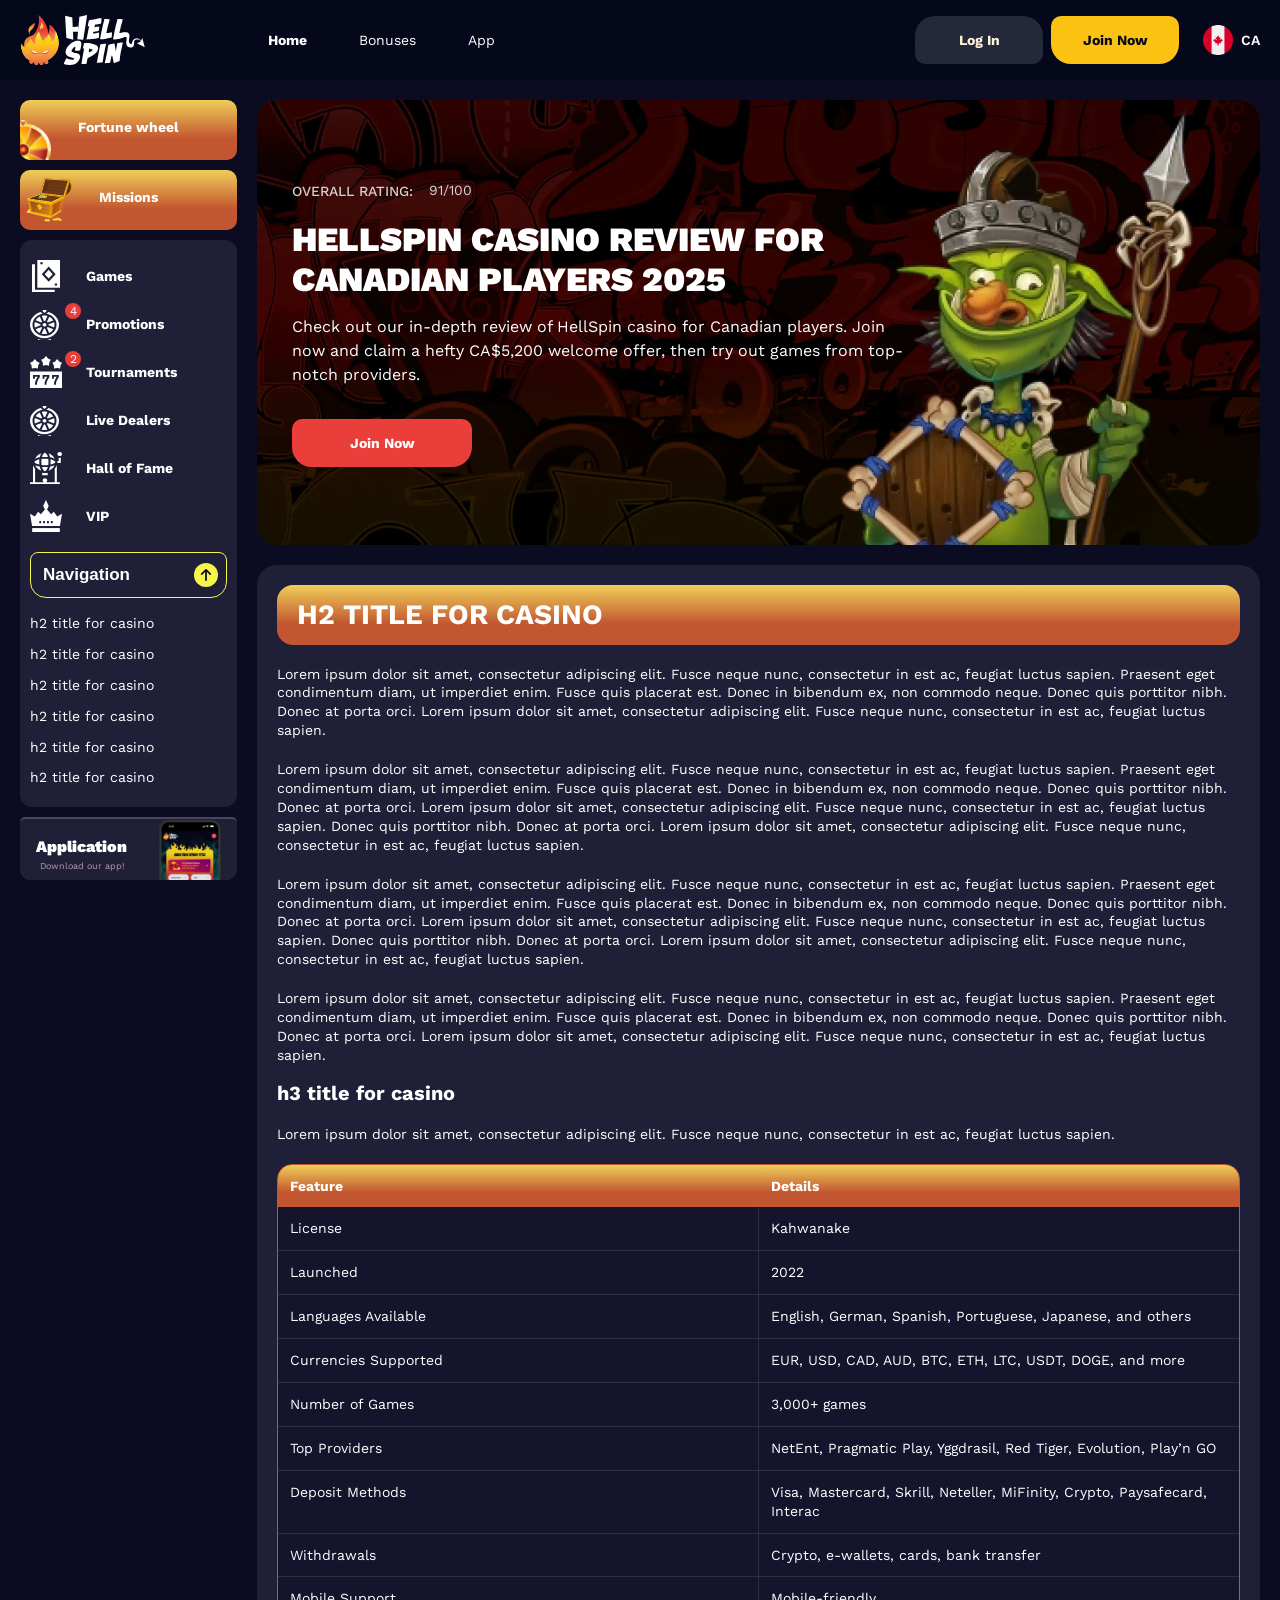
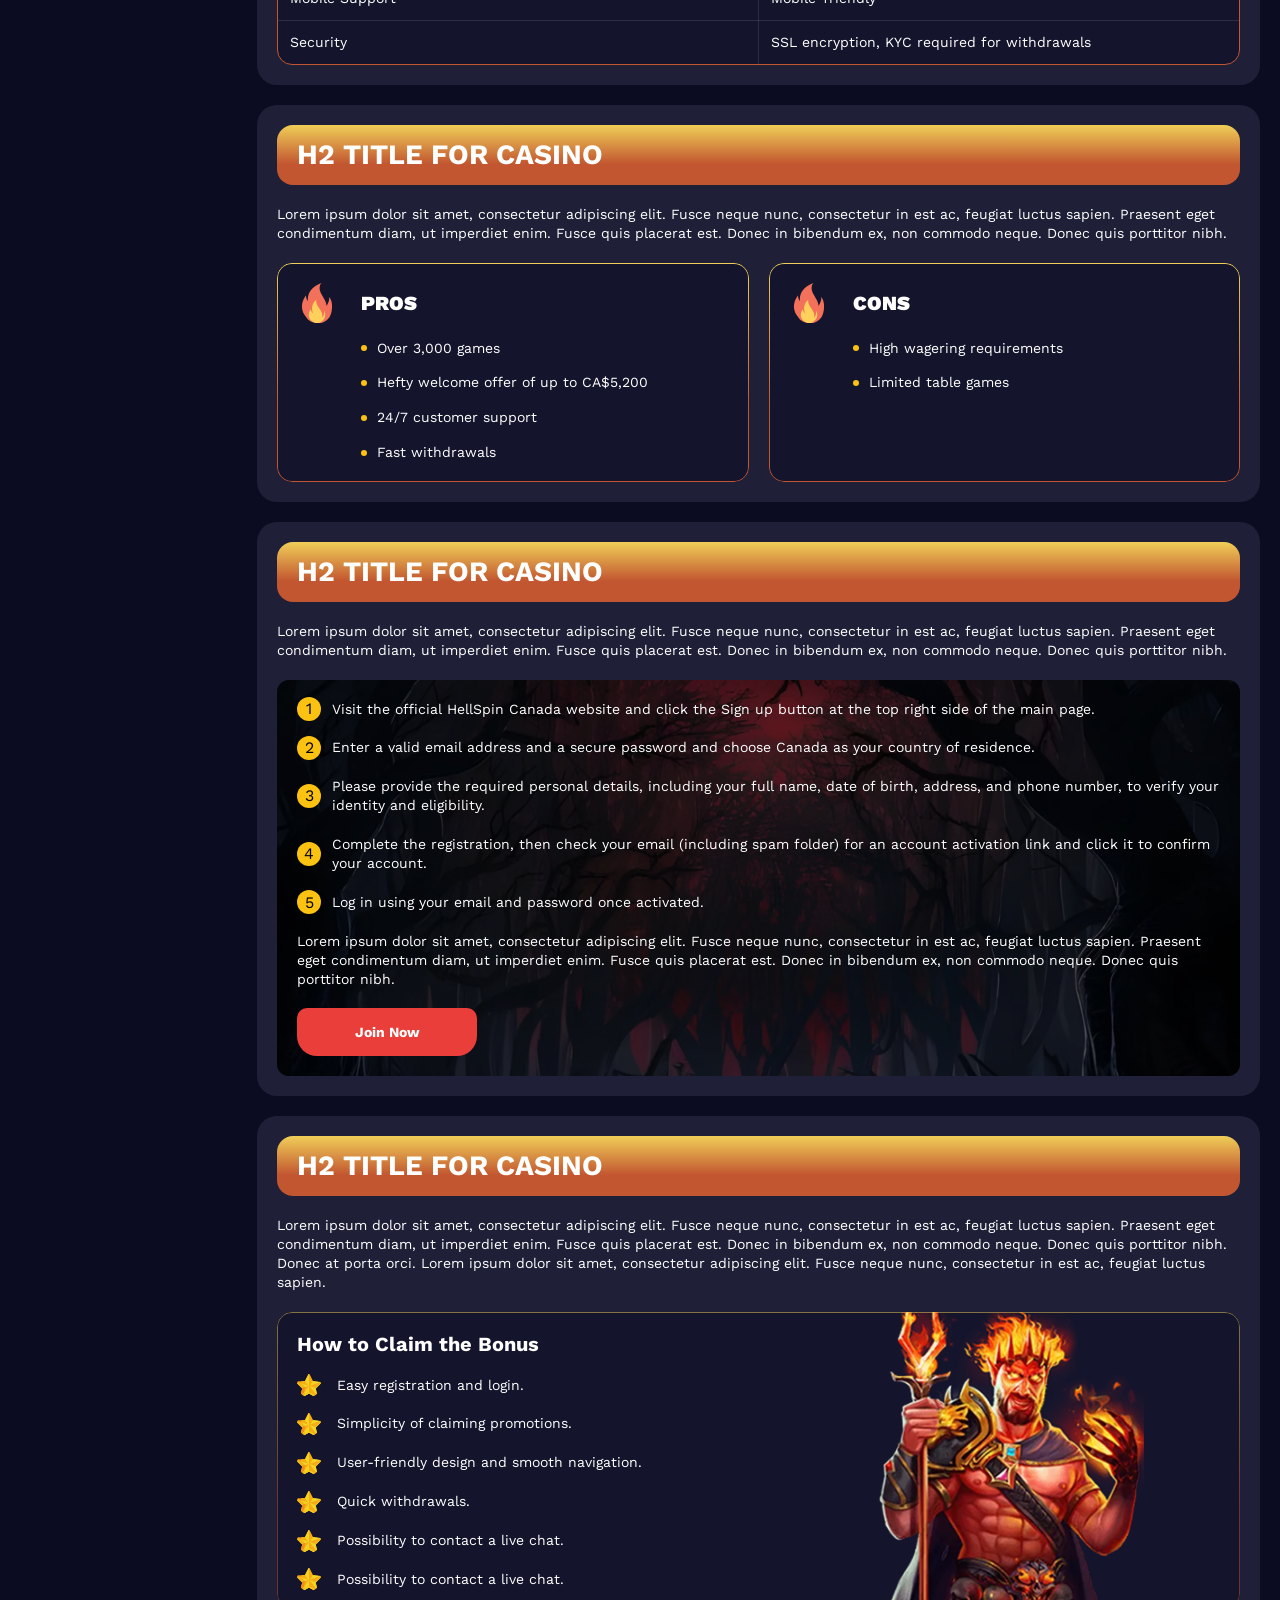
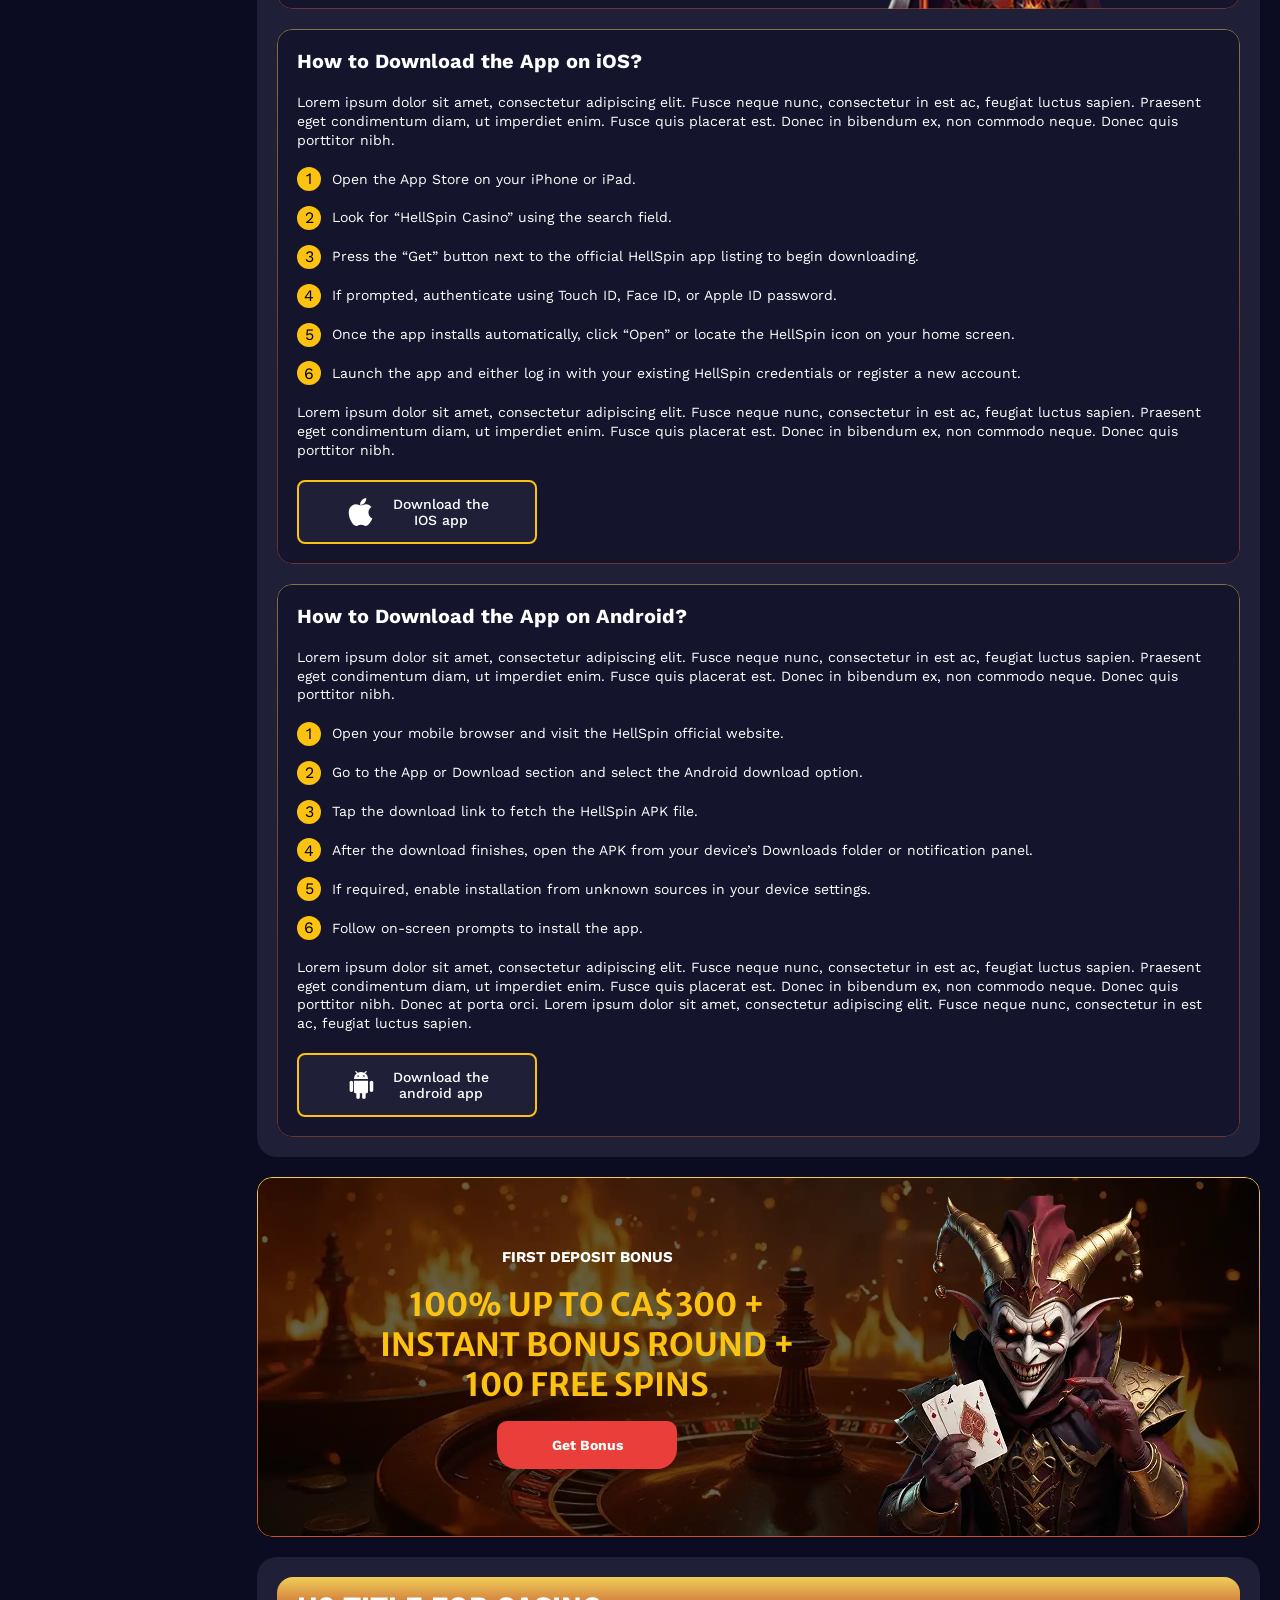
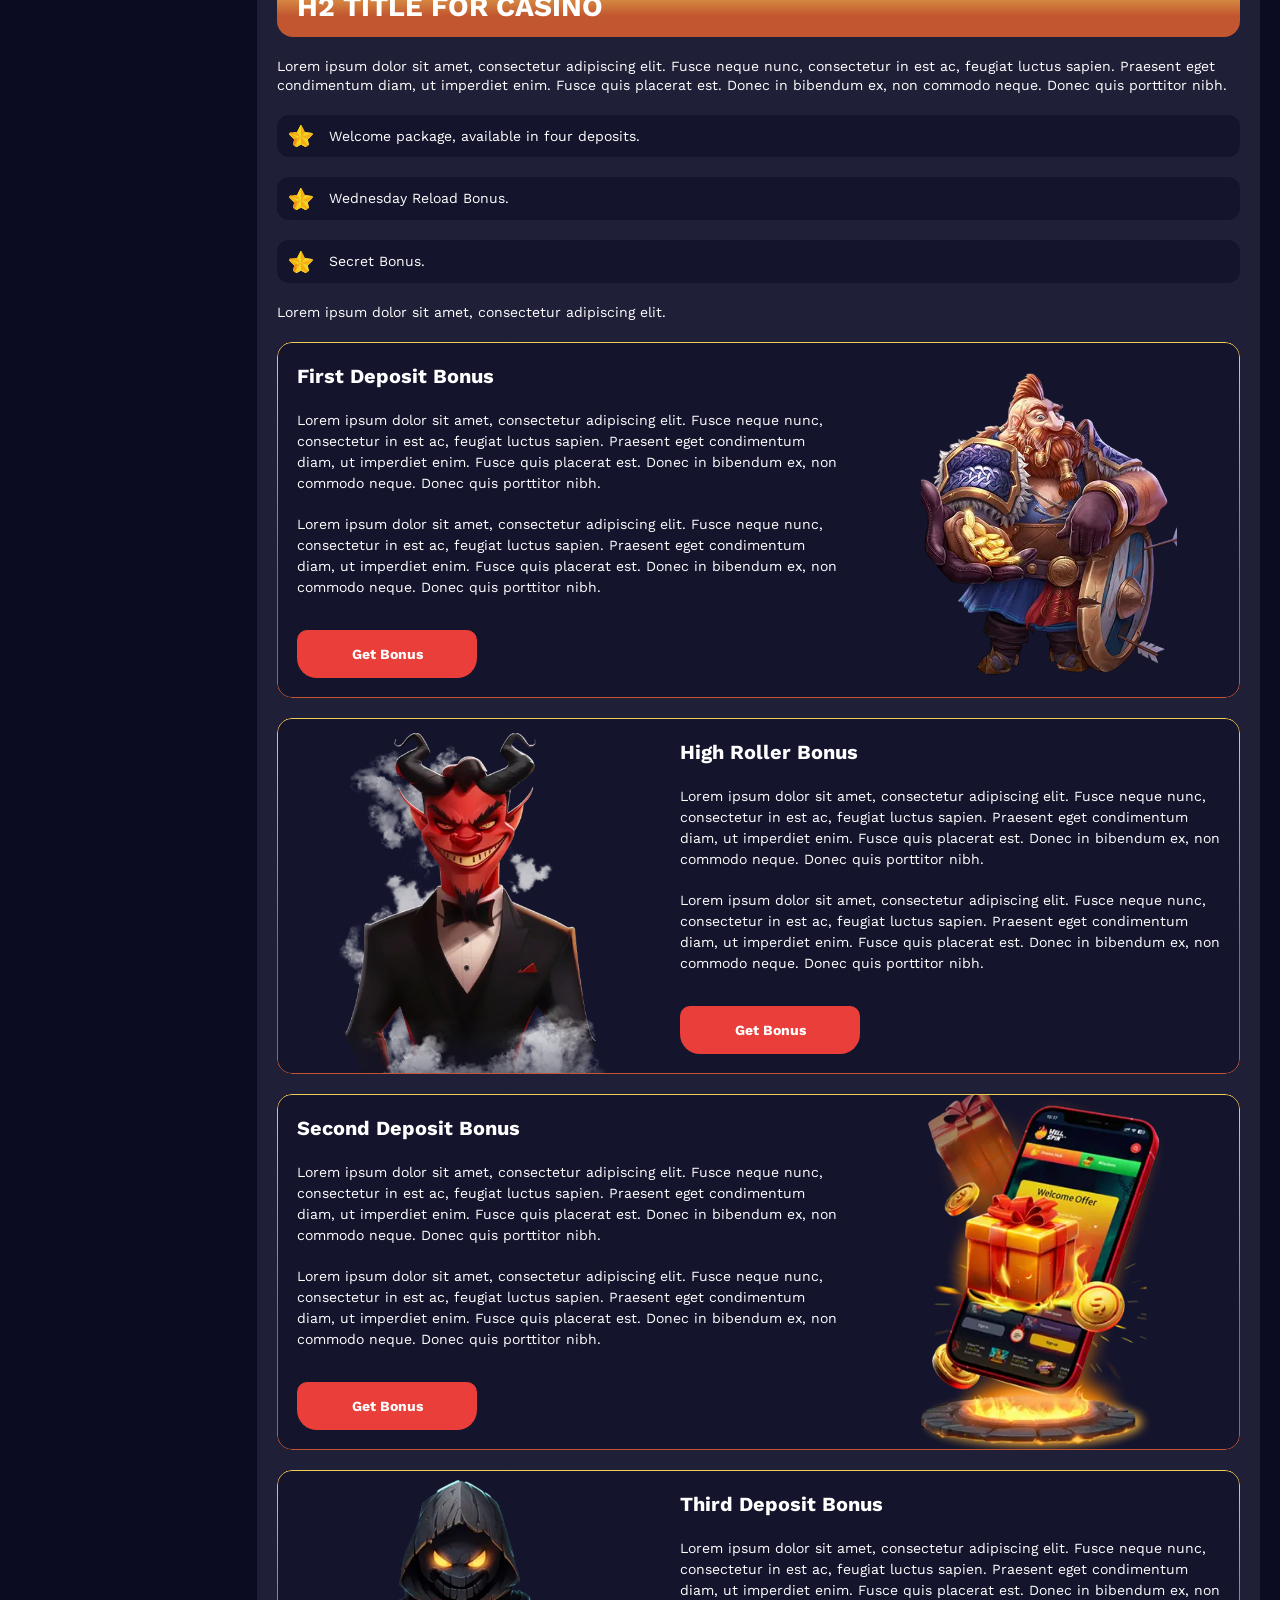
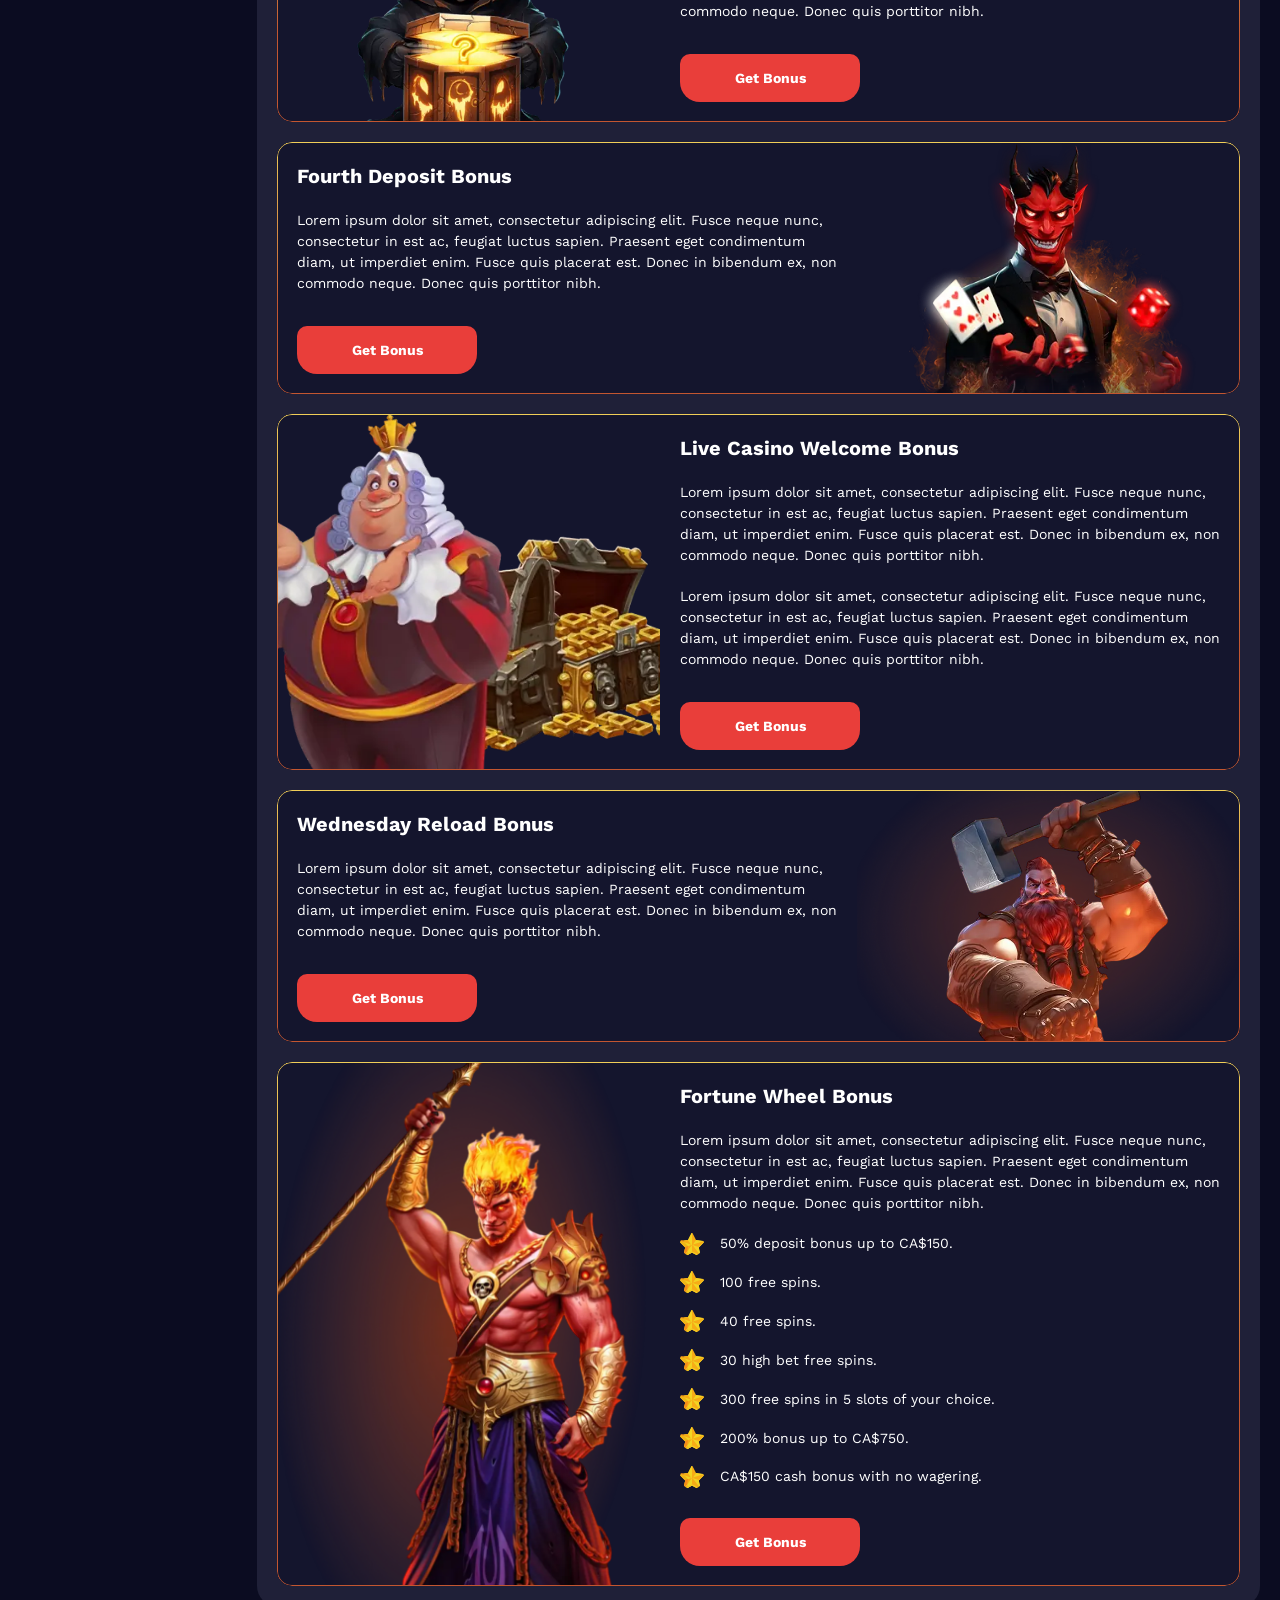
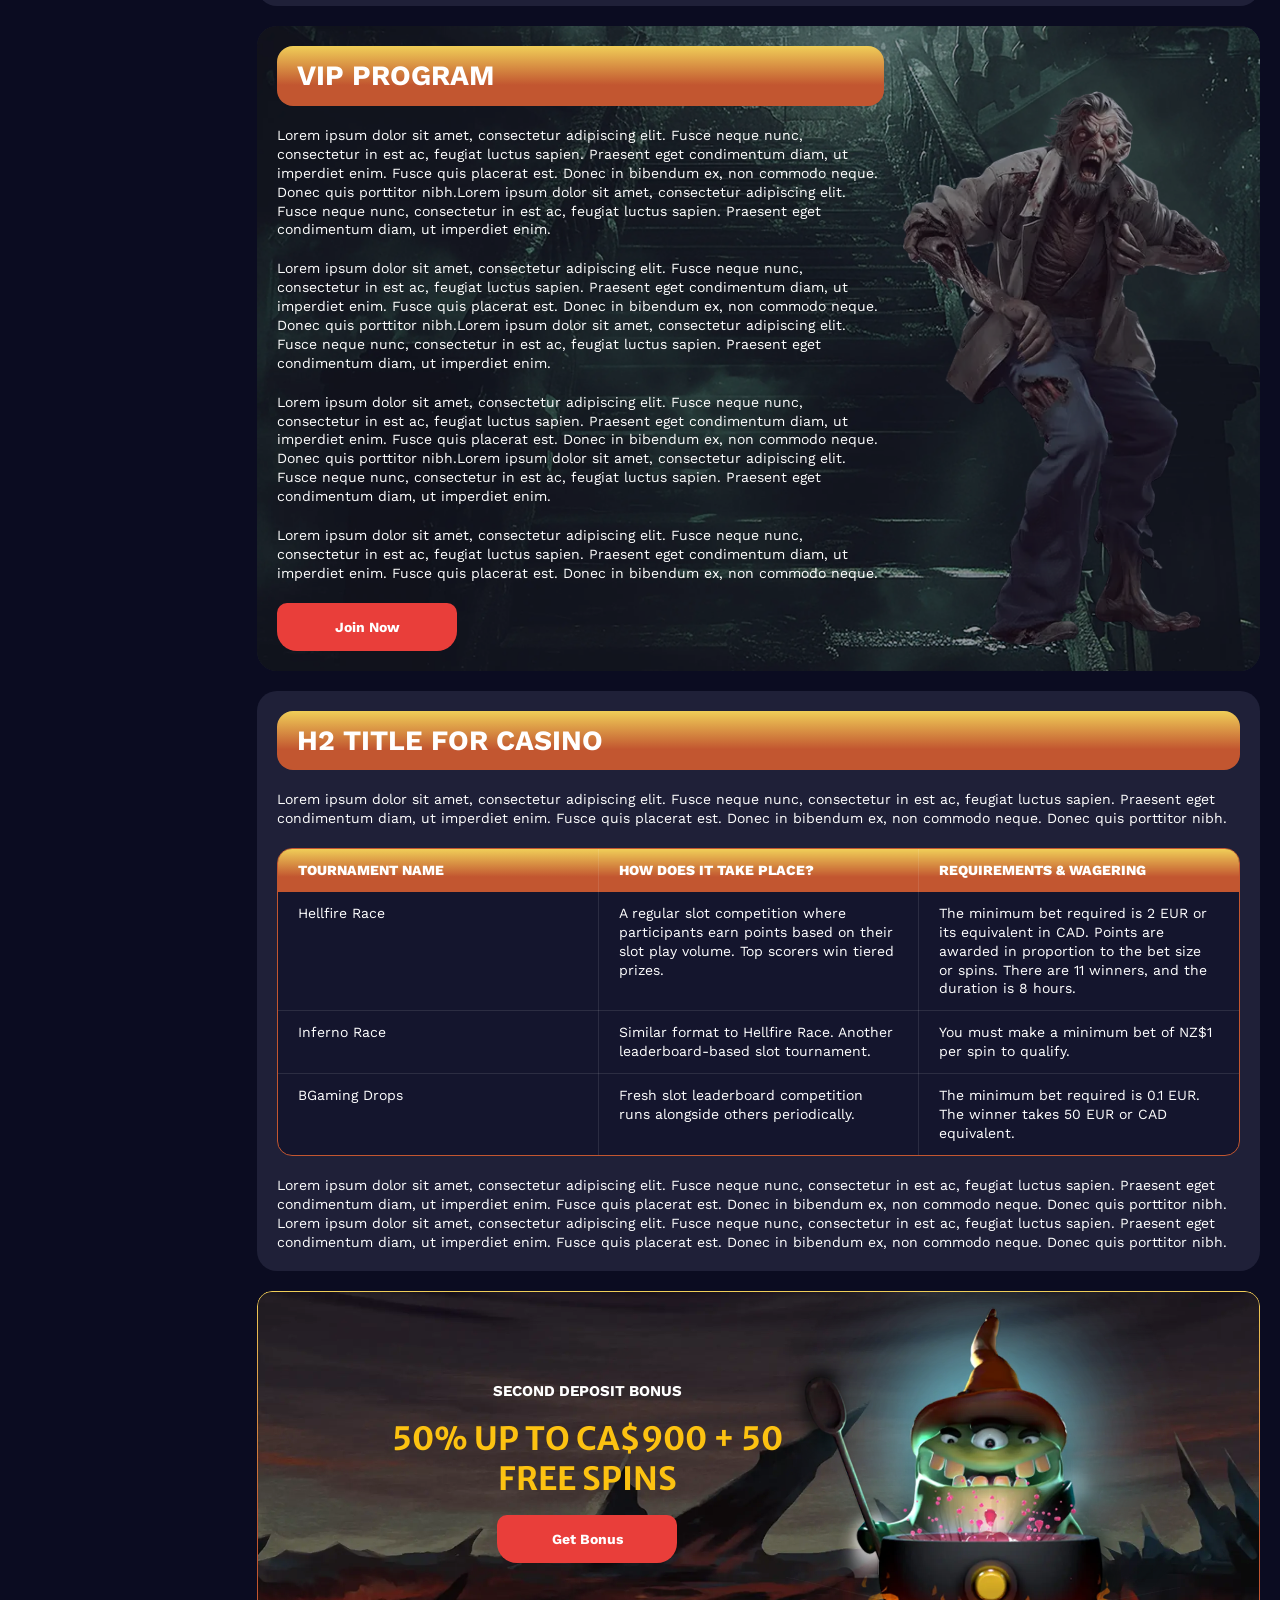
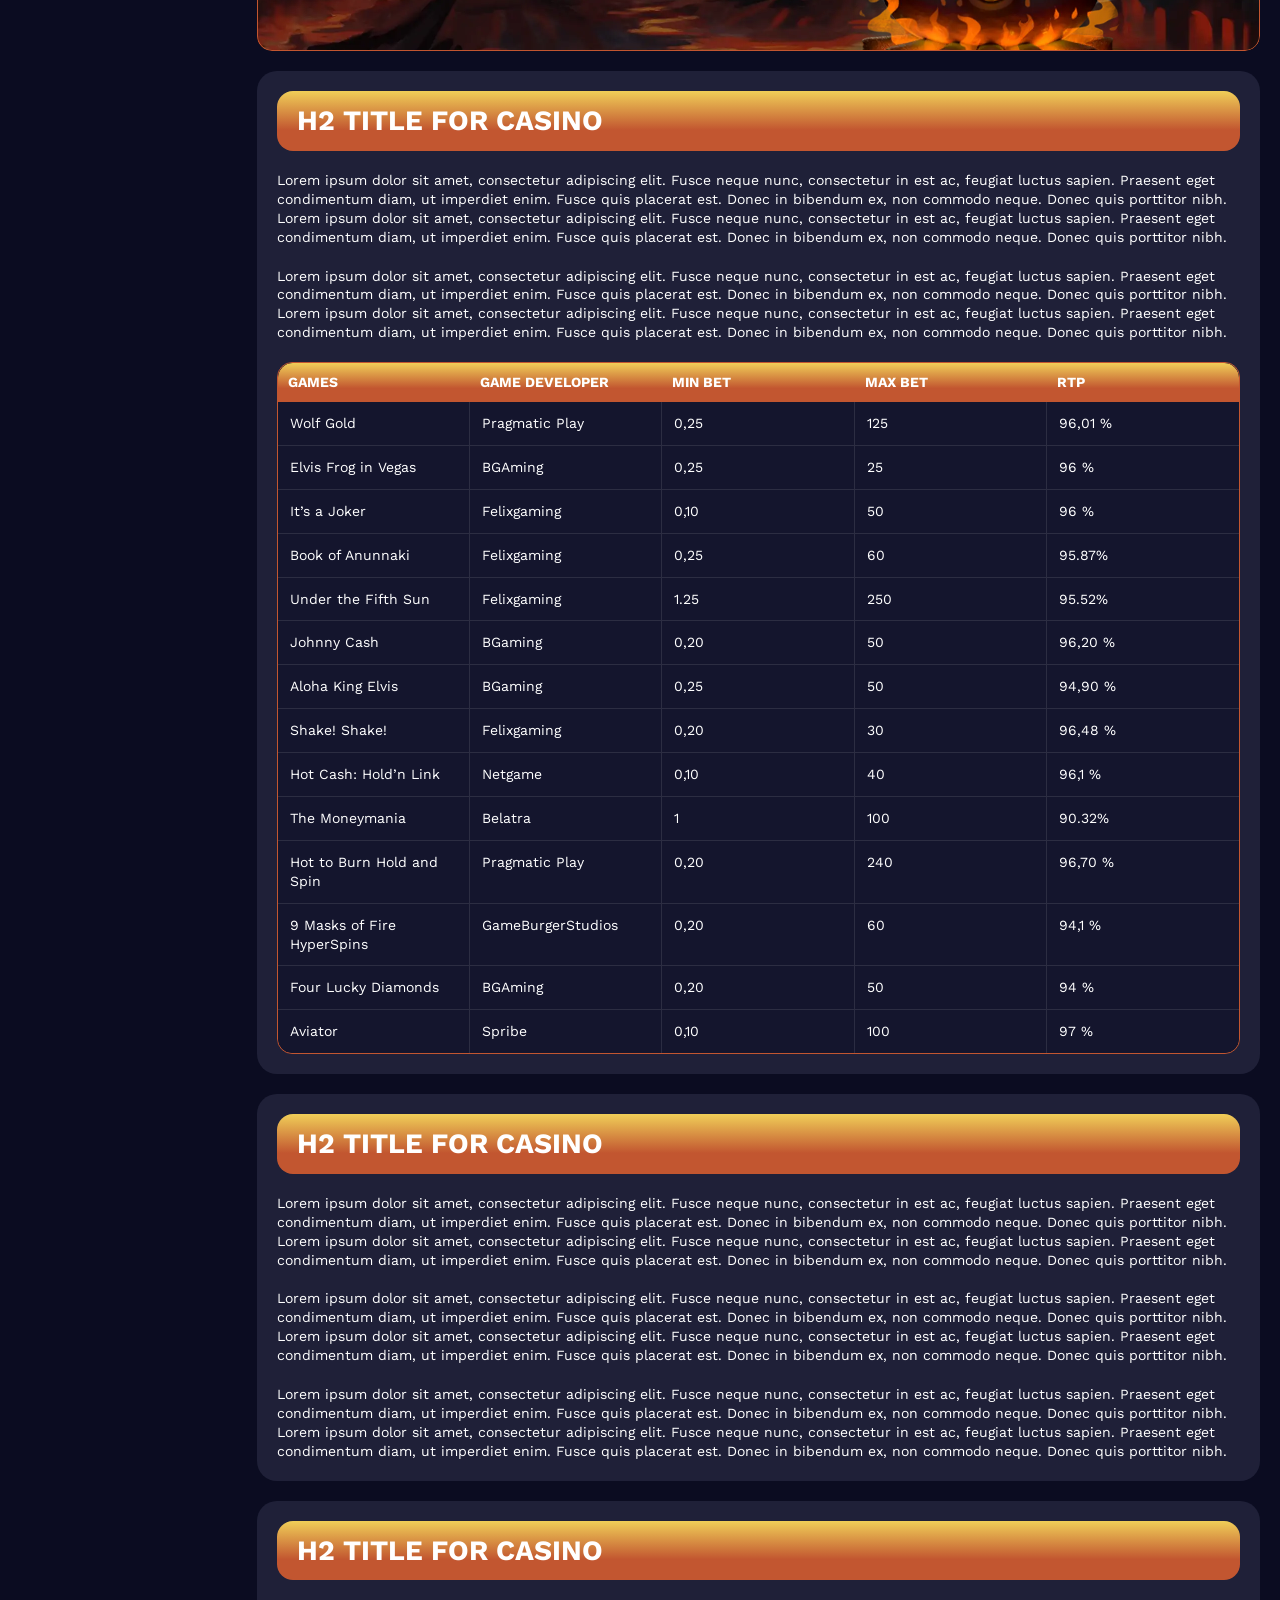
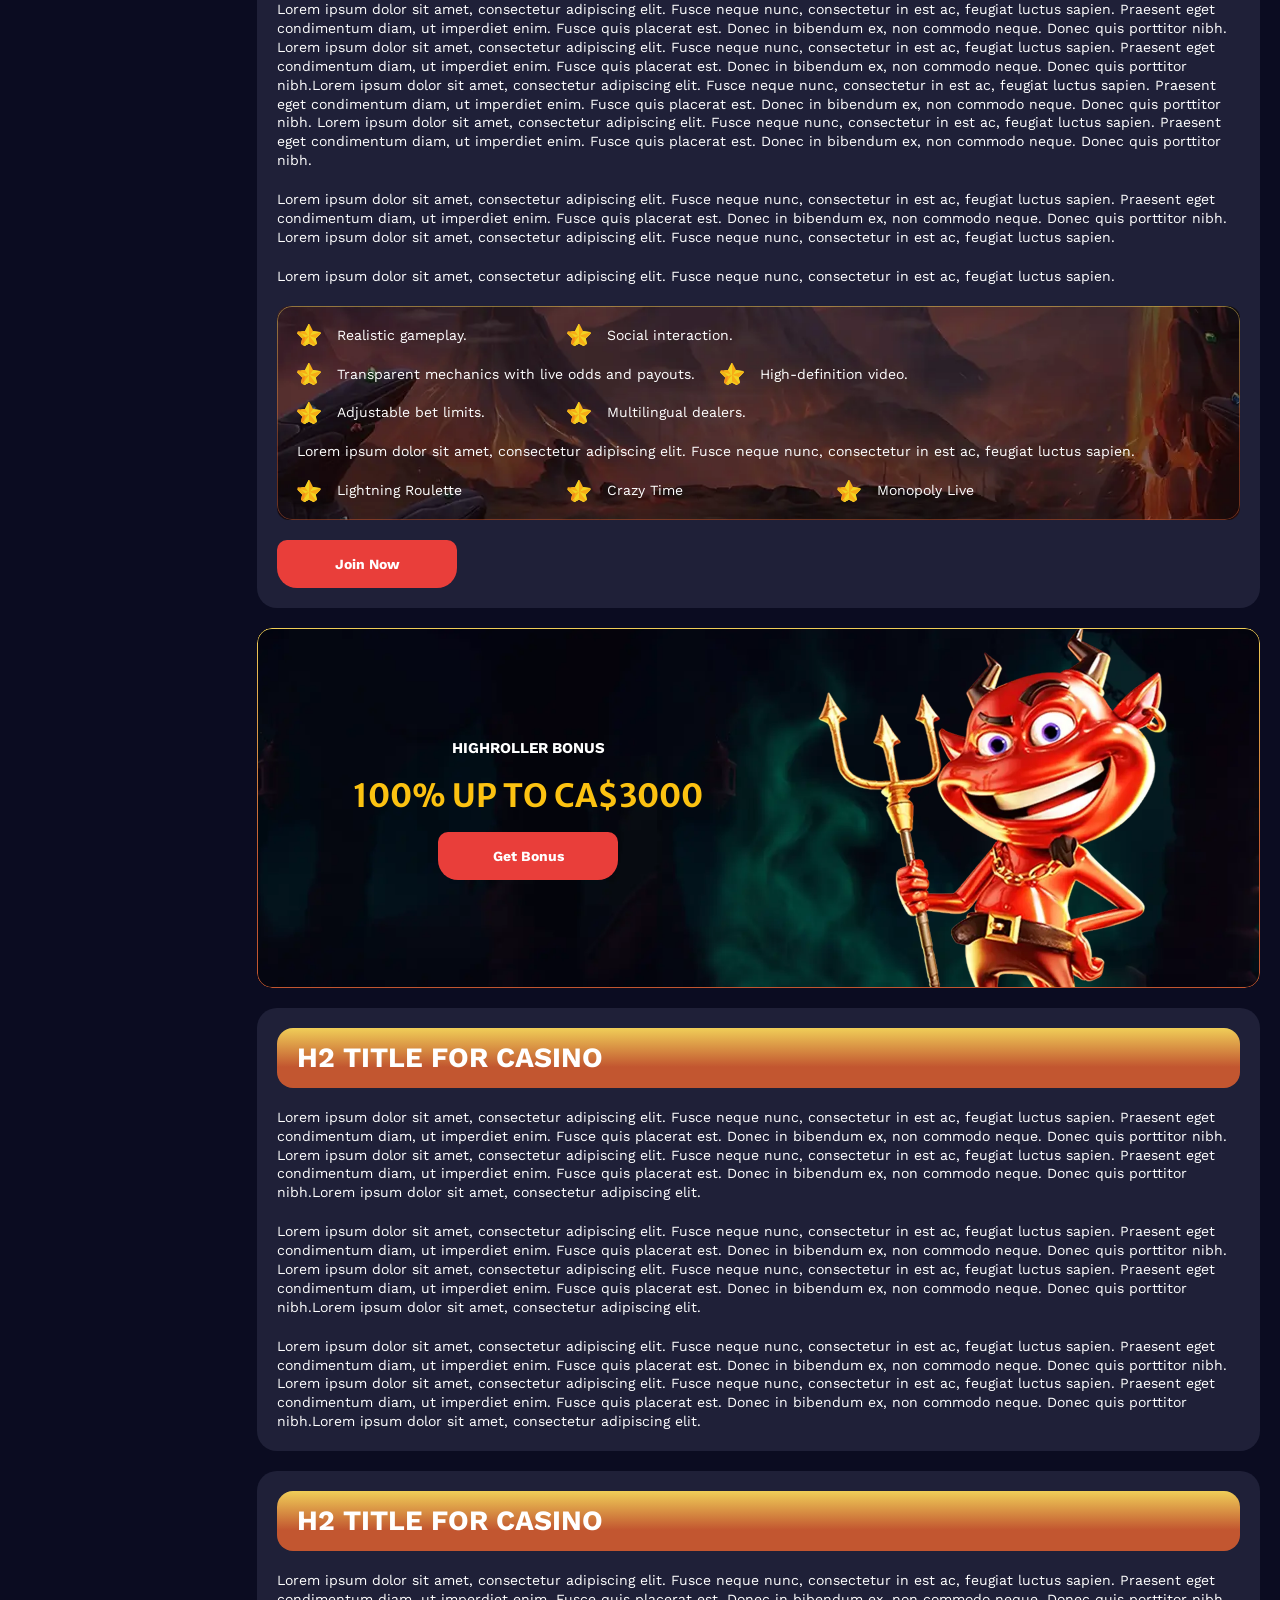
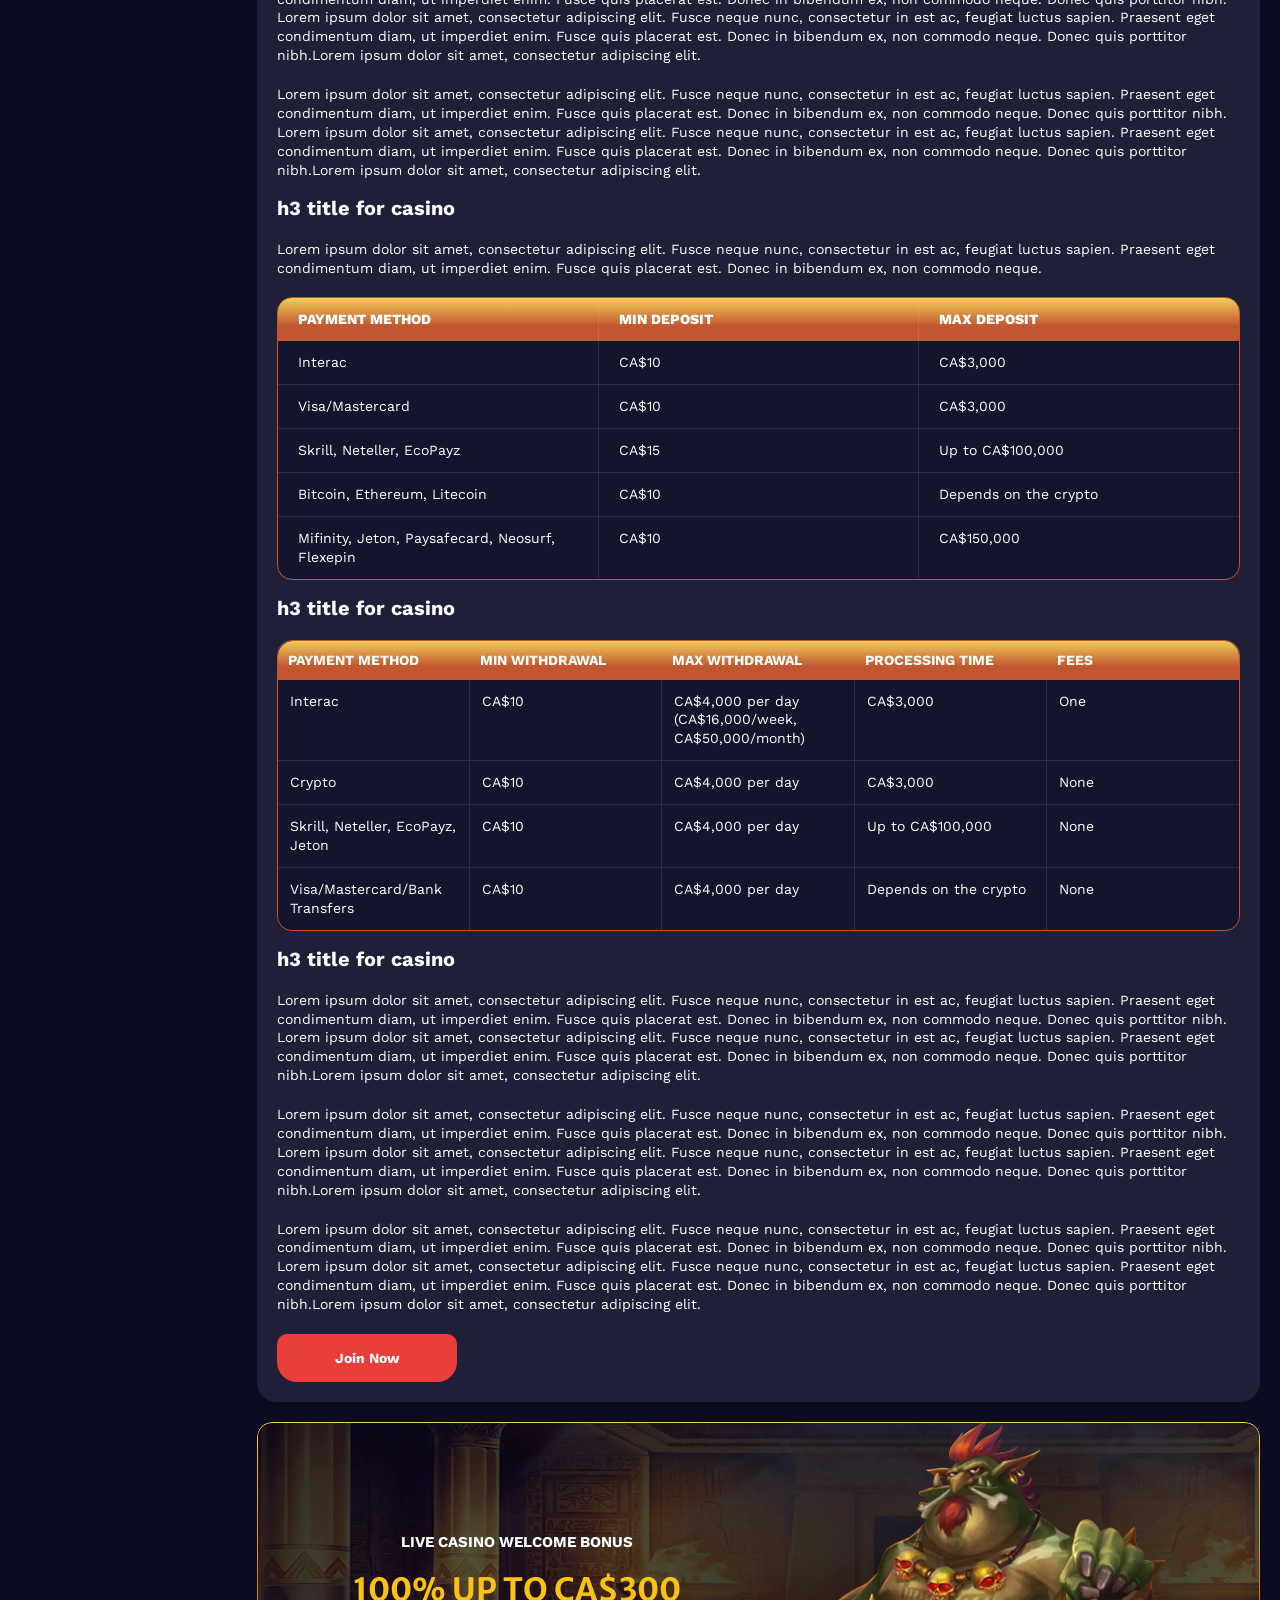
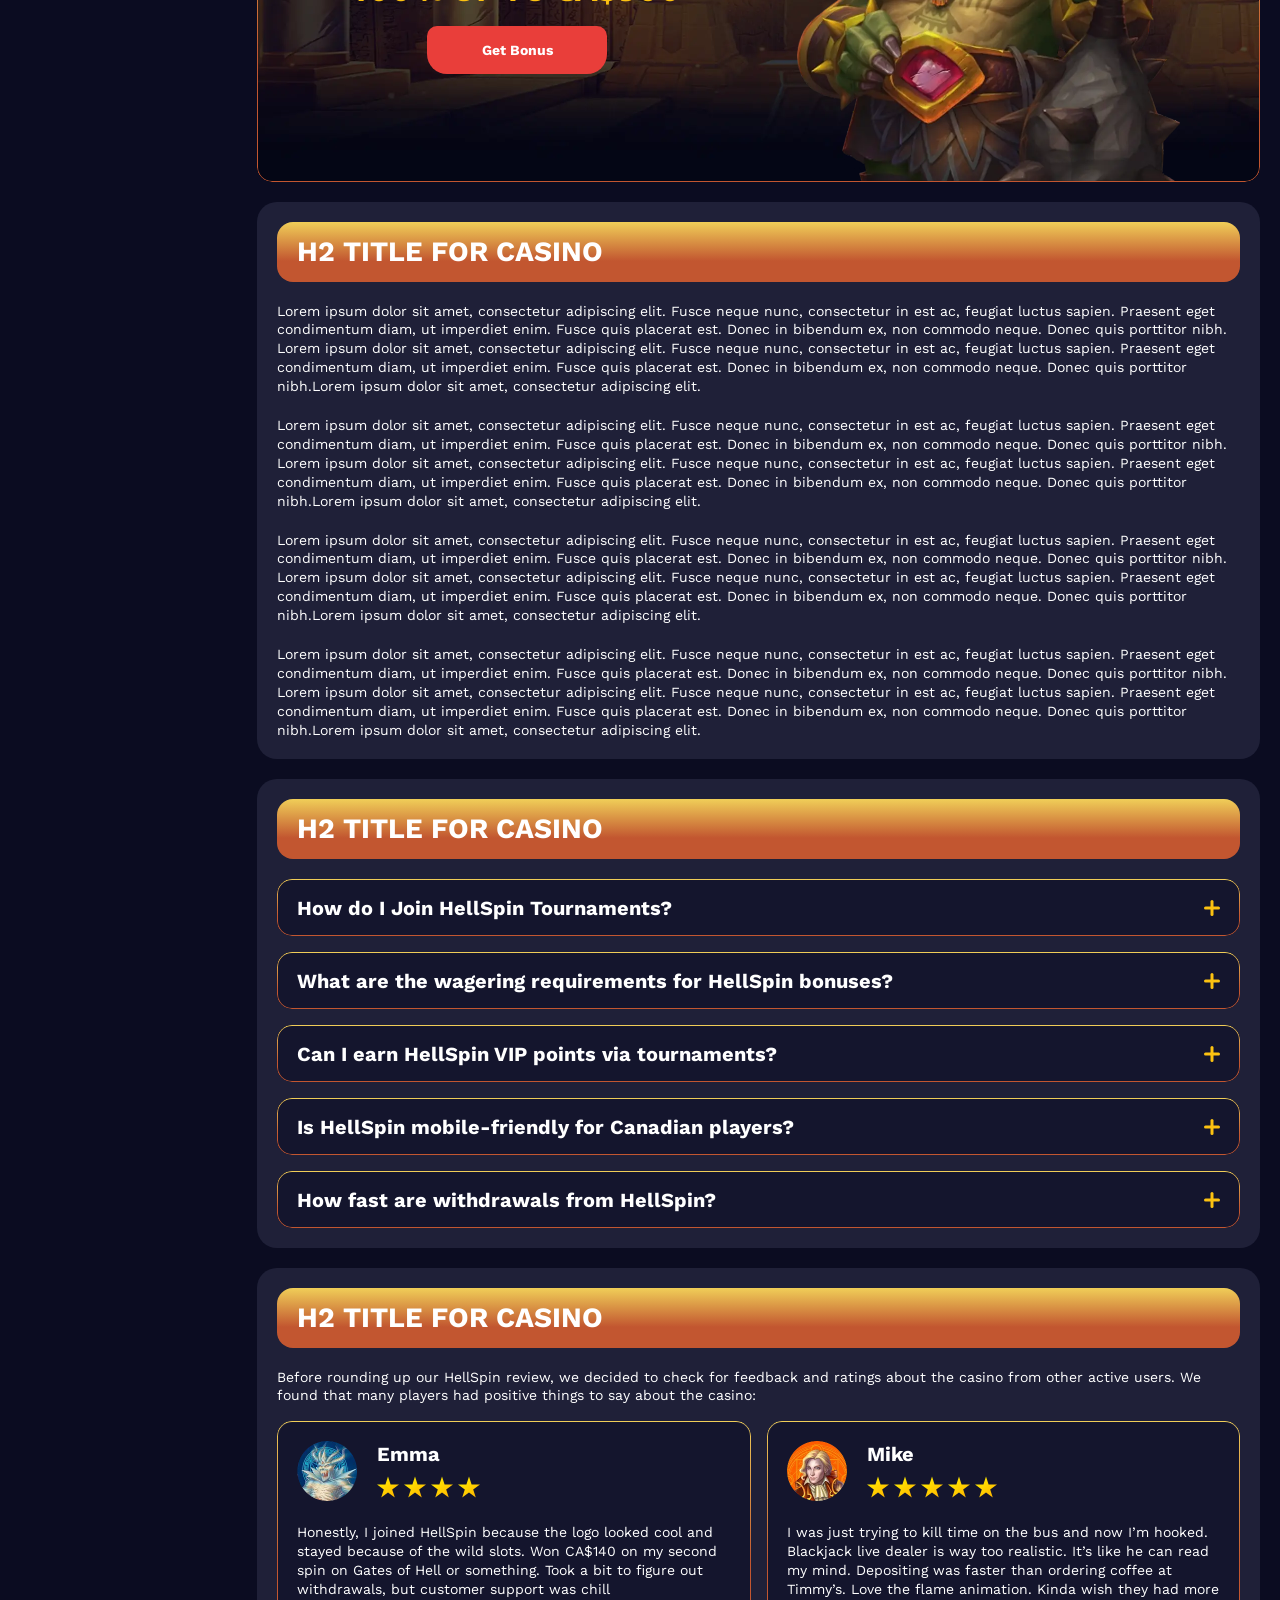
<file: index.html>
<!DOCTYPE html>
<html lang="en-CA">
  <head>
    <meta charset="UTF-8" />
    <meta name="viewport" content="width=device-width, initial-scale=1.0" />
    <title>HellSpin Casino Review for Canadian Players 2025</title>
    <meta
      name="description"
      content="Check out our in-depth review of HellSpin casino for Canadian players. Join now and claim a hefty CA$5,200 welcome offer, then try out games from top-notch providers."
    />
    <meta property="og:site_name" content="HellSpin Casino" />
    <meta
      property="og:title"
      content="HellSpin Casino Review for Canadian Players 2025"
    />
    <meta property="og:type" content="website" />
    <meta property="og:url" content="http://hellspincasino-canada.com/" />
    <meta property="og:image" content="og.png" />
    <meta property="og:image:alt" content="HellSpin Casino" />
    <meta property="og:locale" content="en_CA" />
    <meta
      property="og:description"
      content="Check out our in-depth review of HellSpin casino for Canadian players. Join now and claim a hefty CA$5,200 welcome offer, then try out games from top-notch providers."
    />
      <link rel="canonical" href="http://hellspincasino-canada.com/">
    <link rel="preconnect" href="https://fonts.googleapis.com" />
    <link rel="preconnect" href="https://fonts.gstatic.com" crossorigin />
   <link href="https://fonts.googleapis.com/css2?family=Work+Sans:ital,wght@0,100..900;1,100..900&display=swap" rel="stylesheet">
<link href="https://fonts.googleapis.com/css2?family=Merriweather+Sans:wght@300;400;500;600;700;800&display=swap" rel="stylesheet">
    <link rel="stylesheet" href="./css/reset.css" />
    <link rel="stylesheet" href="./css/main.css" />
    <link rel="stylesheet" href="./css/media.css" />
    <link rel="icon" href="./images/favicon.png" type="image/x-icon" />
    <script src="https://code.jquery.com/jquery-3.6.1.min.js" integrity="sha256-o88AwQnZB+VDvE9tvIXrMQaPlFFSUTR+nldQm1LuPXQ=" crossorigin="anonymous"></script>

  </head>
  <body>
    <header class="header">
      <section class="content header__content">
        <a href="/" class="logo header__logo"
          ><img src="./images/logo.svg" alt="logo" title=""
        /></a>
        <button class="header__btn-menu">
          <svg
            width="16px"
            height="16px"
            viewBox="0 0 16 16"
            xmlns="http://www.w3.org/2000/svg"
          >
            <rect y="0" width="16" height="3" rx="1.5"></rect>
            <rect y="6.5" width="16" height="3" rx="1.5"></rect>
            <rect y="13" width="16" height="3" rx="1.5"></rect>
          </svg>
        </button>
        <nav class="menu header__menu">
          <ul class="header__menu-list">
            <li class="active"><a href="/">Home</a></li>
            <li><a href="./bonus.html">Bonuses</a></li>
            <li><a href="./app.html">App</a></li>
          </ul>
          <div class="header__btn">
            <a
              href="#"
              class="header__button header__button-signin header__btn-signin"
              >Log in</a
            >
            <a
              href="#"
              class="header__button header__button-login header__btn-login"
              >Join Now
            </a>
          </div>
        </nav>

        <a href="#" class="header__button header__button-signin">Log in</a>
        <a href="#" class="header__button header__button-login">Join Now </a>

        <a class="header__country" href="#">
          <span
            ><img src="./images/flag.png" alt="Slotsgem Portugal" title
          /></span>
          <span>ca</span>
        </a>
      </section>
    </header>
    <main class="main">
      <aside class="sidebar-wrapper">
        <section class="content sidebar">
          <ul class="sidebar__buttons">
            <li><a href="#">Fortune wheel</a></li>
            <li><a href="#">Missions</a></li>
          </ul>
          <div class="sidebar__wrap">
            <nav class="menu sidebar__menu">
            <ul>
              <li><a href="#"> <img
                src="./images/sidebar/sidebar-img1.svg"
                alt="Games"
                title
              />Games</a></li>
              <li>
                <a href="#"
                  ><img
                    src="./images/sidebar/sidebar-img2.svg"
                    alt="Promotions"
                    title
                  /><span>4</span>Promotions</a
                >
              </li>
              <li><a href="./bonus.html"><img
                src="./images/sidebar/sidebar-img3.svg"
                alt="Tournaments"
                title
              /><span>2</span>Tournaments</a>
            </li>
              <li>
                <a href="#">
                  <img
                    src="./images/sidebar/sidebar-img2.svg"
                    alt="Live Dealers"
                    title
                  />Live Dealers</a
                >
              </li>
             
              <li>
                <a href="#"
                  ><img
                    src="./images/sidebar/sidebar-img5.svg"
                    alt="Hall of Fame"
                    title
                  />Hall of Fame</a
                >
              </li>
              <li>
                <a href="">
                  <img src="./images/sidebar/sidebar-img6.svg" alt="vip" title /> VIP</a
                >
              </li>
             
            </ul>
          </nav>

          <button class="sidebar__links-button">
            Navigation
          </button>
          <div class="sidebar__links">
            <ul class="sidebar__links-list">
              <li>
                <a
                  class="scroll"
                  href="#"
                  title
                  >h2 title for  casino</a
                >
              </li>
              <li>
                <a
                  class="scroll"
                  href="#"
                  title
                  >h2 title for  casino</a
                >
              </li>
             
              <li>
                <a
                  class="scroll"
                  href="#"
                  title
                  >h2 title for  casino</a
                >
              </li>
             
              <li>
                <a
                  class="scroll"
                  href="#"
                  title
                  >h2 title for  casino</a
                >
              </li>
             
              <li>
                <a
                  class="scroll"
                  href="#"
                  title
                  >h2 title for  casino</a
                >
              </li>
             
              <li>
                <a
                  class="scroll"
                  href="#"
                  title
                  >h2 title for  casino</a
                >
              </li>
             
             
            </ul>
          </div>
          </div>
          <a href="#" class="sidebar__anwendung">
           <div class="sidebar__anwendung-wrap">
             <h5>Application</h5>
            <p>Download our app!</p>
           </div>
            <img src="./images/sidebar/sidebar-after-button.svg" alt="icon" title="">
          </a>
        </section>
      </aside>
      <section class="content__wrapper">
        <section class="content hero hero__content">
          <div class="background hero__background">
            <img src="./images/main/bg-main.webp" alt="hero" title />
          </div>

          <div class="hero__data">
            <div
              class="hero__rating"
            
            >
              <p>Overall Rating:</p>
             
              <span
                
              >
                <span > 91</span>
                <span> / </span>
                <span > 100 </span>
             
              </span>
            </div>
            <h1 class="title general hero__title">
             HellSpin Casino Review for Canadian Players 2025
            </h1>
<p class="hero__text">Check out our in-depth review of HellSpin casino for Canadian players. Join now and claim a hefty CA$5,200 welcome offer, then try out games from top-notch providers.</p>
            <a href="#" class="button hero__button">Join Now</a>
          </div>
        </section>
        <section class="content page-nav">
          <div class="page-nav-button sidebar__links-button">
            Navigation 
          </div>
          <ul class="page-nav-list sidebar__links-list">
            <li>
                <a
                  class="scroll"
                  href="#"
                  title
                  >h2 title for  casino</a
                >
              </li>
              <li>
                <a
                  class="scroll"
                  href="#"
                  title
                  >h2 title for  casino</a
                >
              </li>
             
              <li>
                <a
                  class="scroll"
                  href="#"
                  title
                  >h2 title for  casino</a
                >
              </li>
             
              <li>
                <a
                  class="scroll"
                  href="#"
                  title
                  >h2 title for  casino</a
                >
              </li>
             
              <li>
                <a
                  class="scroll"
                  href="#"
                  title
                  >h2 title for  casino</a
                >
              </li>
             
              <li>
                <a
                  class="scroll"
                  href="#"
                  title
                  >h2 title for  casino</a
                >
              </li>
             
             
          </ul>
        </section>

          <section
          class="content article"
          
        >
          <h2 class="title high article__title">
         h2 title for  casino
          </h2>
          <p>Lorem ipsum dolor sit amet, consectetur adipiscing elit. Fusce neque nunc, consectetur in est ac, feugiat luctus sapien. Praesent eget condimentum diam, ut imperdiet enim. Fusce quis placerat est. Donec in bibendum ex, non commodo neque. Donec quis porttitor nibh. Donec at porta orci. Lorem ipsum dolor sit amet, consectetur adipiscing elit. Fusce neque nunc, consectetur in est ac, feugiat luctus sapien.</p>
          <p>Lorem ipsum dolor sit amet, consectetur adipiscing elit. Fusce neque nunc, consectetur in est ac, feugiat luctus sapien. Praesent eget condimentum diam, ut imperdiet enim. Fusce quis placerat est. Donec in bibendum ex, non commodo neque. Donec quis porttitor nibh. Donec at porta orci. Lorem ipsum dolor sit amet, consectetur adipiscing elit. Fusce neque nunc, consectetur in est ac, feugiat luctus sapien. Donec quis porttitor nibh. Donec at porta orci. Lorem ipsum dolor sit amet, consectetur adipiscing elit. Fusce neque nunc, consectetur in est ac, feugiat luctus sapien.</p>
          <p>Lorem ipsum dolor sit amet, consectetur adipiscing elit. Fusce neque nunc, consectetur in est ac, feugiat luctus sapien. Praesent eget condimentum diam, ut imperdiet enim. Fusce quis placerat est. Donec in bibendum ex, non commodo neque. Donec quis porttitor nibh. Donec at porta orci. Lorem ipsum dolor sit amet, consectetur adipiscing elit. Fusce neque nunc, consectetur in est ac, feugiat luctus sapien. Donec quis porttitor nibh. Donec at porta orci. Lorem ipsum dolor sit amet, consectetur adipiscing elit. Fusce neque nunc, consectetur in est ac, feugiat luctus sapien.</p>
          <p>Lorem ipsum dolor sit amet, consectetur adipiscing elit. Fusce neque nunc, consectetur in est ac, feugiat luctus sapien. Praesent eget condimentum diam, ut imperdiet enim. Fusce quis placerat est. Donec in bibendum ex, non commodo neque. Donec quis porttitor nibh. Donec at porta orci. Lorem ipsum dolor sit amet, consectetur adipiscing elit. Fusce neque nunc, consectetur in est ac, feugiat luctus sapien.</p>
         <h3>h3 title for casino</h3>
         <p>Lorem ipsum dolor sit amet, consectetur adipiscing elit. Fusce neque nunc, consectetur in est ac, feugiat luctus sapien. </p>
        <div class="table__wrapper">
            <table class="features__table">
              <thead>
                <tr>
                  <th>Feature</th>
                  <th>Details</th>
                </tr>
              </thead>
              <tbody>
               <tr>
                <td>License</td>
                <td>Kahwanake

</td>
               </tr>
               <tr>
                <td>Launched</td>
                <td>2022</td>
               </tr>
               <tr>
                <td>Languages Available</td>
                <td>English, German, Spanish, Portuguese, Japanese, and others</td>
               </tr>
               <tr>
                <td>Currencies Supported</td>
                <td>EUR, USD, CAD, AUD, BTC, ETH, LTC, USDT, DOGE, and more</td>
               </tr>
               <tr>
                <td>Number of Games</td>
                <td>3,000+ games</td>
               </tr>
               <tr>
                <td>Top Providers</td>
                <td>NetEnt, Pragmatic Play, Yggdrasil, Red Tiger, Evolution, Play’n GO

</td>
               </tr>
               <tr>
                <td>Deposit Methods</td>
                <td>Visa, Mastercard, Skrill, Neteller, MiFinity, Crypto, Paysafecard, Interac</td>
               </tr>
               <tr>
                <td>Withdrawals

</td>
                <td>Crypto, e-wallets, cards, bank transfer

</td>
               </tr>
               <tr>
                <td>Mobile Support</td>
                <td>Mobile-friendly</td>
               </tr>
               <tr>
                <td>Security</td>
                <td>SSL encryption, KYC required for withdrawals

</td>
               </tr>
               
               
              </tbody>
            </table>
          </div>
        </section>
         <section
          class="content article"
          
        >
          <h2 class="title high article__title">
         h2 title for  casino
          </h2>
          <p>Lorem ipsum dolor sit amet, consectetur adipiscing elit. Fusce neque nunc, consectetur in est ac, feugiat luctus sapien. Praesent eget condimentum diam, ut imperdiet enim. Fusce quis placerat est. Donec in bibendum ex, non commodo neque. Donec quis porttitor nibh.</p>
           <div class="features__list">
            <div class="features__info">
              <h2 class="title high features__subtitle">
                <img src="./images/main/features-icon.svg" alt="icon" title="">Pros</h2>
              <ul class="features__list-positive">
                
                <li>Over 3,000 games</li>
                <li>Hefty welcome offer of up to CA$5,200</li>
                <li>24/7 customer support</li>
                <li>Fast withdrawals</li>
              </ul>
            </div>
            <div class="features__info">
              <h2 class="title high features__subtitle">  <img src="./images/main/features-icon.svg" alt="icon" title="">Cons</h2>
              <ul class="features__list-negative">
                <li>High wagering requirements</li>
                <li>Limited table games</li>
              </ul>
            </div>
          </div>
        </section>
        <section
          class="content article"
          
        >
          <h2 class="title high article__title">
         h2 title for  casino
          </h2>
          <p>Lorem ipsum dolor sit amet, consectetur adipiscing elit. Fusce neque nunc, consectetur in est ac, feugiat luctus sapien. Praesent eget condimentum diam, ut imperdiet enim. Fusce quis placerat est. Donec in bibendum ex, non commodo neque. Donec quis porttitor nibh.</p>
           
           <div class="image ">
             <div class="background shadow2">
                <img src="./images/main/main-img1.webp" alt="banner" title />
                </div>
                
                <ol>
                  <li>Visit the official HellSpin Canada website and click the Sign up button at the top right side of the main page.</li>
                  <li>Enter a valid email address and a secure password and choose Canada as your country of residence.</li>
                  <li>Please provide the required personal details, including your full name, date of birth, address, and phone number, to verify your identity and eligibility.</li>
                  <li>Complete the registration, then check your email (including spam folder) for an account activation link and click it to confirm your account.</li>
                  <li>Log in using your email and password once activated.</li>
                </ol>
                <p>Lorem ipsum dolor sit amet, consectetur adipiscing elit. Fusce neque nunc, consectetur in est ac, feugiat luctus sapien. Praesent eget condimentum diam, ut imperdiet enim. Fusce quis placerat est. Donec in bibendum ex, non commodo neque. Donec quis porttitor nibh.</p>
               <a href="#" class="button">Join Now</a>
              </div></section>
                <section
          class="content article"
          
        >
          <h2 class="title high article__title">
         h2 title for  casino
          </h2>
          <p>Lorem ipsum dolor sit amet, consectetur adipiscing elit. Fusce neque nunc, consectetur in est ac, feugiat luctus sapien. Praesent eget condimentum diam, ut imperdiet enim. Fusce quis placerat est. Donec in bibendum ex, non commodo neque. Donec quis porttitor nibh. Donec at porta orci. Lorem ipsum dolor sit amet, consectetur adipiscing elit. Fusce neque nunc, consectetur in est ac, feugiat luctus sapien. </p>
            <div class="article__download">
              <div class="box">
                <h3>How to Claim the Bonus</h3>
              <ul>
                <li>Easy registration and login.</li>
              <li>Simplicity of claiming promotions.</li>
              <li>User-friendly design and smooth navigation.</li>
              <li>Quick withdrawals.</li>
              <li>Possibility to contact a live chat.</li>
              <li>Possibility to contact a live chat.</li>
            </ul>
              </div>
            <div class="decor__background ">
              <img src="./images/main/decor-main1.png" alt="" title="">
            </div>
            </div>
            <div class="article__download">
              <h3>How to Download the App on iOS?</h3>
              <p>Lorem ipsum dolor sit amet, consectetur adipiscing elit. Fusce neque nunc, consectetur in est ac, feugiat luctus sapien. Praesent eget condimentum diam, ut imperdiet enim. Fusce quis placerat est. Donec in bibendum ex, non commodo neque. Donec quis porttitor nibh.</p>
              <ol>
                <li>Open the App Store on your iPhone or iPad.</li>
              <li>Look for “HellSpin Casino” using the search field.</li>
              <li>Press the “Get” button next to the official HellSpin app listing to begin downloading.</li>
              <li>If prompted, authenticate using Touch ID, Face ID, or Apple ID password.</li>
              <li>Once the app installs automatically, click “Open” or locate the HellSpin icon on your home screen.</li>
              <li>Launch the app and either log in with your existing HellSpin credentials or register a new account.</li>
            </ol>
            <p>Lorem ipsum dolor sit amet, consectetur adipiscing elit. Fusce neque nunc, consectetur in est ac, feugiat luctus sapien. Praesent eget condimentum diam, ut imperdiet enim. Fusce quis placerat est. Donec in bibendum ex, non commodo neque. Donec quis porttitor nibh.</p>
             <a
                  href="#"
                  class="button banner__button banner__button-app banner__button-ios"
                  >
                  <img src="./images/mobile/apple.svg" alt="icon" title>Download the </br> IOS app</a
                >
            </div>
             <div class="article__download">
              <h3>How to Download the App on Android?</h3>
              <p>Lorem ipsum dolor sit amet, consectetur adipiscing elit. Fusce neque nunc, consectetur in est ac, feugiat luctus sapien. Praesent eget condimentum diam, ut imperdiet enim. Fusce quis placerat est. Donec in bibendum ex, non commodo neque. Donec quis porttitor nibh.</p>
              <ol>
                <li>Open your mobile browser and visit the HellSpin official website.</li>
              <li>Go to the App or Download section and select the Android download option.</li>
              <li>Tap the download link to fetch the HellSpin APK file.</li>
              <li>After the download finishes, open the APK from your device’s Downloads folder or notification panel.</li>
              <li>If required, enable installation from unknown sources in your device settings.</li>
              <li>Follow on‑screen prompts to install the app.</li>
            </ol>
            <p>Lorem ipsum dolor sit amet, consectetur adipiscing elit. Fusce neque nunc, consectetur in est ac, feugiat luctus sapien. Praesent eget condimentum diam, ut imperdiet enim. Fusce quis placerat est. Donec in bibendum ex, non commodo neque. Donec quis porttitor nibh. Donec at porta orci. Lorem ipsum dolor sit amet, consectetur adipiscing elit. Fusce neque nunc, consectetur in est ac, feugiat luctus sapien. </p>
            <a
                  href="#"
                  class="button banner__button banner__button-app banner__button-android"
                  > <img src="./images/mobile/android.svg" alt="icon" title>Download  the </br> android app</a
                >
             </div>
        </section>
            <section class="content banner banner__main">
            <div class="background banner__background">
              <img src="./images/main/banner-main1.webp" alt="banner" title />
              <div class=" banner__decor">
              <img src="./images/main/decor-banner-main1.webp" alt="banner" title />
            </div>
            </div>
            <div class="banner__info">
              <p class="banner__subtitle">First deposit bonus</p>
              <h2 class="title high banner__title-main">
                 
 100% up to CA$300 + Instant Bonus round + 100 Free Spins
              </h2>

              <a href="#" class="button banner__button">Get Bonus</a>
              
            </div>
          </section>
           <section
          class="content article"
          
        >
          <h2 class="title high article__title">
         h2 title for  casino
          </h2>
          <p>Lorem ipsum dolor sit amet, consectetur adipiscing elit. Fusce neque nunc, consectetur in est ac, feugiat luctus sapien. Praesent eget condimentum diam, ut imperdiet enim. Fusce quis placerat est. Donec in bibendum ex, non commodo neque. Donec quis porttitor nibh.</p>
          <ul class="article__list">
            <li>Welcome package, available in four deposits.</li>
            <li>Wednesday Reload Bonus.</li>
            <li>Secret Bonus.</li>
          </ul>
          <p>Lorem ipsum dolor sit amet, consectetur adipiscing elit. </p>
          <ul class="bonuses__list">
              <li class="bonuses__item">
                <div class="bonuses__content">
                  <div class=" bonuses__img">
                  <img
                    src="./images/main/banner-bonus-main1.webp"
                    alt=""
                    title=""
                  />
                </div>
                <div class="bonuses__desc">
                 
                  <div>
                    <h3 class="title high bonuses__title">
              First Deposit Bonus
                    </h3>
                    <p>Lorem ipsum dolor sit amet, consectetur adipiscing elit. Fusce neque nunc, consectetur in est ac, feugiat luctus sapien. Praesent eget condimentum diam, ut imperdiet enim. Fusce quis placerat est. Donec in bibendum ex, non commodo neque. Donec quis porttitor nibh.</p>
                    <p>Lorem ipsum dolor sit amet, consectetur adipiscing elit. Fusce neque nunc, consectetur in est ac, feugiat luctus sapien. Praesent eget condimentum diam, ut imperdiet enim. Fusce quis placerat est. Donec in bibendum ex, non commodo neque. Donec quis porttitor nibh.</p>
                  </div>
                  <div class="bonuses__buttons">
                   <a href="#" class="button bonuses__button">Get Bonus</a>
                  
                  </div>
                </div>
                </div>
              </li>
               <li class="bonuses__item">
                <div class="bonuses__content">
                  <div class=" bonuses__img">
                  <img
                    src="./images/main/banner-bonus-main2.webp"
                    alt=""
                    title=""
                  />
                </div>
                <div class="bonuses__desc">
                 
                  <div>
                    <h3 class="title high bonuses__title">
              High Roller Bonus
                    </h3>
                    <p>Lorem ipsum dolor sit amet, consectetur adipiscing elit. Fusce neque nunc, consectetur in est ac, feugiat luctus sapien. Praesent eget condimentum diam, ut imperdiet enim. Fusce quis placerat est. Donec in bibendum ex, non commodo neque. Donec quis porttitor nibh.</p>
                    <p>Lorem ipsum dolor sit amet, consectetur adipiscing elit. Fusce neque nunc, consectetur in est ac, feugiat luctus sapien. Praesent eget condimentum diam, ut imperdiet enim. Fusce quis placerat est. Donec in bibendum ex, non commodo neque. Donec quis porttitor nibh.</p>
                  </div>
                  <div class="bonuses__buttons">
                   <a href="#" class="button bonuses__button">Get Bonus</a>
                  
                  </div>
                </div>
                </div>
              </li>
               <li class="bonuses__item">
                <div class="bonuses__content">
                  <div class=" bonuses__img">
                  <img
                    src="./images/main/banner-bonus-main3.webp"
                    alt=""
                    title=""
                  />
                </div>
                <div class="bonuses__desc">
                 
                  <div>
                    <h3 class="title high bonuses__title">
             Second Deposit Bonus
                    </h3>
                    <p>Lorem ipsum dolor sit amet, consectetur adipiscing elit. Fusce neque nunc, consectetur in est ac, feugiat luctus sapien. Praesent eget condimentum diam, ut imperdiet enim. Fusce quis placerat est. Donec in bibendum ex, non commodo neque. Donec quis porttitor nibh.</p>
                    <p>Lorem ipsum dolor sit amet, consectetur adipiscing elit. Fusce neque nunc, consectetur in est ac, feugiat luctus sapien. Praesent eget condimentum diam, ut imperdiet enim. Fusce quis placerat est. Donec in bibendum ex, non commodo neque. Donec quis porttitor nibh.</p>
                  </div>
                  <div class="bonuses__buttons">
                   <a href="#" class="button bonuses__button">Get Bonus</a>
                  
                  </div>
                </div>
                </div>
              </li>
              <li class="bonuses__item">
                <div class="bonuses__content">
                  <div class=" bonuses__img">
                  <img
                    src="./images/main/banner-bonus-main4.webp"
                    alt=""
                    title=""
                  />
                </div>
                <div class="bonuses__desc">
                 
                  <div>
                    <h3 class="title high bonuses__title">
            Third Deposit Bonus
                    </h3>
                    <p>Lorem ipsum dolor sit amet, consectetur adipiscing elit. Fusce neque nunc, consectetur in est ac, feugiat luctus sapien. Praesent eget condimentum diam, ut imperdiet enim. Fusce quis placerat est. Donec in bibendum ex, non commodo neque. Donec quis porttitor nibh.</p>
                    </div>
                  <div class="bonuses__buttons">
                   <a href="#" class="button bonuses__button">Get Bonus</a>
                  
                  </div>
                </div>
                </div>
              </li>
                <li class="bonuses__item">
                <div class="bonuses__content">
                  <div class=" bonuses__img">
                  <img
                    src="./images/main/banner-bonus-main5.webp"
                    alt=""
                    title=""
                  />
                </div>
                <div class="bonuses__desc">
                 
                  <div>
                    <h3 class="title high bonuses__title">
         Fourth Deposit Bonus
                    </h3>
                    <p>Lorem ipsum dolor sit amet, consectetur adipiscing elit. Fusce neque nunc, consectetur in est ac, feugiat luctus sapien. Praesent eget condimentum diam, ut imperdiet enim. Fusce quis placerat est. Donec in bibendum ex, non commodo neque. Donec quis porttitor nibh.</p>
                    </div>
                  <div class="bonuses__buttons">
                   <a href="#" class="button bonuses__button">Get Bonus</a>
                  
                  </div>
                </div>
                </div>
              </li>
                  <li class="bonuses__item">
                <div class="bonuses__content">
                  <div class=" bonuses__img">
                  <img
                    src="./images/main/banner-bonus-main6.webp"
                    alt=""
                    title=""
                  />
                </div>
                <div class="bonuses__desc">
                 
                  <div>
                    <h3 class="title high bonuses__title">
         Live Casino Welcome Bonus
                    </h3>
                    <p>Lorem ipsum dolor sit amet, consectetur adipiscing elit. Fusce neque nunc, consectetur in est ac, feugiat luctus sapien. Praesent eget condimentum diam, ut imperdiet enim. Fusce quis placerat est. Donec in bibendum ex, non commodo neque. Donec quis porttitor nibh.</p>
                    <p>Lorem ipsum dolor sit amet, consectetur adipiscing elit. Fusce neque nunc, consectetur in est ac, feugiat luctus sapien. Praesent eget condimentum diam, ut imperdiet enim. Fusce quis placerat est. Donec in bibendum ex, non commodo neque. Donec quis porttitor nibh.</p>
                  </div>
                  <div class="bonuses__buttons">
                   <a href="#" class="button bonuses__button">Get Bonus</a>
                  
                  </div>
                </div>
                </div>
              </li>
              <li class="bonuses__item">
                <div class="bonuses__content">
                  <div class=" bonuses__img">
                  <img
                    src="./images/main/banner-bonus-main7.webp"
                    alt=""
                    title=""
                  />
                </div>
                <div class="bonuses__desc">
                 
                  <div>
                    <h3 class="title high bonuses__title">
         Wednesday Reload Bonus
                    </h3>
                    <p>Lorem ipsum dolor sit amet, consectetur adipiscing elit. Fusce neque nunc, consectetur in est ac, feugiat luctus sapien. Praesent eget condimentum diam, ut imperdiet enim. Fusce quis placerat est. Donec in bibendum ex, non commodo neque. Donec quis porttitor nibh.</p>
                    </div>
                  <div class="bonuses__buttons">
                   <a href="#" class="button bonuses__button">Get Bonus</a>
                  
                  </div>
                </div>
                </div>
              </li>
                 <li class="bonuses__item">
                <div class="bonuses__content">
                  <div class=" bonuses__img">
                  <img
                    src="./images/main/banner-bonus-main8.webp"
                    alt=""
                    title=""
                  />
                </div>
                <div class="bonuses__desc">
                 
                  <div>
                    <h3 class="title high bonuses__title">
         Fortune Wheel Bonus
                    </h3>
                    <p>Lorem ipsum dolor sit amet, consectetur adipiscing elit. Fusce neque nunc, consectetur in est ac, feugiat luctus sapien. Praesent eget condimentum diam, ut imperdiet enim. Fusce quis placerat est. Donec in bibendum ex, non commodo neque. Donec quis porttitor nibh.</p>
                    <ul>
                      <li>50% deposit bonus up to CA$150.</li>
                      <li>100 free spins.</li>
                      <li>40 free spins.</li>
                      <li>30 high bet free spins.</li>
                      <li>300 free spins in 5 slots of your choice.</li>
                      <li>200% bonus up to CA$750.</li>
                      <li>CA$150 cash bonus with no wagering.</li>
                    </ul>
                    </div>
                  <div class="bonuses__buttons">
                   <a href="#" class="button bonuses__button">Get Bonus</a>
                  
                  </div>
                </div>
                </div>
              </li>
              
             
             
            
 </ul>
           </section>

  <section
          class="content article article__banner"
          
        >
          
           <div class="background shadow3">
                <img src="./images/main/main-img2.webp" alt="banner" title />
                <div class="decor">
                <img src="./images/main/decor-main2.webp" alt="banner" title />
                </div>
                </div>
              <div class="article__wrap">
                  <h2 class="title high ">
         VIP Program
          </h2>
          <p>Lorem ipsum dolor sit amet, consectetur adipiscing elit. Fusce neque nunc, consectetur in est ac, feugiat luctus sapien. Praesent eget condimentum diam, ut imperdiet enim. Fusce quis placerat est. Donec in bibendum ex, non commodo neque. Donec quis porttitor nibh.Lorem ipsum dolor sit amet, consectetur adipiscing elit. Fusce neque nunc, consectetur in est ac, feugiat luctus sapien. Praesent eget condimentum diam, ut imperdiet enim. </p>
          <p>Lorem ipsum dolor sit amet, consectetur adipiscing elit. Fusce neque nunc, consectetur in est ac, feugiat luctus sapien. Praesent eget condimentum diam, ut imperdiet enim. Fusce quis placerat est. Donec in bibendum ex, non commodo neque. Donec quis porttitor nibh.Lorem ipsum dolor sit amet, consectetur adipiscing elit. Fusce neque nunc, consectetur in est ac, feugiat luctus sapien. Praesent eget condimentum diam, ut imperdiet enim. </p>
          <p>Lorem ipsum dolor sit amet, consectetur adipiscing elit. Fusce neque nunc, consectetur in est ac, feugiat luctus sapien. Praesent eget condimentum diam, ut imperdiet enim. Fusce quis placerat est. Donec in bibendum ex, non commodo neque. Donec quis porttitor nibh.Lorem ipsum dolor sit amet, consectetur adipiscing elit. Fusce neque nunc, consectetur in est ac, feugiat luctus sapien. Praesent eget condimentum diam, ut imperdiet enim. </p>
          <p>Lorem ipsum dolor sit amet, consectetur adipiscing elit. Fusce neque nunc, consectetur in est ac, feugiat luctus sapien. Praesent eget condimentum diam, ut imperdiet enim. Fusce quis placerat est. Donec in bibendum ex, non commodo neque. </p>
          <a href="#" class="button">Join Now</a>
              </div>
          
           </section>
            <section
          class="content article"
          
        >
          <h2 class="title high article__title">
         h2 title for  casino
          </h2>
          <p>Lorem ipsum dolor sit amet, consectetur adipiscing elit. Fusce neque nunc, consectetur in est ac, feugiat luctus sapien. Praesent eget condimentum diam, ut imperdiet enim. Fusce quis placerat est. Donec in bibendum ex, non commodo neque. Donec quis porttitor nibh.</p>
             <div class="table__wrapper">
              <table class="table__features">
                <thead>
                  <tr>
                   <th>Tournament Name</th>
                   <th>How Does It Take Place?</th>
                   <th>Requirements & Wagering</th>
                  </tr>
                </thead>
                <tbody>
                <tr>
                  <td>Hellfire Race</td>
                  <td>A regular slot competition where participants earn points based on their slot play volume. Top scorers win tiered prizes.</td>
                  <td>The minimum bet required is 2 EUR or its equivalent in CAD. Points are awarded in proportion to the bet size or spins. There are 11 winners, and the duration is 8 hours.</td>
                </tr>
                <tr>
                  <td>Inferno Race</td>
                  <td>Similar format to Hellfire Race. Another leaderboard-based slot tournament.</td>
                  <td>You must make a minimum bet of NZ$1 per spin to qualify. </td>
                </tr>
                <tr>
                  <td>BGaming Drops</td>
                  <td>Fresh slot leaderboard competition runs alongside others periodically.</td>
                  <td>The minimum bet required is 0.1 EUR. The winner takes 50 EUR or CAD equivalent.</td>
                </tr>
              
                
                
                </tbody>
              </table>
            </div>
          <p>Lorem ipsum dolor sit amet, consectetur adipiscing elit. Fusce neque nunc, consectetur in est ac, feugiat luctus sapien. Praesent eget condimentum diam, ut imperdiet enim. Fusce quis placerat est. Donec in bibendum ex, non commodo neque. Donec quis porttitor nibh. Lorem ipsum dolor sit amet, consectetur adipiscing elit. Fusce neque nunc, consectetur in est ac, feugiat luctus sapien. Praesent eget condimentum diam, ut imperdiet enim. Fusce quis placerat est. Donec in bibendum ex, non commodo neque. Donec quis porttitor nibh.</p>
          
           </section>
           
  <section class="content banner banner__main">
            <div class="background banner__background">
              <img src="./images/main/banner-main2.webp" alt="banner" title />
              <div class=" banner__decor banner__decorSecond">
              <img src="./images/main/decor-banner-main2.webp" alt="banner" title />
            </div>
            </div>
            <div class="banner__info">
              <p class="banner__subtitle">Second Deposit Bonus</p>
              <h2 class="title high banner__title-main">
                 
 50% up to CA$900 + 50 Free Spins
              </h2>

              <a href="#" class="button banner__button">Get Bonus</a>
              
            </div>
          </section>
          <section
          class="content article"
          
        >
          <h2 class="title high article__title">
         h2 title for  casino
          </h2>
          <p>Lorem ipsum dolor sit amet, consectetur adipiscing elit. Fusce neque nunc, consectetur in est ac, feugiat luctus sapien. Praesent eget condimentum diam, ut imperdiet enim. Fusce quis placerat est. Donec in bibendum ex, non commodo neque. Donec quis porttitor nibh. Lorem ipsum dolor sit amet, consectetur adipiscing elit. Fusce neque nunc, consectetur in est ac, feugiat luctus sapien. Praesent eget condimentum diam, ut imperdiet enim. Fusce quis placerat est. Donec in bibendum ex, non commodo neque. Donec quis porttitor nibh.</p>
          <p>Lorem ipsum dolor sit amet, consectetur adipiscing elit. Fusce neque nunc, consectetur in est ac, feugiat luctus sapien. Praesent eget condimentum diam, ut imperdiet enim. Fusce quis placerat est. Donec in bibendum ex, non commodo neque. Donec quis porttitor nibh. Lorem ipsum dolor sit amet, consectetur adipiscing elit. Fusce neque nunc, consectetur in est ac, feugiat luctus sapien. Praesent eget condimentum diam, ut imperdiet enim. Fusce quis placerat est. Donec in bibendum ex, non commodo neque. Donec quis porttitor nibh.</p>
           <div class="table__wrapper">
          <table class="article__statistic">
            <tbody>
              <tr>
                <th>Games</th>
                <th>Game Developer</th>
                <th>Min Bet</th>
                <th>Max Bet</th>
                <th>RTP </th>
              </tr>
              <tr>
               <td>Wolf Gold</td>
               <td>Pragmatic Play</td>
               <td>0,25</td>
               <td>125</td>
               <td>96,01 %</td>
              </tr>
              <tr>
              <td>Elvis Frog in Vegas</td>
               <td>BGAming</td>
               <td>0,25</td>
               <td>25</td>
               <td>96 %</td>
              </tr>
              <tr>
                <td>It’s a Joker</td>
               <td>Felixgaming</td>
               <td>0,10</td>
               <td>50</td>
               <td>96 %</td>
              </tr>
              <tr>
                <td>Book of Anunnaki</td>
               <td>Felixgaming</td>
               <td>0,25</td>
               <td>60</td>
               <td>95.87%</td>
              </tr>
              <tr>
                <td>Under the Fifth Sun</td>
                <td>Felixgaming</td>
                <td>1.25</td>
                <td>250</td>
                <td>95.52%</td>
              </tr>
              <tr>
                <td>Johnny Cash</td>
               <td>BGaming</td>
               <td>0,20</td>
               <td>50</td>
               <td>96,20 %</td>
              </tr>
              <tr>
                <td>Aloha King Elvis</td>
               <td>BGaming</td>
               <td>0,25</td>
               <td>50</td>
               <td>94,90 %</td>
              </tr>
              <tr>
               <td>Shake! Shake!</td>
               <td>Felixgaming</td>
               <td>0,20</td>
               <td>30</td>
               <td>96,48 %</td>
              </tr>
              <tr>
                <td>Hot Cash: Hold’n Link</td>
               <td>Netgame</td>
               <td>0,10</td>
               <td>40</td>
               <td>96,1 %</td>
              </tr>
              <tr>
                <td>The Moneymania</td>
               <td>Belatra</td>
               <td>1</td>
               <td>100</td>
               <td>90.32%</td>
              </tr>
              <tr>
                <td>Hot to Burn Hold and Spin</td>
               <td>Pragmatic Play</td>
               <td>0,20</td>
               <td>240</td>
               <td>96,70 %</td>
              </tr>
              <tr>
                <td>9 Masks of Fire HyperSpins</td>
               <td>GameBurgerStudios</td>
               <td>0,20</td>
               <td>60</td>
               <td>94,1 %</td>
              </tr>
              <tr>
                <td>Four Lucky Diamonds</td>
               <td>BGAming</td>
               <td>0,20</td>
               <td>50</td>
               <td>94 %</td>
              </tr>
              <tr>
                <td>Aviator</td>
               <td>Spribe</td>
               <td>0,10</td>
               <td>100</td>
               <td>97 %</td>
              </tr>
            
            </tbody>
          </table>
           </div>
           </section>
           <section
          class="content article"
          
        >
          <h2 class="title high article__title">
         h2 title for  casino
          </h2>
          <p>Lorem ipsum dolor sit amet, consectetur adipiscing elit. Fusce neque nunc, consectetur in est ac, feugiat luctus sapien. Praesent eget condimentum diam, ut imperdiet enim. Fusce quis placerat est. Donec in bibendum ex, non commodo neque. Donec quis porttitor nibh. Lorem ipsum dolor sit amet, consectetur adipiscing elit. Fusce neque nunc, consectetur in est ac, feugiat luctus sapien. Praesent eget condimentum diam, ut imperdiet enim. Fusce quis placerat est. Donec in bibendum ex, non commodo neque. Donec quis porttitor nibh.</p>
          <p>Lorem ipsum dolor sit amet, consectetur adipiscing elit. Fusce neque nunc, consectetur in est ac, feugiat luctus sapien. Praesent eget condimentum diam, ut imperdiet enim. Fusce quis placerat est. Donec in bibendum ex, non commodo neque. Donec quis porttitor nibh. Lorem ipsum dolor sit amet, consectetur adipiscing elit. Fusce neque nunc, consectetur in est ac, feugiat luctus sapien. Praesent eget condimentum diam, ut imperdiet enim. Fusce quis placerat est. Donec in bibendum ex, non commodo neque. Donec quis porttitor nibh.</p>
          <p>Lorem ipsum dolor sit amet, consectetur adipiscing elit. Fusce neque nunc, consectetur in est ac, feugiat luctus sapien. Praesent eget condimentum diam, ut imperdiet enim. Fusce quis placerat est. Donec in bibendum ex, non commodo neque. Donec quis porttitor nibh. Lorem ipsum dolor sit amet, consectetur adipiscing elit. Fusce neque nunc, consectetur in est ac, feugiat luctus sapien. Praesent eget condimentum diam, ut imperdiet enim. Fusce quis placerat est. Donec in bibendum ex, non commodo neque. Donec quis porttitor nibh.</p>
           </section>
              <section
          class="content article"
          
        >
          <h2 class="title high article__title">
         h2 title for  casino
          </h2>
          <p>Lorem ipsum dolor sit amet, consectetur adipiscing elit. Fusce neque nunc, consectetur in est ac, feugiat luctus sapien. Praesent eget condimentum diam, ut imperdiet enim. Fusce quis placerat est. Donec in bibendum ex, non commodo neque. Donec quis porttitor nibh. Lorem ipsum dolor sit amet, consectetur adipiscing elit. Fusce neque nunc, consectetur in est ac, feugiat luctus sapien. Praesent eget condimentum diam, ut imperdiet enim. Fusce quis placerat est. Donec in bibendum ex, non commodo neque. Donec quis porttitor nibh.Lorem ipsum dolor sit amet, consectetur adipiscing elit. Fusce neque nunc, consectetur in est ac, feugiat luctus sapien. Praesent eget condimentum diam, ut imperdiet enim. Fusce quis placerat est. Donec in bibendum ex, non commodo neque. Donec quis porttitor nibh. Lorem ipsum dolor sit amet, consectetur adipiscing elit. Fusce neque nunc, consectetur in est ac, feugiat luctus sapien. Praesent eget condimentum diam, ut imperdiet enim. Fusce quis placerat est. Donec in bibendum ex, non commodo neque. Donec quis porttitor nibh.</p>
          <p>Lorem ipsum dolor sit amet, consectetur adipiscing elit. Fusce neque nunc, consectetur in est ac, feugiat luctus sapien. Praesent eget condimentum diam, ut imperdiet enim. Fusce quis placerat est. Donec in bibendum ex, non commodo neque. Donec quis porttitor nibh. Lorem ipsum dolor sit amet, consectetur adipiscing elit. Fusce neque nunc, consectetur in est ac, feugiat luctus sapien. </p>
          <p>Lorem ipsum dolor sit amet, consectetur adipiscing elit. Fusce neque nunc, consectetur in est ac, feugiat luctus sapien. </p>
               <div class="image image-border">
             <div class="background ">
                <img src="./images/main/main-img3.webp" alt="banner" title />
                </div>
               
                <ul class="list__flex">
                  <li>Realistic gameplay.</li>
                  <li>Social interaction.</li>
                  <li>Transparent mechanics with live odds and payouts. </li>
                  <li>High-definition video.</li>
                  <li>Adjustable bet limits.</li>
                  <li>Multilingual dealers. </li>
                </ul>
                <p>Lorem ipsum dolor sit amet, consectetur adipiscing elit. Fusce neque nunc, consectetur in est ac, feugiat luctus sapien. </p>
              <ul class="list__flex">
                <li>Lightning Roulette</li>
                <li>Crazy Time</li>
                <li>Monopoly Live</li>
              </ul>
              </div>
              <a href="#" class="button">Join Now</a>
        </section>
          <section class="content banner banner__main">
            <div class="background banner__background">
              <img src="./images/main/banner-main3.webp" alt="banner" title />
              <div class=" banner__decor banner__decorSecond">
              <img src="./images/main/decor-banner-main3.webp" alt="banner" title />
            </div>
            </div>
            <div class="banner__info">
              <p class="banner__subtitle">Highroller Bonus</p>
              <h2 class="title high banner__title-main">
                 
 100% up to CA$3000
              </h2>

              <a href="#" class="button banner__button">Get Bonus</a>
              
            </div>
          </section>
          
     <section
          class="content article"
          
        >
          <h2 class="title high article__title">
         h2 title for  casino
          </h2>
          <p>Lorem ipsum dolor sit amet, consectetur adipiscing elit. Fusce neque nunc, consectetur in est ac, feugiat luctus sapien. Praesent eget condimentum diam, ut imperdiet enim. Fusce quis placerat est. Donec in bibendum ex, non commodo neque. Donec quis porttitor nibh. Lorem ipsum dolor sit amet, consectetur adipiscing elit. Fusce neque nunc, consectetur in est ac, feugiat luctus sapien. Praesent eget condimentum diam, ut imperdiet enim. Fusce quis placerat est. Donec in bibendum ex, non commodo neque. Donec quis porttitor nibh.Lorem ipsum dolor sit amet, consectetur adipiscing elit. </p>
          <p>Lorem ipsum dolor sit amet, consectetur adipiscing elit. Fusce neque nunc, consectetur in est ac, feugiat luctus sapien. Praesent eget condimentum diam, ut imperdiet enim. Fusce quis placerat est. Donec in bibendum ex, non commodo neque. Donec quis porttitor nibh. Lorem ipsum dolor sit amet, consectetur adipiscing elit. Fusce neque nunc, consectetur in est ac, feugiat luctus sapien. Praesent eget condimentum diam, ut imperdiet enim. Fusce quis placerat est. Donec in bibendum ex, non commodo neque. Donec quis porttitor nibh.Lorem ipsum dolor sit amet, consectetur adipiscing elit. </p>
          <p>Lorem ipsum dolor sit amet, consectetur adipiscing elit. Fusce neque nunc, consectetur in est ac, feugiat luctus sapien. Praesent eget condimentum diam, ut imperdiet enim. Fusce quis placerat est. Donec in bibendum ex, non commodo neque. Donec quis porttitor nibh. Lorem ipsum dolor sit amet, consectetur adipiscing elit. Fusce neque nunc, consectetur in est ac, feugiat luctus sapien. Praesent eget condimentum diam, ut imperdiet enim. Fusce quis placerat est. Donec in bibendum ex, non commodo neque. Donec quis porttitor nibh.Lorem ipsum dolor sit amet, consectetur adipiscing elit. </p>
           </section>
 <section
          class="content article"
          
        >
          <h2 class="title high article__title">
         h2 title for  casino
          </h2>
          <p>Lorem ipsum dolor sit amet, consectetur adipiscing elit. Fusce neque nunc, consectetur in est ac, feugiat luctus sapien. Praesent eget condimentum diam, ut imperdiet enim. Fusce quis placerat est. Donec in bibendum ex, non commodo neque. Donec quis porttitor nibh. Lorem ipsum dolor sit amet, consectetur adipiscing elit. Fusce neque nunc, consectetur in est ac, feugiat luctus sapien. Praesent eget condimentum diam, ut imperdiet enim. Fusce quis placerat est. Donec in bibendum ex, non commodo neque. Donec quis porttitor nibh.Lorem ipsum dolor sit amet, consectetur adipiscing elit. </p>
          <p>Lorem ipsum dolor sit amet, consectetur adipiscing elit. Fusce neque nunc, consectetur in est ac, feugiat luctus sapien. Praesent eget condimentum diam, ut imperdiet enim. Fusce quis placerat est. Donec in bibendum ex, non commodo neque. Donec quis porttitor nibh. Lorem ipsum dolor sit amet, consectetur adipiscing elit. Fusce neque nunc, consectetur in est ac, feugiat luctus sapien. Praesent eget condimentum diam, ut imperdiet enim. Fusce quis placerat est. Donec in bibendum ex, non commodo neque. Donec quis porttitor nibh.Lorem ipsum dolor sit amet, consectetur adipiscing elit. </p>
 <h3>h3 title for casino</h3>
 <p>Lorem ipsum dolor sit amet, consectetur adipiscing elit. Fusce neque nunc, consectetur in est ac, feugiat luctus sapien. Praesent eget condimentum diam, ut imperdiet enim. Fusce quis placerat est. Donec in bibendum ex, non commodo neque. </p>
     <div class="table__wrapper">
              <table class="table__features table__featuresMain">
                <thead>
                  <tr>
                   <th>Payment Method</th>
                   <th>Min Deposit</th>
                   <th>Max Deposit</th>
                  </tr>
                </thead>
                <tbody>
                <tr>
                  <td>Interac</td>
                  <td>CA$10</td>
                  <td>CA$3,000</td>
                </tr>
                <tr>
                  <td>Visa/Mastercard</td>
                  <td>CA$10</td>
                  <td>CA$3,000</td>
                </tr>
                <tr>
                  <td>Skrill, Neteller, EcoPayz</td>
                  <td>CA$15</td>
                  <td>Up to CA$100,000</td>
                </tr>
                <tr>
                  <td>Bitcoin, Ethereum, Litecoin</td>
                  <td>CA$10</td>
                  <td>Depends on the crypto</td>
                </tr>
                <tr>
                  <td>Mifinity, Jeton, Paysafecard, Neosurf, Flexepin</td>
                  <td>CA$10</td>
                  <td>CA$150,000</td>
                </tr>
                
                
                </tbody>
              </table>
            </div>
            <h3>h3 title for casino</h3>
            <div class="table__wrapper">
              <table class="article__statistic">
            <tbody>
              <tr>
                <th>Payment Method</th>
                <th>Min Withdrawal</th>
                <th>Max Withdrawal</th>
                <th>Processing Time</th>
                <th>Fees</th>
              </tr>
              <tr>
                <td>Interac

</td>
                <td>CA$10

</td>
                <td>CA$4,000 per day (CA$16,000/week, CA$50,000/month)</td>
                <td>CA$3,000

</td>
                <td>One

</td>
              </tr>
              <tr>
                <td>Crypto</td>
                <td>CA$10</td>
                <td>CA$4,000 per day</td>
                <td>CA$3,000</td>
                <td>None
</td>
              </tr>
              <tr>
                <td>Skrill, Neteller, EcoPayz, Jeton</td>
                <td>CA$10
</td>
                <td>CA$4,000 per day
</td>
                <td>Up to CA$100,000
</td>
                <td>None
</td>
              </tr>
              <tr>
                <td>Visa/Mastercard/Bank Transfers</td>
                <td>CA$10
</td>
                <td>CA$4,000 per day
</td>
                <td>Depends on the crypto
</td>
                <td>None
</td>
              </tr>
              
            </tbody>
          </table>
            </div>
          <h3>h3 title for casino</h3>
          <p>Lorem ipsum dolor sit amet, consectetur adipiscing elit. Fusce neque nunc, consectetur in est ac, feugiat luctus sapien. Praesent eget condimentum diam, ut imperdiet enim. Fusce quis placerat est. Donec in bibendum ex, non commodo neque. Donec quis porttitor nibh. Lorem ipsum dolor sit amet, consectetur adipiscing elit. Fusce neque nunc, consectetur in est ac, feugiat luctus sapien. Praesent eget condimentum diam, ut imperdiet enim. Fusce quis placerat est. Donec in bibendum ex, non commodo neque. Donec quis porttitor nibh.Lorem ipsum dolor sit amet, consectetur adipiscing elit. </p>
          <p>Lorem ipsum dolor sit amet, consectetur adipiscing elit. Fusce neque nunc, consectetur in est ac, feugiat luctus sapien. Praesent eget condimentum diam, ut imperdiet enim. Fusce quis placerat est. Donec in bibendum ex, non commodo neque. Donec quis porttitor nibh. Lorem ipsum dolor sit amet, consectetur adipiscing elit. Fusce neque nunc, consectetur in est ac, feugiat luctus sapien. Praesent eget condimentum diam, ut imperdiet enim. Fusce quis placerat est. Donec in bibendum ex, non commodo neque. Donec quis porttitor nibh.Lorem ipsum dolor sit amet, consectetur adipiscing elit. </p>
          <p>Lorem ipsum dolor sit amet, consectetur adipiscing elit. Fusce neque nunc, consectetur in est ac, feugiat luctus sapien. Praesent eget condimentum diam, ut imperdiet enim. Fusce quis placerat est. Donec in bibendum ex, non commodo neque. Donec quis porttitor nibh. Lorem ipsum dolor sit amet, consectetur adipiscing elit. Fusce neque nunc, consectetur in est ac, feugiat luctus sapien. Praesent eget condimentum diam, ut imperdiet enim. Fusce quis placerat est. Donec in bibendum ex, non commodo neque. Donec quis porttitor nibh.Lorem ipsum dolor sit amet, consectetur adipiscing elit. </p>
        <a href="#" class="button">Join Now</a>
        </section>
  <section class="content banner banner__main">
            <div class="background banner__background">
              <img src="./images/main/banner-main4.webp" alt="banner" title />
              <div class=" banner__decor banner__decorSecond">
              <img src="./images/main/decor-banner-main4.webp" alt="banner" title />
            </div>
            </div>
            <div class="banner__info">
              <p class="banner__subtitle">Live Casino Welcome Bonus</p>
              <h2 class="title high banner__title-main">
                 
 100% up to CA$300
              </h2>

              <a href="#" class="button banner__button">Get Bonus</a>
              
            </div>
          </section>
  <section
          class="content article"
          
        >
          <h2 class="title high article__title">
         h2 title for  casino
          </h2>
          <p>Lorem ipsum dolor sit amet, consectetur adipiscing elit. Fusce neque nunc, consectetur in est ac, feugiat luctus sapien. Praesent eget condimentum diam, ut imperdiet enim. Fusce quis placerat est. Donec in bibendum ex, non commodo neque. Donec quis porttitor nibh. Lorem ipsum dolor sit amet, consectetur adipiscing elit. Fusce neque nunc, consectetur in est ac, feugiat luctus sapien. Praesent eget condimentum diam, ut imperdiet enim. Fusce quis placerat est. Donec in bibendum ex, non commodo neque. Donec quis porttitor nibh.Lorem ipsum dolor sit amet, consectetur adipiscing elit. </p>
          <p>Lorem ipsum dolor sit amet, consectetur adipiscing elit. Fusce neque nunc, consectetur in est ac, feugiat luctus sapien. Praesent eget condimentum diam, ut imperdiet enim. Fusce quis placerat est. Donec in bibendum ex, non commodo neque. Donec quis porttitor nibh. Lorem ipsum dolor sit amet, consectetur adipiscing elit. Fusce neque nunc, consectetur in est ac, feugiat luctus sapien. Praesent eget condimentum diam, ut imperdiet enim. Fusce quis placerat est. Donec in bibendum ex, non commodo neque. Donec quis porttitor nibh.Lorem ipsum dolor sit amet, consectetur adipiscing elit. </p>
          <p>Lorem ipsum dolor sit amet, consectetur adipiscing elit. Fusce neque nunc, consectetur in est ac, feugiat luctus sapien. Praesent eget condimentum diam, ut imperdiet enim. Fusce quis placerat est. Donec in bibendum ex, non commodo neque. Donec quis porttitor nibh. Lorem ipsum dolor sit amet, consectetur adipiscing elit. Fusce neque nunc, consectetur in est ac, feugiat luctus sapien. Praesent eget condimentum diam, ut imperdiet enim. Fusce quis placerat est. Donec in bibendum ex, non commodo neque. Donec quis porttitor nibh.Lorem ipsum dolor sit amet, consectetur adipiscing elit. </p>
          <p>Lorem ipsum dolor sit amet, consectetur adipiscing elit. Fusce neque nunc, consectetur in est ac, feugiat luctus sapien. Praesent eget condimentum diam, ut imperdiet enim. Fusce quis placerat est. Donec in bibendum ex, non commodo neque. Donec quis porttitor nibh. Lorem ipsum dolor sit amet, consectetur adipiscing elit. Fusce neque nunc, consectetur in est ac, feugiat luctus sapien. Praesent eget condimentum diam, ut imperdiet enim. Fusce quis placerat est. Donec in bibendum ex, non commodo neque. Donec quis porttitor nibh.Lorem ipsum dolor sit amet, consectetur adipiscing elit. </p>
          
           </section>
                 <section class="content faq" >
          <h2 class="title high faq__title">h2 title for  casino</h2>
          <ul class="faq__list" >
            <li
              class="faq__item"
              
            >
              <h3 class="title medium faq__subtitle js-button-expander" >
                How do I Join HellSpin Tournaments?

              </h3>
              <div
                class="faq__answer js-expand-content"
              
              >
                <p>
               Participation is automatic. Simply wager on specified slot titles to earn points. Leaderboard standings are updated in real time. There’s no separate entry fee, but you must meet any minimum bet threshold stated in the tournament terms.  </p>
              </div>
            </li>
            <li
              class="faq__item"
             
            >
              <h3 class="title medium faq__subtitle js-button-expander" >
               What are the wagering requirements for HellSpin bonuses?

              </h3>
              <div
                class="faq__answer js-expand-content"
               
              >
                <p >
                 Most HellSpin bonuses, including welcome, reload, high‑roller, and free‑spin promos, carry a 40x wagering requirement on bonus funds and winnings from free spins. For live casino welcome bonuses specifically, the 40x wagering applies within a limited timeframe (usually seven days). Minimum deposit amounts generally range from CA$25 to CA$60 per promotion. Always review the terms carefully to obtain the most up-to-date information.

                </p>
              </div>
            </li>
            <li
              class="faq__item"
             
            >
              <h3 class="title medium faq__subtitle js-button-expander">
               Can I earn HellSpin VIP points via tournaments?
              </h3>
              <div
                class="faq__answer js-expand-content"
                
              >
                <p >
                Yes. Every wagered real-money bet anywhere in the casino slots, live dealers, and tournament play earns comp points that count toward your VIP rank. One point is typically awarded per CA$3 spent. Accumulated Hell Points unlock tiered VIP levels every 15 days, offering higher bonuses, instant free spins, cashback, and personalized perks. Ranking boosts your VIP Club benefits.

                </p>
              </div>
            </li>
            <li
              class="faq__item"
            
            >
              <h3 class="title medium faq__subtitle js-button-expander" >
              Is HellSpin mobile-friendly for Canadian players?

              </h3>
              <div
                class="faq__answer js-expand-content"
               
              >
                <p >
                 Absolutely! The mobile version is fully optimized for iOS and Android devices using HTML5. You can install a homescreen shortcut via your mobile browser to replicate app-style access. All games, bonuses, tournaments, and support functions work seamlessly through mobile browsers on both platforms.

                </p>
              </div>
            </li>
             <li
              class="faq__item"
            
            >
              <h3 class="title medium faq__subtitle js-button-expander" >
              How fast are withdrawals from HellSpin?

              </h3>
              <div
                class="faq__answer js-expand-content"
               
              >
                <p >
                 HellSpin typically processes withdrawals within 24 hours for credit cards and cryptocurrencies. E‑wallets may see funds arrive in minutes. Canadian methods, such as Interac or e-wallets, are quicker. Larger bank transfers or manual verifications may result in extended processing times. All withdrawals require successful KYC verification before release. If delays occur, live chat support is available 24/7 for assistance.

                </p>
              </div>
            </li>
        
          </ul>
        </section>
           <section class="content review"  >
       
          <h2 class="title high review__title">h2 title for  casino</h2>
          <p>
          Before rounding up our HellSpin review, we decided to check for feedback and ratings about the casino from other active users. We found that many players had positive things to say about the casino:
          </p>
          
          <ul>
            <li>
              
              <div class="review__wrapper">
                <div class="review__cards">
                 <img src="./images/main/photo1.webp" alt="photo" title="" class="review__photo">
                  <div class="review__wrapp">
                    <h3>
                    Emma
                    </h3>
                    <div>
                      
                      <img src="./images/main/rating-icon.svg" alt="star" title />
                      <img src="./images/main/rating-icon.svg" alt="star" title />
                      <img src="./images/main/rating-icon.svg" alt="star" title />
                      <img src="./images/main/rating-icon.svg" alt="star" title />
                      
                    </div>
                  </div>
                </div>
                <p>
                 Honestly, I joined HellSpin because the logo looked cool and stayed because of the wild slots. Won CA$140 on my second spin on Gates of Hell or something. Took a bit to figure out withdrawals, but customer support was chill
                </p>
                
              </div>
            </li>
             <li>
              
              <div class="review__wrapper">
                <div class="review__cards">
                  <img src="./images/main/photo2.webp" alt="photo" title="" class="review__photo">
                  <div class="review__wrapp">
                    <h3>
                    Mike
                    </h3>
                    <div>
                     
                     <img src="./images/main/rating-icon.svg" alt="star" title />
                      <img src="./images/main/rating-icon.svg" alt="star" title />
                      <img src="./images/main/rating-icon.svg" alt="star" title />
                      <img src="./images/main/rating-icon.svg" alt="star" title />
                      <img src="./images/main/rating-icon.svg" alt="star" title />
                    </div>
                  </div>
                </div>
                <p>I was just trying to kill time on the bus and now I’m hooked. Blackjack live dealer is way too realistic. It’s like he can read my mind. Depositing was faster than ordering coffee at Timmy’s. Love the flame animation. Kinda wish they had more video poker, but I’m surviving.
                    </p>
              </div>
            </li>
             <li>
              
              <div class="review__wrapper">
                <div class="review__cards">
                  <img src="./images/main/photo3.webp" alt="photo" title="" class="review__photo">
                  <div class="review__wrapp">
                    <h3>
                   Sarah
                    </h3>
                    <div>
                      
                      <img src="./images/main/rating-icon.svg" alt="star" title />
                      <img src="./images/main/rating-icon.svg" alt="star" title />
                      <img src="./images/main/rating-icon.svg" alt="star" title />
                      <img src="./images/main/rating-icon.svg" alt="star" title />
                      
                    </div>
                  </div>
                </div>
                <p>
So far so good! Signed up during a snowstorm and ended up winning $72 on a random Tuesday. Not bad! Love the fire theme, very spicy. The free spins are confusing at first but suddenly they hit and it’s chaos
                </p>
                 </div>
            </li>
             <li>
              
              <div class="review__wrapper">
                <div class="review__cards">
                  <img src="./images/main/photo4.webp" alt="photo" title="" class="review__photo">
                  <div class="review__wrapp">
                    <h3>
             Tyler
                    </h3>
                    <div>
                      
                      <img src="./images/main/rating-icon.svg" alt="star" title />
                      <img src="./images/main/rating-icon.svg" alt="star" title />
                      <img src="./images/main/rating-icon.svg" alt="star" title />
                      <img src="./images/main/rating-icon.svg" alt="star" title />
                      <img src="./images/main/rating-icon.svg" alt="star" title />
                    </div>
                  </div>
                </div>
                <p>
I dunno why but HellSpin gives me better luck than other casinos. Maybe it’s the name? I only do slots and I’ve had three mini wins in one week. Withdrawal to Interac took like a day, which is faster than I expected. Wish there was a dark mode tho.
                </p>
               </div>
            </li>
             <li>
              
              <div class="review__wrapper">
                <div class="review__cards">
                  <img src="./images/main/photo5.webp" alt="photo" title="" class="review__photo">
                  <div class="review__wrapp">
                    <h3>
                  Léa
                    </h3>
                    <div>
                      
                      <img src="./images/main/rating-icon.svg" alt="star" title />
                      <img src="./images/main/rating-icon.svg" alt="star" title />
                      <img src="./images/main/rating-icon.svg" alt="star" title />
                      <img src="./images/main/rating-icon.svg" alt="star" title />
                     
                    </div>
                  </div>
                </div>
                <p>
First casino I actually liked. Interface is top-notch. Signed up in under 3 minutes, didn't even get up from bed. Love the weekend reload bonus. Feels like it knows when I’m bored. However the app is sometimes crashing me out, but it happens once in a blue moon.
                </p>
                 </div>
            </li>
             <li>
              
              <div class="review__wrapper">
                <div class="review__cards">
                  <img src="./images/main/photo6.webp" alt="photo" title="" class="review__photo">
                  <div class="review__wrapp">
                    <h3>
                 Jordan
                    </h3>
                    <div
                     
                    >
                      
                      <img src="./images/main/rating-icon.svg" alt="star" title />
                      <img src="./images/main/rating-icon.svg" alt="star" title />
                      <img src="./images/main/rating-icon.svg" alt="star" title />
                      
                    </div>
                  </div>
                </div>
                <p>
 I told myself I'd only play once... then came back the next day. The games are fun, especially whatever one had the dragons and lava (can’t remember the name). Live chat support was super fast when I messed up my bonus. Honestly, 10/10 vibes.
                </p>
                 </div>
            </li>
           
          </ul>
        </section>
<section class="content banner banner__main">
            <div class="background banner__background">
              <img src="./images/main/banner-main5.webp" alt="banner" title />
              <div class=" banner__decor banner__decorSecond">
              <img src="./images/main/decor-banner-main5.webp" alt="banner" title />
            </div>
            </div>
            <div class="banner__info">
              <p class="banner__subtitle">Wednesday Reload Bonus</p>
              <h2 class="title high banner__title-main">
                 
50% up to CA$600 + 100 Free Spins
              </h2>

              <a href="#" class="button banner__button">Get Bonus</a>
              
            </div>
          </section>
 <section
          class="content article"
          
        >
          <h2 class="title high article__title">
         h2 title for  casino
          </h2>
          <p>Lorem ipsum dolor sit amet, consectetur adipiscing elit. Fusce neque nunc, consectetur in est ac, feugiat luctus sapien. Praesent eget condimentum diam, ut imperdiet enim. Fusce quis placerat est. Donec in bibendum ex, non commodo neque. </p>
           <div class="table__wrapper">
              <table class="table__features table__featuresMain">
                <thead>
                  <tr>
                   <th>HellSpin features</th>
                   <th>Ratings</th>
                   <th>Notes</th>
                  </tr>
                </thead>
                <tbody>
               
               <tr>
                <td>Betting Variety
</td>
                <td>3.5
</td>
                <td>,2,000+ slots, excellent live casino section, though there is no sportsbook.</td>
               </tr>
               <tr>
                <td>Mobile Adaptability
</td>
                <td>4.5
</td>
                <td>Adapts flawlessly to both iOS and Android devices</td>
               </tr>
               <tr>
                <td>Bonus Offers
</td>
                <td>4.0
</td>
                <td>The welcome package is a massive CA$5,200. However, the wagering conditions are high.</td>
               </tr>
               <tr>
                <td>Customer Support</td>
                <td>5.0</td>
                <td>Fast, multilingual, and works 24/7.</td>
               </tr>
               <tr>
                <td>Payout Speed

</td>
                <td>4.5

</td>
                <td>Crypto and e-wallet withdrawals are fast. However, withdrawing with a credit card may be slower.</td>
               </tr>
                
                </tbody>
              </table>
            </div>
 </section>
   <section
          class="content article"
          
        >
          <h2 class="title high article__title">
         h2 title for  casino
          </h2>
          <p>Lorem ipsum dolor sit amet, consectetur adipiscing elit. Fusce neque nunc, consectetur in est ac, feugiat luctus sapien. Praesent eget condimentum diam, ut imperdiet enim. Fusce quis placerat est. Donec in bibendum ex, non commodo neque. Donec quis porttitor nibh. Lorem ipsum dolor sit amet, consectetur adipiscing elit. Fusce neque nunc, consectetur in est ac, feugiat luctus sapien. Praesent eget condimentum diam, ut imperdiet enim. Fusce quis placerat est. Donec in bibendum ex, non commodo neque. Donec quis porttitor nibh.Lorem ipsum dolor sit amet, consectetur adipiscing elit. </p>
          <p>Lorem ipsum dolor sit amet, consectetur adipiscing elit. Fusce neque nunc, consectetur in est ac, feugiat luctus sapien. Praesent eget condimentum diam, ut imperdiet enim. Fusce quis placerat est. Donec in bibendum ex, non commodo neque. Donec quis porttitor nibh. Lorem ipsum dolor sit amet, consectetur adipiscing elit. Fusce neque nunc, consectetur in est ac, feugiat luctus sapien. Praesent eget condimentum diam, ut imperdiet enim. Fusce quis placerat est. Donec in bibendum ex, non commodo neque. Donec quis porttitor nibh.Lorem ipsum dolor sit amet, consectetur adipiscing elit. </p>
          <p>Lorem ipsum dolor sit amet, consectetur adipiscing elit. Fusce neque nunc, consectetur in est ac, feugiat luctus sapien. Praesent eget condimentum diam, ut imperdiet enim. Fusce quis placerat est. Donec in bibendum ex, non commodo neque. Donec quis porttitor nibh. Lorem ipsum dolor sit amet, consectetur adipiscing elit. Fusce neque nunc, consectetur in est ac, feugiat luctus sapien. Praesent eget condimentum diam, ut imperdiet enim. Fusce quis placerat est. Donec in bibendum ex, non commodo neque. Donec quis porttitor nibh.Lorem ipsum dolor sit amet, consectetur adipiscing elit. </p>
          <a href="#" class="button">Join Now</a>
           </section>

          <footer class="content footer">
      
      <section class=" footer__content">
        
        <a href="#" class="logo footer__logo"
          ><img src="./images/footer-logo.svg" alt="logo" title
        /></a>
         <ul class="footer__country-list">
          <li>
            <a href="#" class="footer__country-item">
              <span
                ><img src="./images/flag/FR.png" alt="Slotsgem Franke" title
              /></span>
              <span>France</span>
            </a>
          </li>
          <li>
            <a href="#" class="footer__country-item">
              <span
                ><img src="./images/flag/BE.png" alt="Slotsgem Belgien" title
              /></span>
              <span>Belgium</span>
            </a>
          </li>
          <li>
            <a href="#" class="footer__country-item">
              <span
                ><img
                  src="./images/flag/GB.png"
                  alt="Slotsgem Storbritannien"
                  title
              /></span>
              <span>Great Britain</span></a
            >
          </li>
          <li>
            <a href="#" class="footer__country-item">
              <span
                ><img
                  src="./images/flag/NL.png"
                  alt="Slotsgem Netnerlands"
                  title
              /></span>
              <span>Netherlands</span></a
            >
          </li>
          <li>
            <a href="#" class="footer__country-item">
              <span
                ><img src="./images/flag/CH.png" alt="Slotsgem Schweiz" title
              /></span>
              <span>Switzerland</span></a
            >
          </li>
          <li>
            <a href="#" class="footer__country-item">
              <span
                ><img src="./images/flag/NO.png" alt="Slotsgem Norvay" title
              /></span>
              <span>Norway</span></a
            >
          </li>
          <li>
            <a href="#" class="footer__country-item">
              <span
                ><img src="./images/flag/RO.png" alt="Slotsgem Romagna" title
              /></span>
              <span>Romania</span></a
            >
          </li>
          <li>
            <a href="#" class="footer__country-item">
              <span
                ><img src="./images/flag/SK.png" alt="Slotsgem Slovakiet" title
              /></span>
              <span>Slovenia</span></a
            >
          </li>
          <li>
            <a href="#" class="footer__country-item">
              <span
                ><img src="./images/flag/DK.png" alt="Slotsgem Danmark" title
              /></span>
              <span>Denmark</span></a
            >
          </li>
          <li>
            <a href="#" class="footer__country-item">
              <span
                ><img src="./images/flag/DE.png" alt="Slotsgem Tyskland" title
              /></span>
              <span>Germany</span></a
            >
          </li>
          <li>
            <a href="#" class="footer__country-item">
              <span
                ><img src="./images/flag/AT.png" alt="Slotsgem Østrig" title
              /></span>
              <span>Austria</span></a
            >
          </li>
          <li>
            <a href="#" class="footer__country-item">
              <span
                ><img src="./images/flag/ES.png" alt="Slotsgem Rygrad" title
              /></span>
              <span>Spain</span></a
            >
          </li>
          <li>
            <a href="#" class="footer__country-item">
              <span
                ><img src="./images/flag/poland.png" alt="Slotsgem POLEN" title
              /></span>
              <span>Poland</span></a
            >
          </li>
          <li>
            <a href="#" class="footer__country-item">
              <span
                ><img
                  src="./images/flag/brend.png"
                  alt="Slotsgem Brænd republikken"
                  title
              /></span>
              <span>Czech Republic</span></a
            >
          </li>
          <li>
            <a href="#" class="footer__country-item">
              <span
                ><img
                  src="./images/flag/flag-pt.png"
                  alt="Slotsgem Portugal"
                  title
              /></span>
              <span>Portugal</span></a
            >
          </li>
          <li>
            <a href="#" class="footer__country-item">
              <span
                ><img
                  src="./images/flag/italy.png"
                  alt="Slotsgem Italien"
                  title
              /></span>
              <span>Italy</span></a
            >
          </li>
          <li>
            <a href="#" class="footer__country-item">
              <span
                ><img src="./images/flag/greke.png" alt="Slotsgem Greke" title
              /></span>
              <span>Greece</span></a
            >
          </li>
          <li>
            <a href="#" class="footer__country-item">
              <span
                ><img
                  src="./images/flag/ungarer.png"
                  alt="Slotsgem Ungarer"
                  title
              /></span>
              <span>Hungary</span></a
            >
          </li>
        </ul>
        <ul class="footer__menu">
          <li><a href="#">RESPONSIBLE GAMING</a></li>
           <li><a href="#">Terms and conditions</a></li>
            <li><a href="#">Privacy policy</a></li>
             <li><a href="#">Bonuses-general terms</a></li>
              <li><a href="#">faq</a></li>
               <li><a href="#">About us</a></li>
                <li><a href="#">Affiliates</a></li>
                 <li><a href="#">Contact us</a></li>
         
        </ul>
       
        <div class="footer__wrap">
        <div>
          <p>
            Gambling can be addictive. Play responsibly.
          </p>
          <p>&copy; All Rights Reserved, 2020-2025</p>
        </div>
          <img src="./images/age.svg" alt="age" title />
        </div>
      </section>
    
    </footer>
        <div class="" onclick="scrollToTop()">
          <button class="main__arrow" id="scrollToTopBtn"></button>
        </div>
      </section>
    </main>
    
<img src="./images/footer-decor.svg" alt="decor" title="" class="footer__decor">
    <script src="./js/sidebar.js"></script>
    <script src="./js/expander.js"></script>
    <script src="./js/arroUp.js"></script>
    <script src="./js/mobile-menu.js"></script>
    <script src="./js/anchor.js"></script>

 
    
  </body>
</html>
</file>
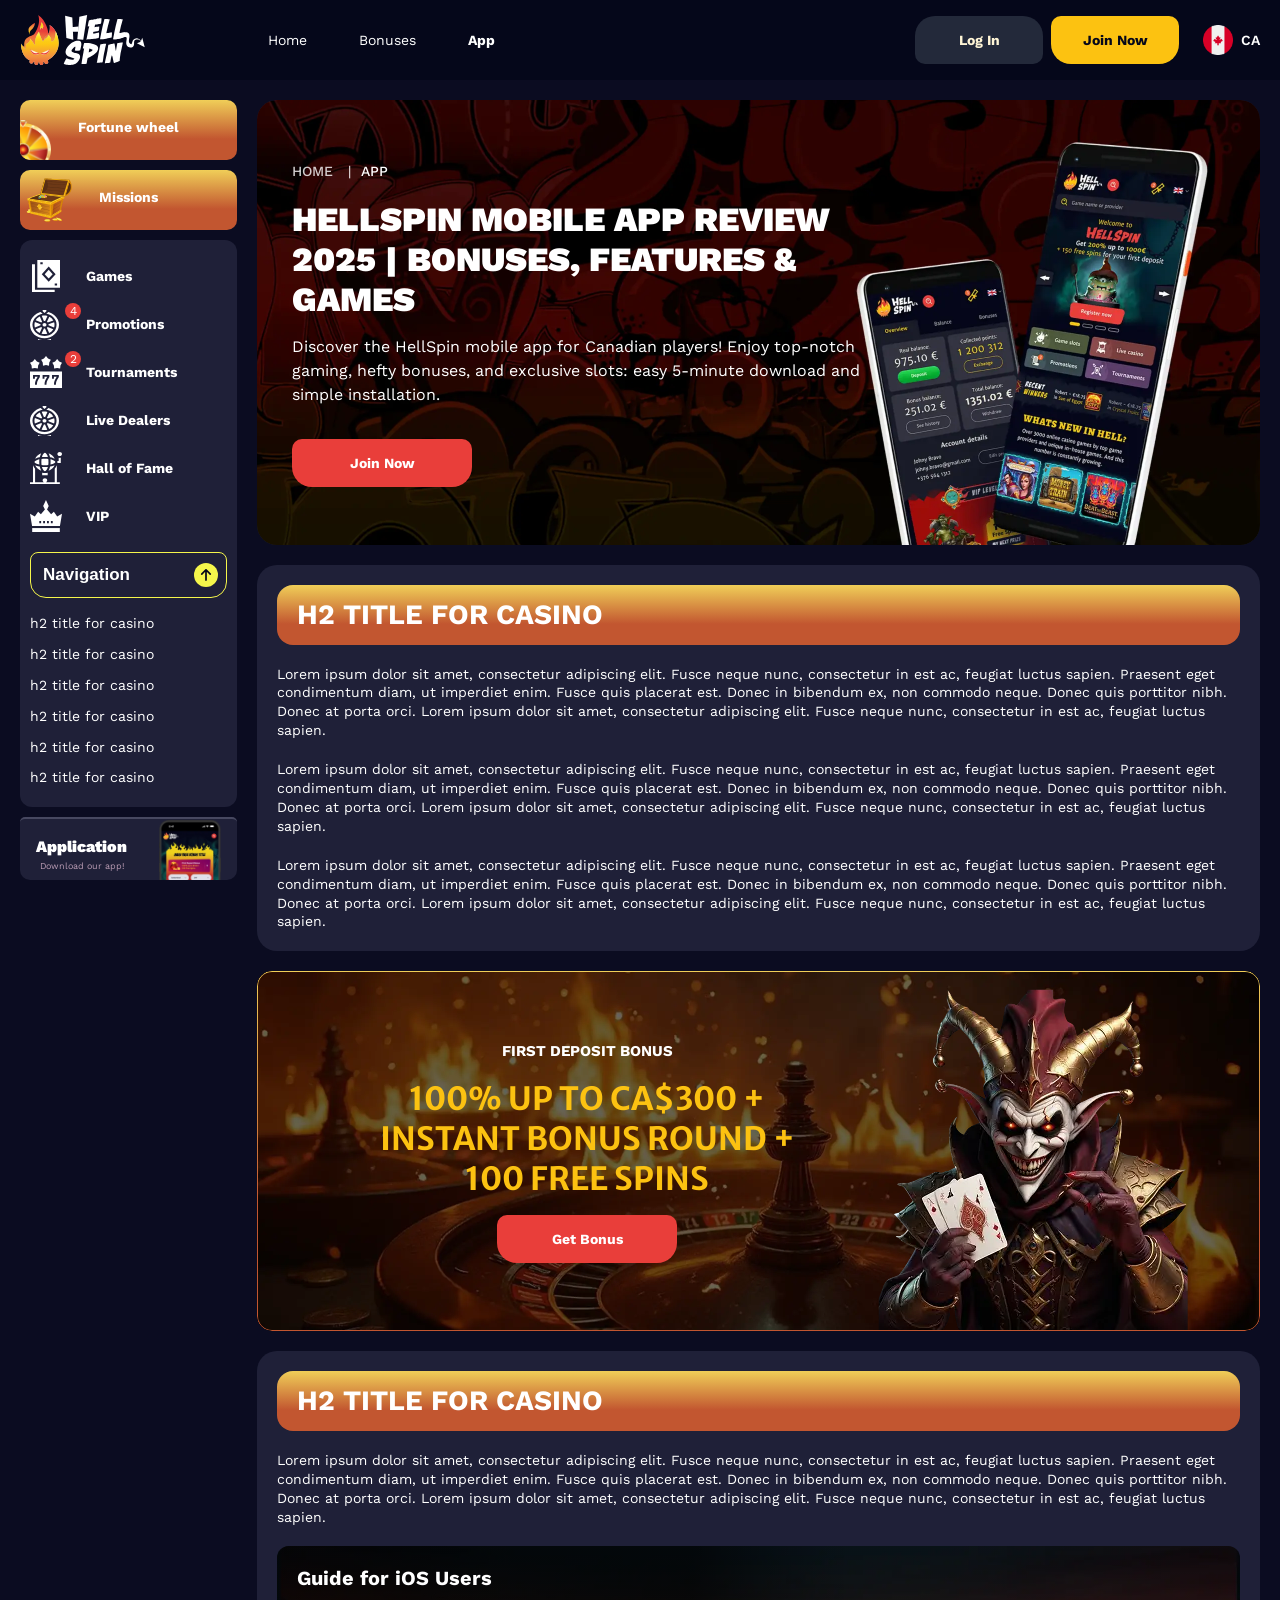
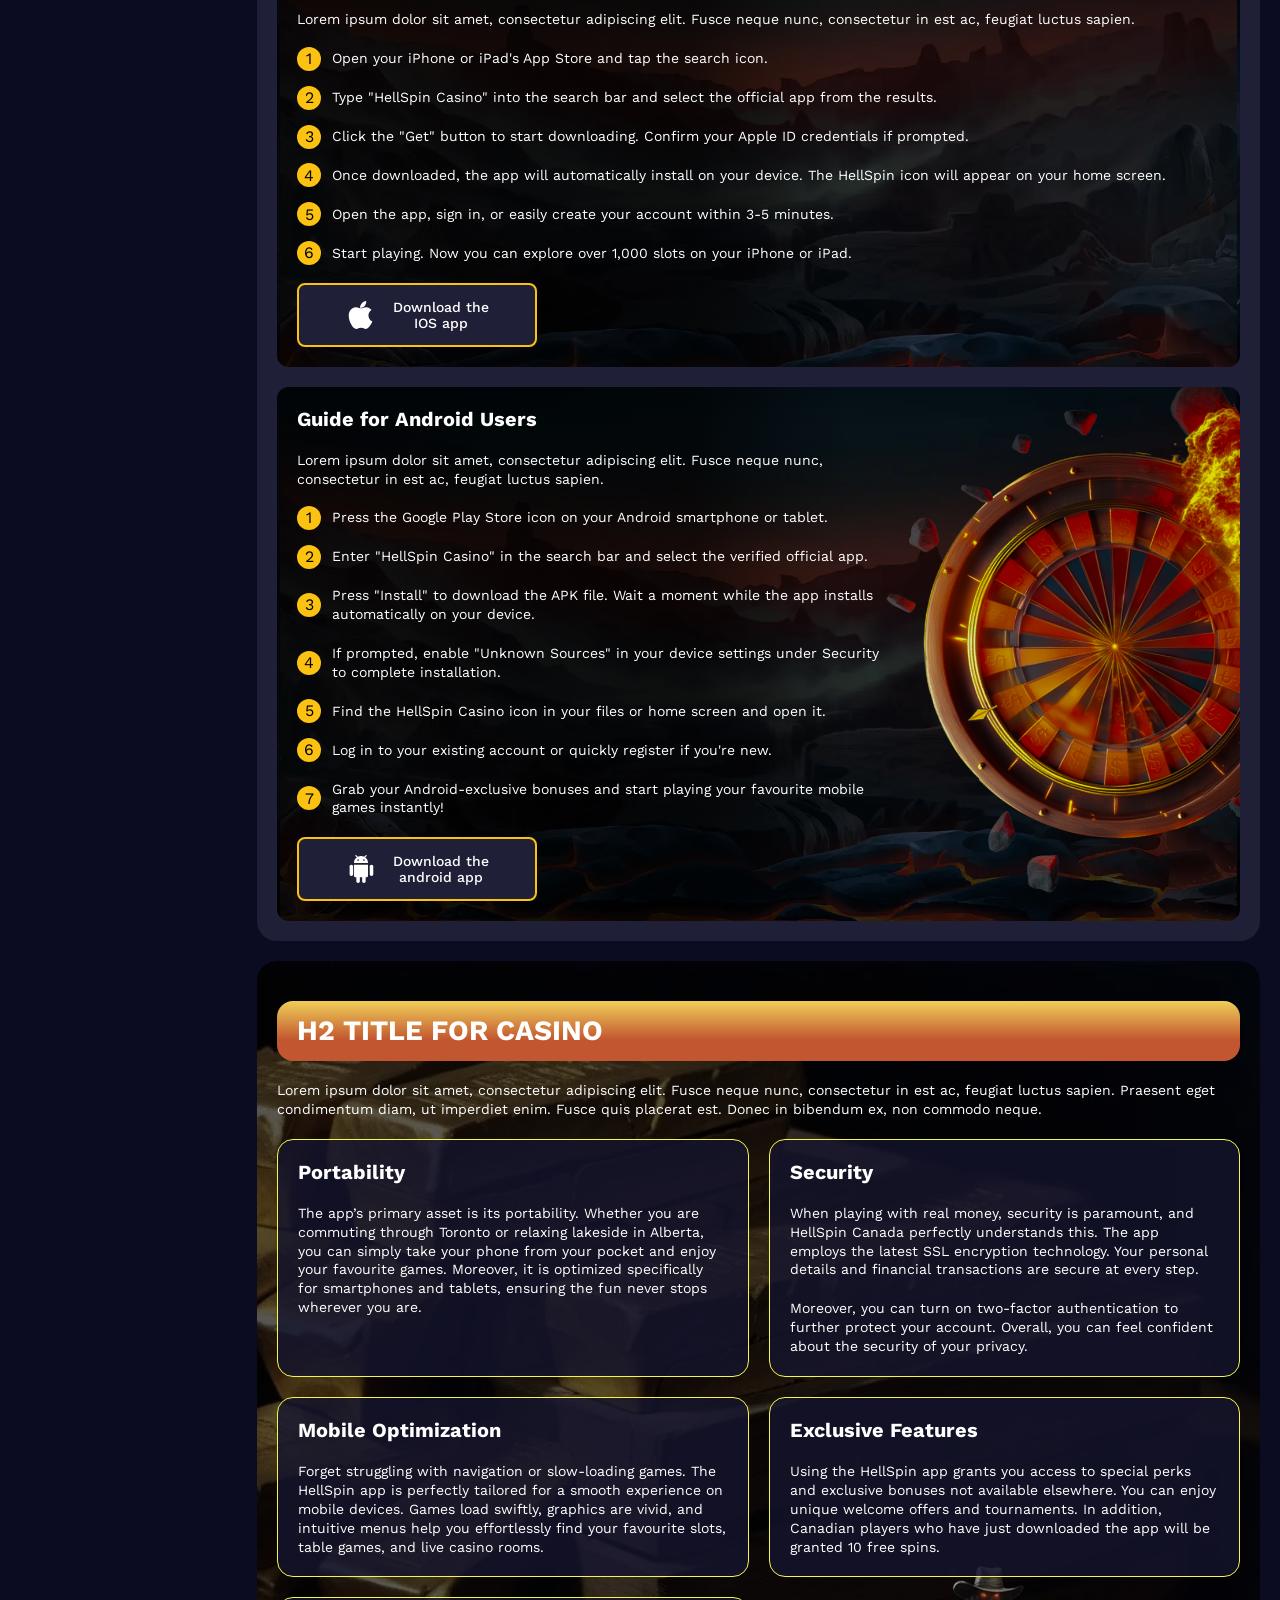
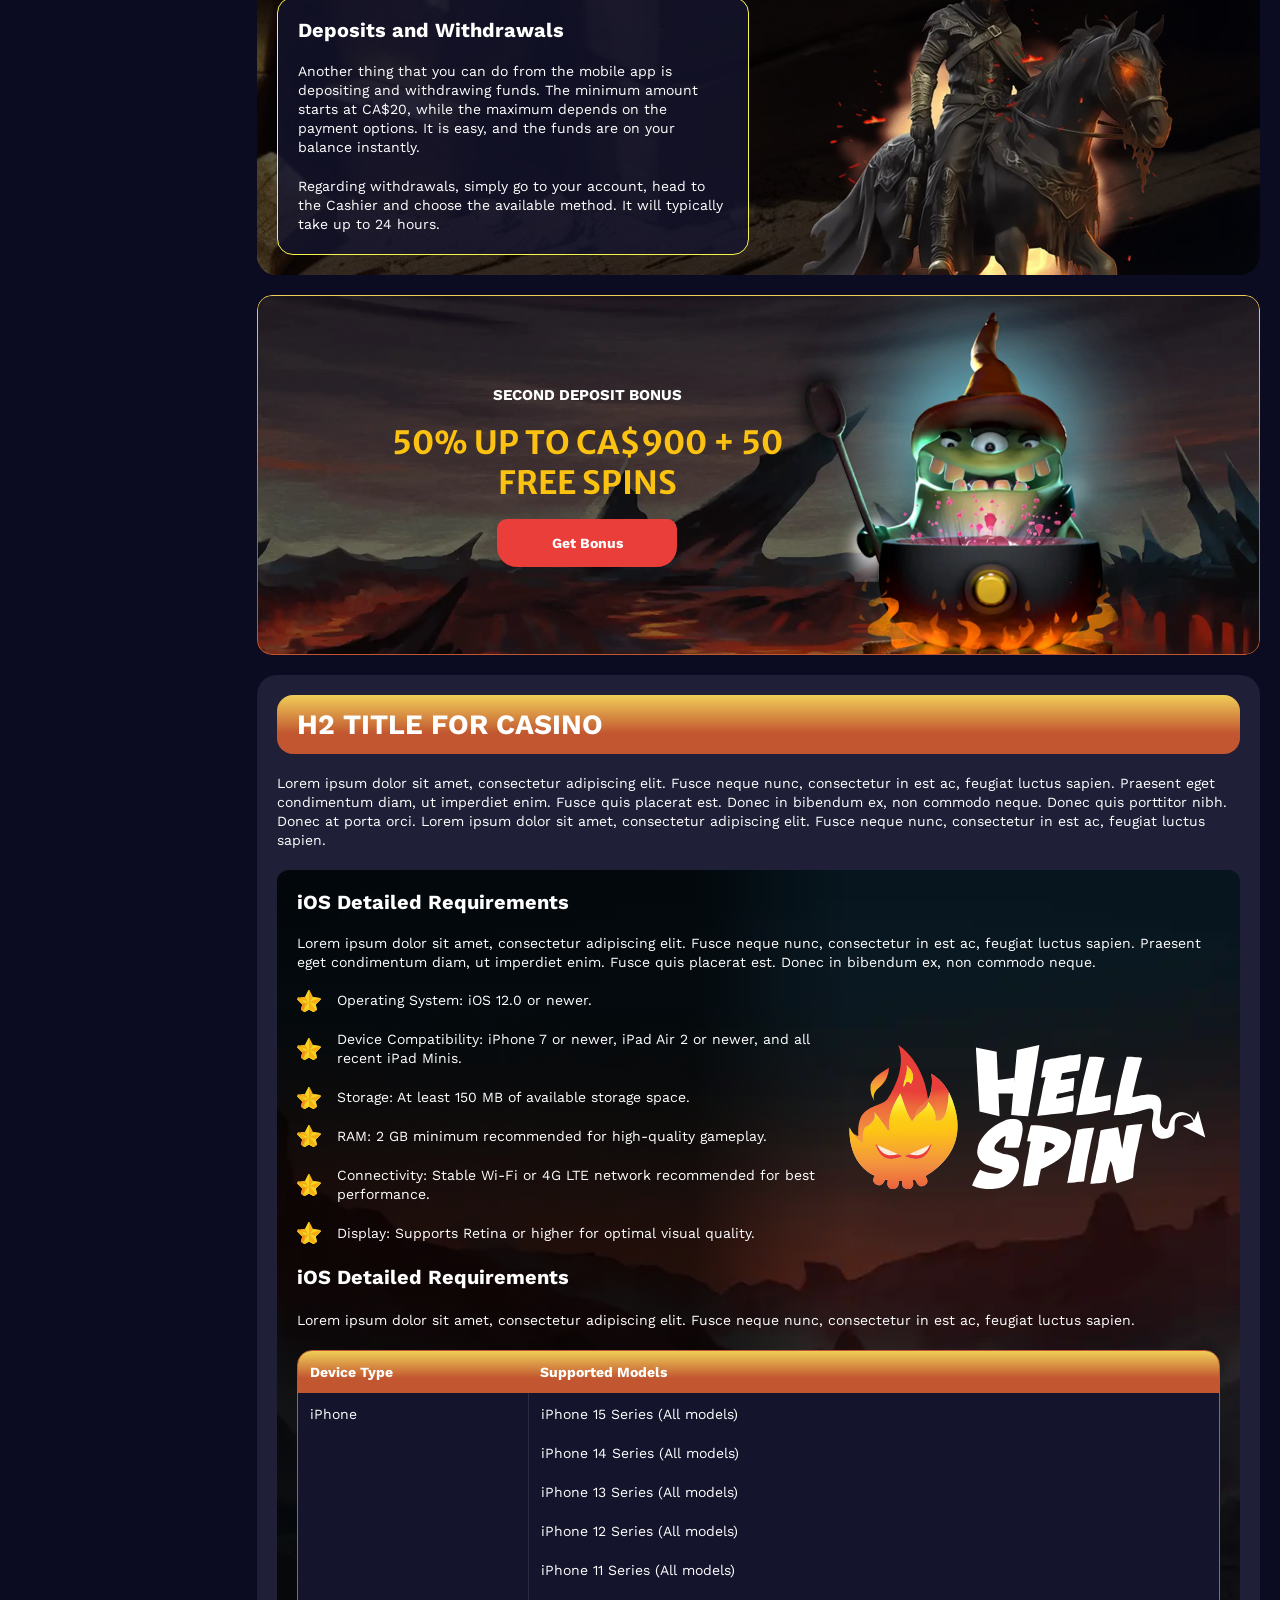
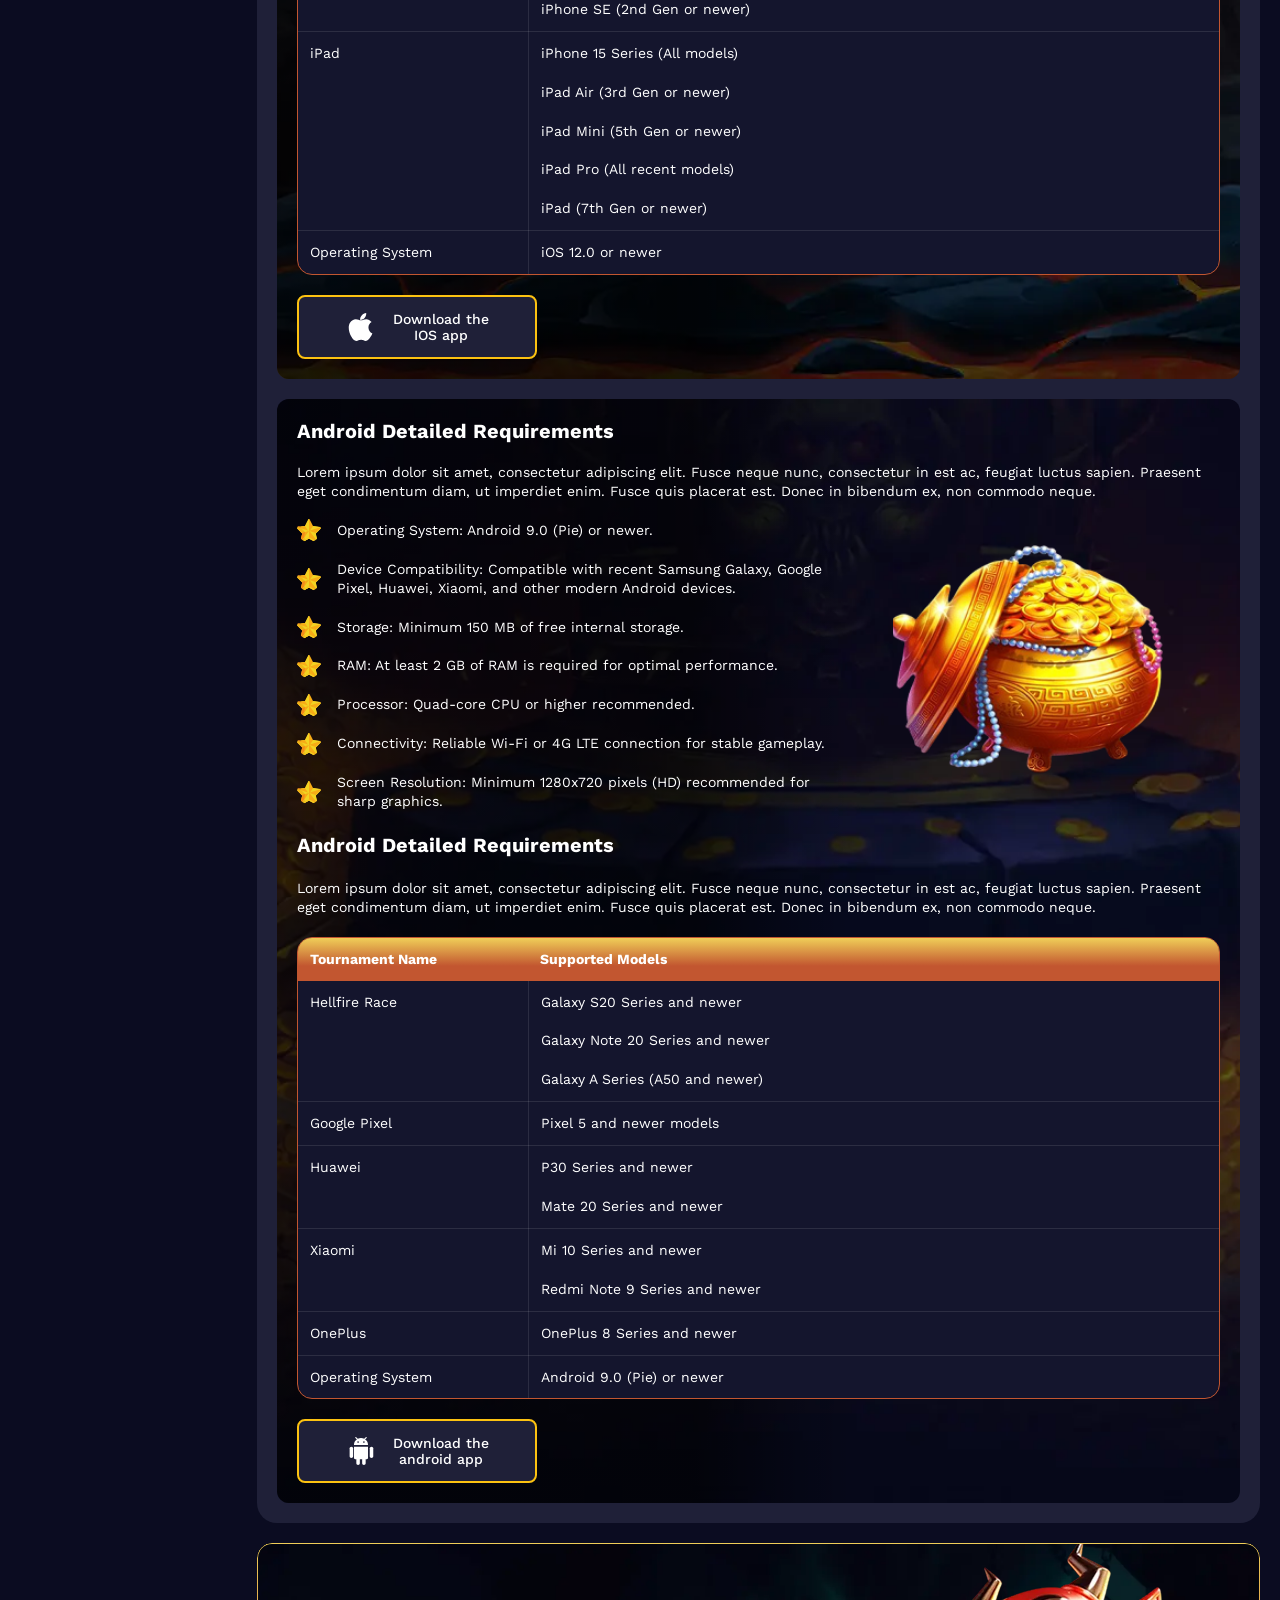
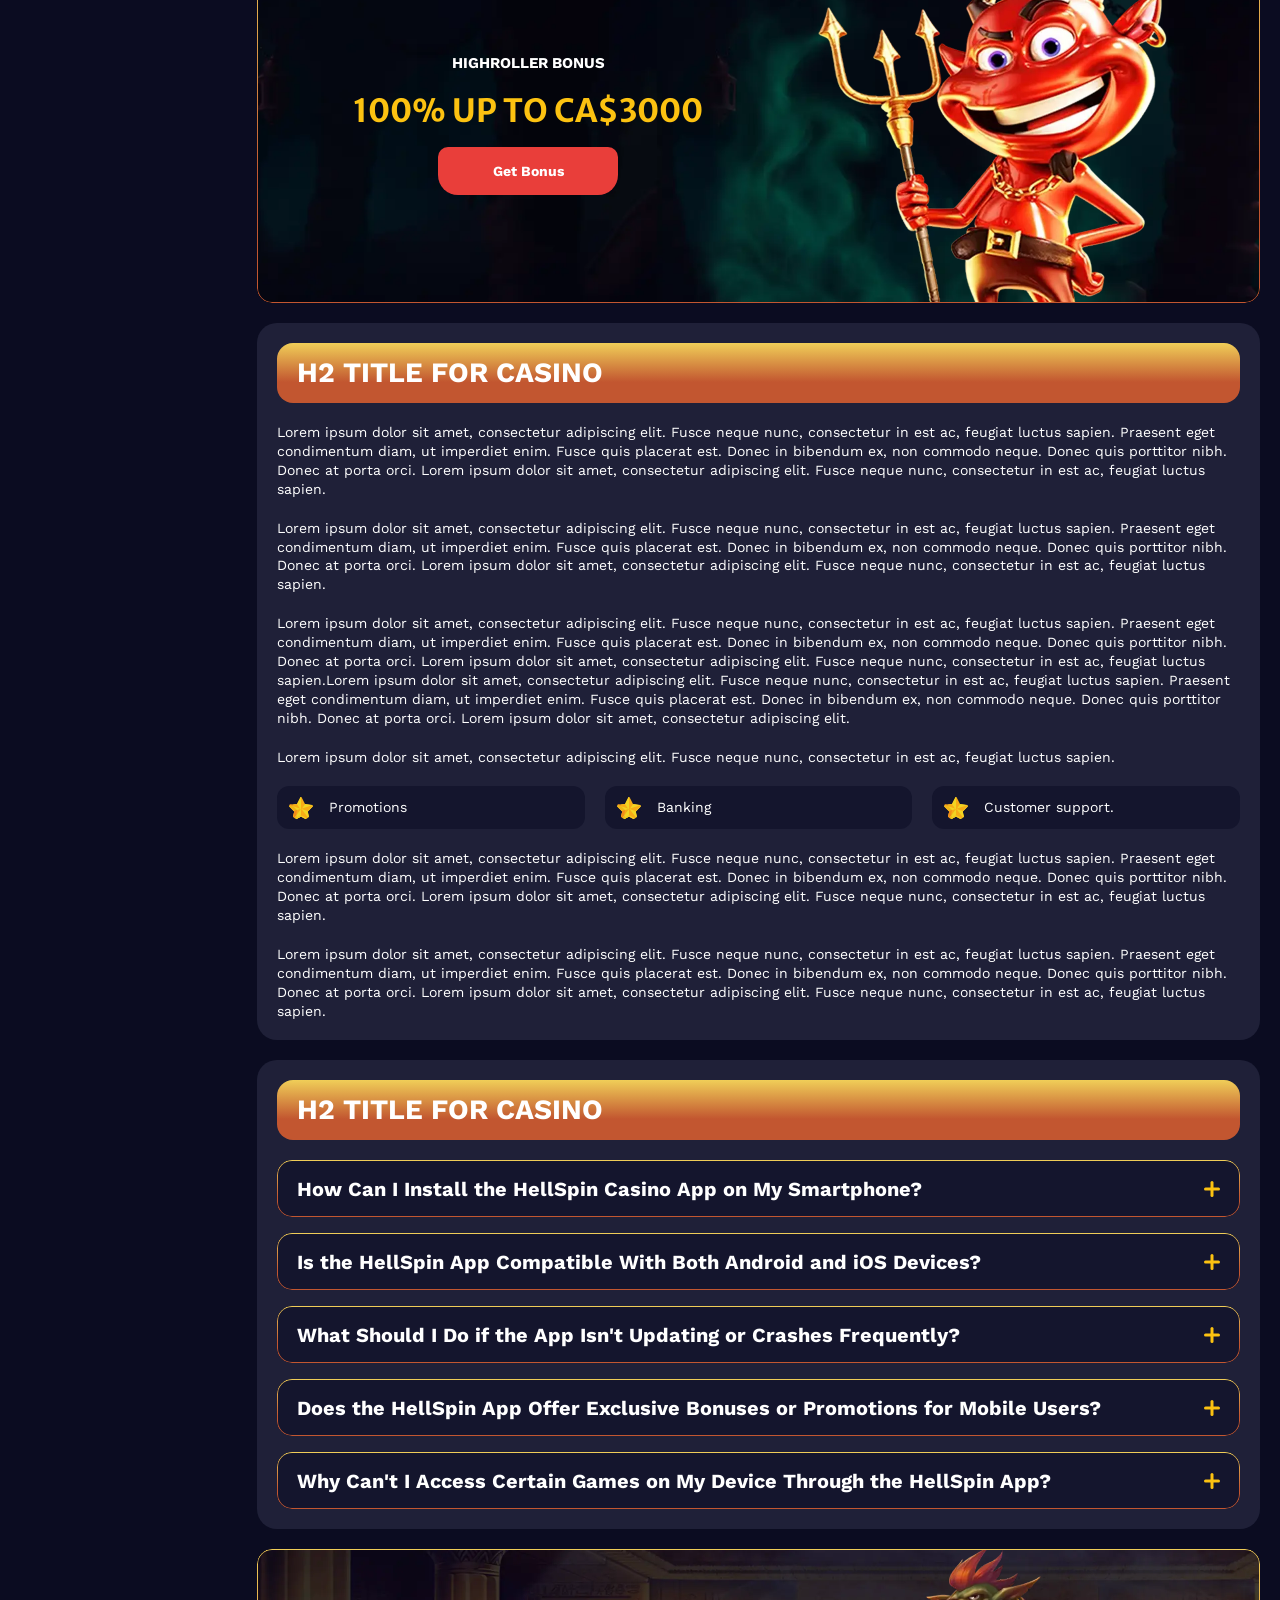
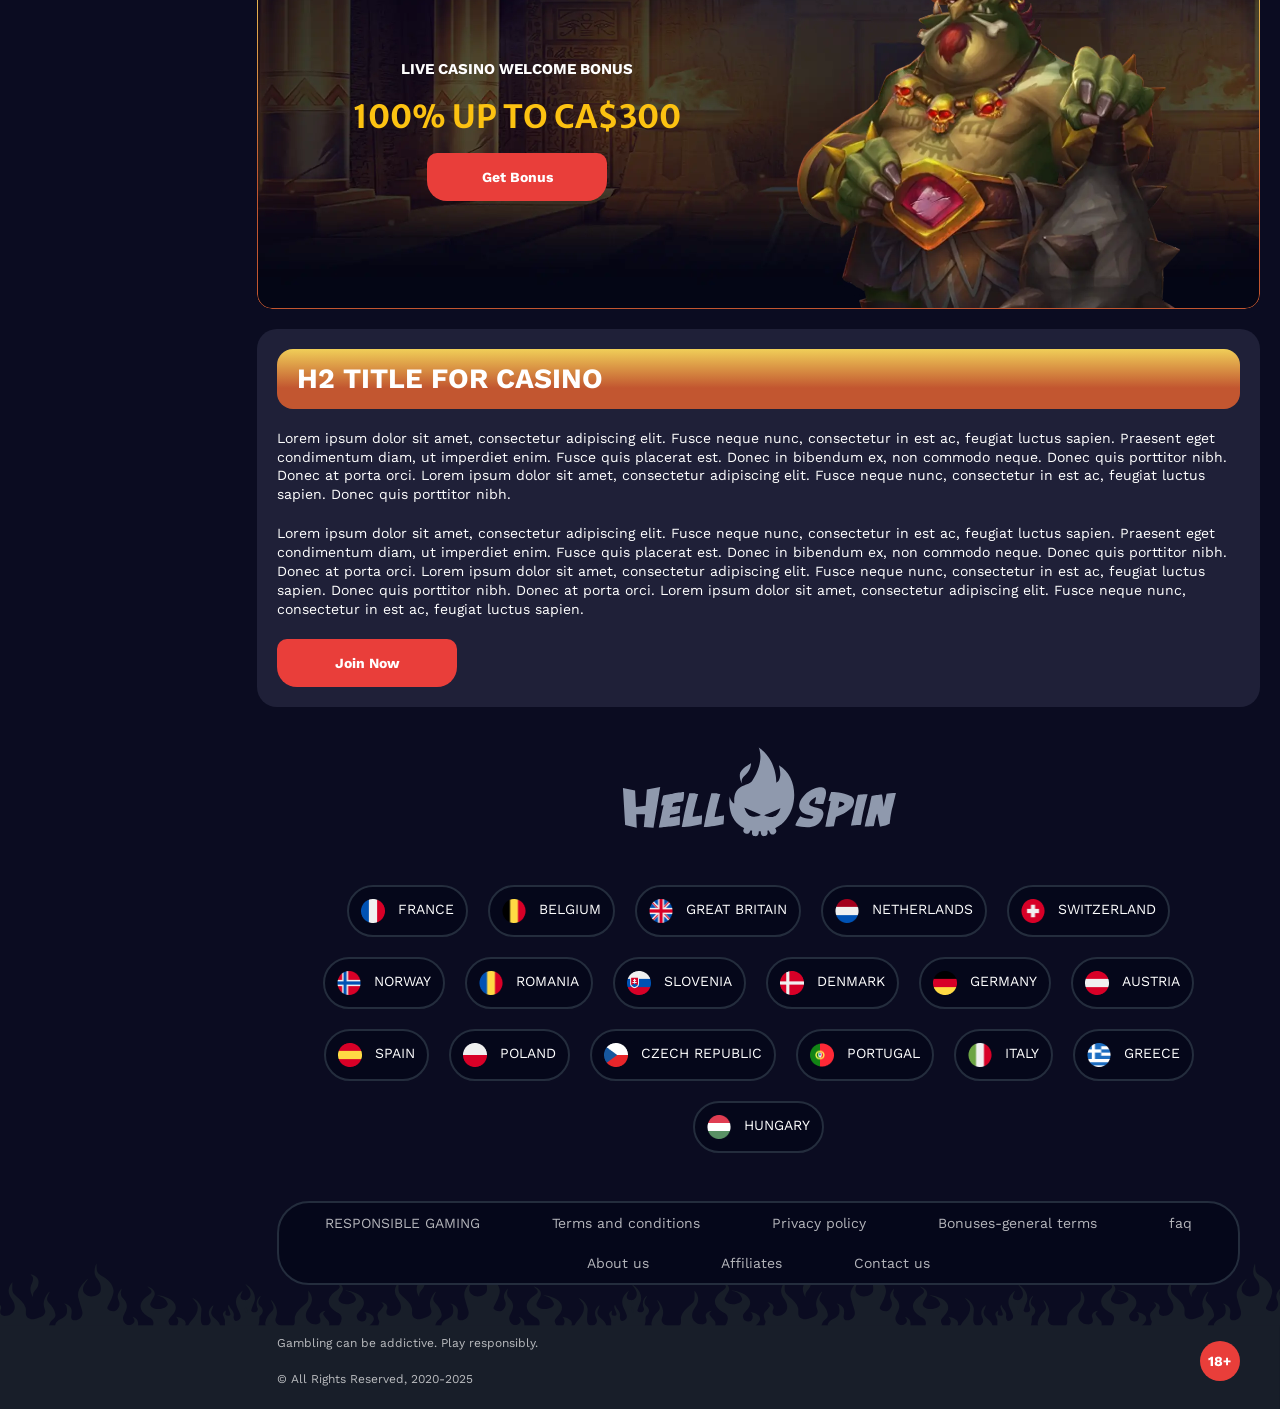
<file: app.html>
<!DOCTYPE html>
<html lang="en-CA">
  <head>
    <meta charset="UTF-8" />
    <meta name="viewport" content="width=device-width, initial-scale=1.0" />
    <title>HellSpin Mobile App Review 2025 | Bonuses, Features & Games</title>
    <meta
      name="description"
      content=" Discover the HellSpin mobile app for Canadian players! Enjoy top-notch gaming, hefty bonuses, and exclusive slots: easy 5-minute download and simple installation."
    />
    <meta property="og:site_name" content="HellSpin Casino" />
    <meta
      property="og:title"
      content="HellSpin Mobile App Review 2025 | Bonuses, Features & Games"
    />
    <meta property="og:type" content="website" />
    <meta property="og:url" content="http://hellspincasino-canada.com/app.html" />
    <meta property="og:image" content="og.png" />
    <meta property="og:image:alt" content="HellSpin Casino" />
    <meta property="og:locale" content="en_CA" />
    <meta
      property="og:description"
      content="Discover the HellSpin mobile app for Canadian players! Enjoy top-notch gaming, hefty bonuses, and exclusive slots: easy 5-minute download and simple installation."
    />
      <link rel="canonical" href="http://hellspincasino-canada.com/app.html">
    <link rel="preconnect" href="https://fonts.googleapis.com" />
    <link rel="preconnect" href="https://fonts.gstatic.com" crossorigin />
   <link href="https://fonts.googleapis.com/css2?family=Work+Sans:ital,wght@0,100..900;1,100..900&display=swap" rel="stylesheet">
<link href="https://fonts.googleapis.com/css2?family=Merriweather+Sans:wght@300;400;500;600;700;800&display=swap" rel="stylesheet">
    <link rel="stylesheet" href="./css/reset.css" />
    <link rel="stylesheet" href="./css/main.css" />
    <link rel="stylesheet" href="./css/media.css" />
    <link rel="icon" href="./images/favicon.png" type="image/x-icon" />
    <script src="https://code.jquery.com/jquery-3.6.1.min.js" integrity="sha256-o88AwQnZB+VDvE9tvIXrMQaPlFFSUTR+nldQm1LuPXQ=" crossorigin="anonymous"></script>
 
  </head>
  <body>
     <header class="header">
      <section class="content header__content">
        <a href="/" class="logo header__logo"
          ><img src="./images/logo.svg" alt="logo" title=""
        /></a>
        <button class="header__btn-menu">
          <svg
            width="16px"
            height="16px"
            viewBox="0 0 16 16"
            xmlns="http://www.w3.org/2000/svg"
          >
            <rect y="0" width="16" height="3" rx="1.5"></rect>
            <rect y="6.5" width="16" height="3" rx="1.5"></rect>
            <rect y="13" width="16" height="3" rx="1.5"></rect>
          </svg>
        </button>
        <nav class="menu header__menu">
          <ul class="header__menu-list">
            <li ><a href="/">Home</a></li>
            <li><a href="./bonus.html">Bonuses</a></li>
            <li class="active"><a href="./app.html">App</a></li>
          </ul>
          <div class="header__btn">
            <a
              href="#"
              class="header__button header__button-signin header__btn-signin"
              >Log in</a
            >
            <a
              href="#"
              class="header__button header__button-login header__btn-login"
              >Join Now
            </a>
          </div>
        </nav>

        <a href="#" class="header__button header__button-signin">Log in</a>
        <a href="#" class="header__button header__button-login">Join Now </a>

        <a class="header__country" href="#">
          <span
            ><img src="./images/flag.png" alt="Slotsgem Portugal" title
          /></span>
          <span>ca</span>
        </a>
      </section>
    </header>
    <main class="main">
    <aside class="sidebar-wrapper">
        <section class="content sidebar">
          <ul class="sidebar__buttons">
            <li><a href="#">Fortune wheel</a></li>
            <li><a href="#">Missions</a></li>
          </ul>
          <div class="sidebar__wrap">
            <nav class="menu sidebar__menu">
            <ul>
              <li><a href="#"> <img
                src="./images/sidebar/sidebar-img1.svg"
                alt="Games"
                title
              />Games</a></li>
              <li>
                <a href="#"
                  ><img
                    src="./images/sidebar/sidebar-img2.svg"
                    alt="Promotions"
                    title
                  /><span>4</span>Promotions</a
                >
              </li>
              <li><a href="./bonus.html"><img
                src="./images/sidebar/sidebar-img3.svg"
                alt="Tournaments"
                title
              /><span>2</span>Tournaments</a>
            </li>
              <li>
                <a href="#">
                  <img
                    src="./images/sidebar/sidebar-img2.svg"
                    alt="Live Dealers"
                    title
                  />Live Dealers</a
                >
              </li>
             
              <li>
                <a href="#"
                  ><img
                    src="./images/sidebar/sidebar-img5.svg"
                    alt="Hall of Fame"
                    title
                  />Hall of Fame</a
                >
              </li>
              <li>
                <a href="">
                  <img src="./images/sidebar/sidebar-img6.svg" alt="vip" title /> VIP</a
                >
              </li>
             
            </ul>
          </nav>

          <button class="sidebar__links-button">
            Navigation
          </button>
          <div class="sidebar__links">
            <ul class="sidebar__links-list">
              <li>
                <a
                  class="scroll"
                  href="#"
                  title
                  >h2 title for  casino</a
                >
              </li>
              <li>
                <a
                  class="scroll"
                  href="#"
                  title
                  >h2 title for  casino</a
                >
              </li>
             
              <li>
                <a
                  class="scroll"
                  href="#"
                  title
                  >h2 title for  casino</a
                >
              </li>
             
              <li>
                <a
                  class="scroll"
                  href="#"
                  title
                  >h2 title for  casino</a
                >
              </li>
             
              <li>
                <a
                  class="scroll"
                  href="#"
                  title
                  >h2 title for  casino</a
                >
              </li>
             
              <li>
                <a
                  class="scroll"
                  href="#"
                  title
                  >h2 title for  casino</a
                >
              </li>
             
             
            </ul>
          </div>
          </div>
          <a href="#" class="sidebar__anwendung">
           <div class="sidebar__anwendung-wrap">
             <h5>Application</h5>
            <p>Download our app!</p>
           </div>
            <img src="./images/sidebar/sidebar-after-button.svg" alt="icon" title="">
          </a>
        </section>
      </aside>
      <section class="content__wrapper">
        <section class="content hero hero__content">
          <div class="background hero__background">
            <img src="./images/mobile/bg-app.webp" alt="hero" title />
          </div>

          <div class="hero__data">
             <ul
              class="breadcrumbs"
             
            >
              <li
                
              >
                <a href="/">
                  <span >home</span></a
                >
               
              </li>
              <li
               
              >
                <a> <span >App</span></a>
                
              </li>
            </ul>
            <h1 class="title general hero__title">
             HellSpin Mobile App Review 2025 | Bonuses, Features & Games
            </h1>
<p class="hero__text">Discover the HellSpin mobile app for Canadian players! Enjoy top-notch gaming, hefty bonuses, and exclusive slots: easy 5-minute download and simple installation.</p>
            <a href="#" class="button hero__button">Join Now</a>
          </div>
        </section>
          <section class="content page-nav">
          <div class="page-nav-button sidebar__links-button">
            Navigation 
          </div>
          <ul class="page-nav-list sidebar__links-list">
            <li>
                <a
                  class="scroll"
                  href="#"
                  title
                  >h2 title for  casino</a
                >
              </li>
              <li>
                <a
                  class="scroll"
                  href="#"
                  title
                  >h2 title for  casino</a
                >
              </li>
             
              <li>
                <a
                  class="scroll"
                  href="#"
                  title
                  >h2 title for  casino</a
                >
              </li>
             
              <li>
                <a
                  class="scroll"
                  href="#"
                  title
                  >h2 title for  casino</a
                >
              </li>
             
              <li>
                <a
                  class="scroll"
                  href="#"
                  title
                  >h2 title for  casino</a
                >
              </li>
             
              <li>
                <a
                  class="scroll"
                  href="#"
                  title
                  >h2 title for  casino</a
                >
              </li>
             
             
          </ul>
        </section>
        
 <section
          class="content article"
          
        >
          <h2 class="title high article__title">
         h2 title for  casino
          </h2>
          <p>Lorem ipsum dolor sit amet, consectetur adipiscing elit. Fusce neque nunc, consectetur in est ac, feugiat luctus sapien. Praesent eget condimentum diam, ut imperdiet enim. Fusce quis placerat est. Donec in bibendum ex, non commodo neque. Donec quis porttitor nibh. Donec at porta orci. Lorem ipsum dolor sit amet, consectetur adipiscing elit. Fusce neque nunc, consectetur in est ac, feugiat luctus sapien.</p>
          <p>Lorem ipsum dolor sit amet, consectetur adipiscing elit. Fusce neque nunc, consectetur in est ac, feugiat luctus sapien. Praesent eget condimentum diam, ut imperdiet enim. Fusce quis placerat est. Donec in bibendum ex, non commodo neque. Donec quis porttitor nibh. Donec at porta orci. Lorem ipsum dolor sit amet, consectetur adipiscing elit. Fusce neque nunc, consectetur in est ac, feugiat luctus sapien.</p>
          <p>Lorem ipsum dolor sit amet, consectetur adipiscing elit. Fusce neque nunc, consectetur in est ac, feugiat luctus sapien. Praesent eget condimentum diam, ut imperdiet enim. Fusce quis placerat est. Donec in bibendum ex, non commodo neque. Donec quis porttitor nibh. Donec at porta orci. Lorem ipsum dolor sit amet, consectetur adipiscing elit. Fusce neque nunc, consectetur in est ac, feugiat luctus sapien.</p>
           </section>
           
  <section class="content banner banner__main">
            <div class="background banner__background">
              <img src="./images/main/banner-main1.webp" alt="banner" title />
              <div class=" banner__decor ">
              <img src="./images/main/decor-banner-main1.webp" alt="banner" title />
            </div>
            </div>
            <div class="banner__info">
              <p class="banner__subtitle">First deposit bonus</p>
              <h2 class="title high banner__title-main">
                 
 100% up to CA$300 + Instant Bonus round + 100 Free Spins
              </h2>

              <a href="#" class="button banner__button">Get Bonus</a>
              
            </div>
          </section>
          
 <section
          class="content article"
          
        >
          <h2 class="title high article__title">
         h2 title for  casino
          </h2>
          <p>Lorem ipsum dolor sit amet, consectetur adipiscing elit. Fusce neque nunc, consectetur in est ac, feugiat luctus sapien. Praesent eget condimentum diam, ut imperdiet enim. Fusce quis placerat est. Donec in bibendum ex, non commodo neque. Donec quis porttitor nibh. Donec at porta orci. Lorem ipsum dolor sit amet, consectetur adipiscing elit. Fusce neque nunc, consectetur in est ac, feugiat luctus sapien.</p>
             <div class="image ">
             <div class="background shadow4">
                <img src="./images/mobile/app-img1.webp" alt="banner" title />
                </div>
                <h3>Guide for iOS Users</h3>
                <p>Lorem ipsum dolor sit amet, consectetur adipiscing elit. Fusce neque nunc, consectetur in est ac, feugiat luctus sapien.</p>
                <ol>
                  <li>Open your iPhone or iPad's App Store and tap the search icon.</li>
                  <li>Type "HellSpin Casino" into the search bar and select the official app from the results.</li>
                  <li>Click the "Get" button to start downloading. Confirm your Apple ID credentials if prompted.</li>
                  <li>Once downloaded, the app will automatically install on your device. The HellSpin icon will appear on your home screen.</li>
                  <li>Open the app, sign in, or easily create your account within 3-5 minutes.</li>
                  <li>Start playing. Now you can explore over 1,000 slots on your iPhone or iPad. </li>
                </ol>
                <a
                  href="#"
                  class="button banner__button banner__button-app banner__button-ios"
                  >
                  <img src="./images/mobile/apple.svg" alt="icon" title>Download the </br> IOS app</a
                >
              </div>
                 <div class="image ">
             <div class="background shadow4">
                <img src="./images/mobile/app-img1.webp" alt="banner" title />
                </div>
                <div class="box ">
                <h3>Guide for Android Users</h3>
                <p>Lorem ipsum dolor sit amet, consectetur adipiscing elit. Fusce neque nunc, consectetur in est ac, feugiat luctus sapien.</p>
                <ol>
                  <li>Press the Google Play Store icon on your Android smartphone or tablet.</li>
                  <li>Enter "HellSpin Casino" in the search bar and select the verified official app.</li>
                  <li>Press "Install" to download the APK file. Wait a moment while the app installs automatically on your device.</li>
                  <li>If prompted, enable "Unknown Sources" in your device settings under Security to complete installation.</li>
                  <li>Find the HellSpin Casino icon in your files or home screen and open it.</li>
                  <li>Log in to your existing account or quickly register if you're new.</li>
                  <li>Grab your Android-exclusive bonuses and start playing your favourite mobile games instantly!</li>
                </ol>
                <a
                  href="#"
                  class="button banner__button banner__button-app banner__button-android"
                  > <img src="./images/mobile/android.svg" alt="icon" title>Download  the </br> android app</a
                >
                </div>
                <div class="decor__background banner__decor banner__decorApp">
              <img src="./images/mobile/decor-app1.png" alt="" title="">
            </div>
              </div>
              
           </section>
     <section
          class="content article article__banner"
          
        >
          
           <div class="background shadow5">
                <img src="./images/mobile/app-img2.webp" alt="banner" title />
                <div class="decor-bonus1">
                <img src="./images/mobile/decor-app2.webp" alt="banner" title />
                </div>
                </div>
              <div class="article__wrapp ">
                  <h2 class="title high ">
      h2 title for  casino
          </h2>
          <p>Lorem ipsum dolor sit amet, consectetur adipiscing elit. Fusce neque nunc, consectetur in est ac, feugiat luctus sapien. Praesent eget condimentum diam, ut imperdiet enim. Fusce quis placerat est. Donec in bibendum ex, non commodo neque. </p>
         <ul class="list-app">
          <li>
            <h3>Portability</h3>
            <p>The app’s primary asset is its portability. Whether you are commuting through Toronto or relaxing lakeside in Alberta, you can simply take your phone from your pocket and enjoy your favourite games. Moreover, it is optimized specifically for smartphones and tablets, ensuring the fun never stops wherever you are.</p>
          </li>
          <li>
            <h3>Security</h3>
            <p>When playing with real money, security is paramount, and HellSpin Canada perfectly understands this. The app employs the latest SSL encryption technology. Your personal details and financial transactions are secure at every step. </p>
            <p>Moreover, you can turn on two-factor authentication to further protect your account. Overall, you can feel confident about the security of your privacy. </p>
          </li>
          <li>
            <h3>Mobile Optimization</h3>
            <p>Forget struggling with navigation or slow-loading games. The HellSpin app is perfectly tailored for a smooth experience on mobile devices. Games load swiftly, graphics are vivid, and intuitive menus help you effortlessly find your favourite slots, table games, and live casino rooms. </p>
          </li>
          <li>
            <h3>Exclusive Features</h3>
            <p>Using the HellSpin app grants you access to special perks and exclusive bonuses not available elsewhere. You can enjoy unique welcome offers and tournaments. In addition, Canadian players who have just downloaded the app will be granted 10 free spins. </p>
          </li>
          <li>
            <h3>Deposits and Withdrawals</h3>
            <p>Another thing that you can do from the mobile app is depositing and withdrawing funds. The minimum amount starts at CA$20, while the maximum depends on the payment options. It is easy, and the funds are on your balance instantly.</p>
            <p>Regarding withdrawals, simply go to your account, head to the Cashier and choose the available method. It will typically take up to 24 hours. </p>
          </li>
         </ul>
        </div>
          
           </section>
 <section class="content banner banner__main">
            <div class="background banner__background">
              <img src="./images/main/banner-main2.webp" alt="banner" title />
              <div class=" banner__decor banner__decorSecond">
              <img src="./images/main/decor-banner-main2.webp" alt="banner" title />
            </div>
            </div>
            <div class="banner__info">
              <p class="banner__subtitle">Second Deposit Bonus</p>
              <h2 class="title high banner__title-main">
                 
 50% up to CA$900 + 50 Free Spins
              </h2>

              <a href="#" class="button banner__button">Get Bonus</a>
              
            </div>
          </section>

 <section
          class="content article"
          
        >
          <h2 class="title high article__title">
         h2 title for  casino
          </h2>
          <p>Lorem ipsum dolor sit amet, consectetur adipiscing elit. Fusce neque nunc, consectetur in est ac, feugiat luctus sapien. Praesent eget condimentum diam, ut imperdiet enim. Fusce quis placerat est. Donec in bibendum ex, non commodo neque. Donec quis porttitor nibh. Donec at porta orci. Lorem ipsum dolor sit amet, consectetur adipiscing elit. Fusce neque nunc, consectetur in est ac, feugiat luctus sapien.</p>
           <div class="image ">
             <div class="background shadow6">
                <img src="./images/mobile/app-img1.webp" alt="banner" title />
                
                </div>
                <h3>iOS Detailed Requirements</h3>
                <p>Lorem ipsum dolor sit amet, consectetur adipiscing elit. Fusce neque nunc, consectetur in est ac, feugiat luctus sapien. Praesent eget condimentum diam, ut imperdiet enim. Fusce quis placerat est. Donec in bibendum ex, non commodo neque. </p>
               <div class="box-content">
                 <ul class="list">
                  <li>Operating System: iOS 12.0 or newer.</li>
                  <li>Device Compatibility: iPhone 7 or newer, iPad Air 2 or newer, and all recent iPad Minis.</li>
                  <li>Storage: At least 150 MB of available storage space.</li>
                  <li>RAM: 2 GB minimum recommended for high-quality gameplay.</li>
                  <li>Connectivity: Stable Wi-Fi or 4G LTE network recommended for best performance.</li>
                  <li>Display: Supports Retina or higher for optimal visual quality.</li>
                </ul>
 <div class="decor-logo ">
                <img src="./images/mobile/logo-app.svg" alt="banner" title />
                </div>
               </div>
               <h4>iOS Detailed Requirements</h4>
               <p>Lorem ipsum dolor sit amet, consectetur adipiscing elit. Fusce neque nunc, consectetur in est ac, feugiat luctus sapien. </p>
                  <div class="table__wrapper">
            <table class="features__table features__tableApp">
              <thead>
                <tr>
                  <th>Device Type</th>
                  <th>Supported Models</th>
                </tr>
              </thead>
              <tbody>
               <tr>
                <td>iPhone</td>
                <td><ul>
                  <li>iPhone 15 Series (All models)</li>
                  <li>iPhone 14 Series (All models)</li>
                  <li>iPhone 13 Series (All models)</li>
                  <li>iPhone 12 Series (All models)</li>
                  <li>iPhone 11 Series (All models)</li>
                  <li>iPhone SE (2nd Gen or newer)</li>
                </ul></td>
               </tr>
               <tr>
                <td>iPad</td>
                <td>
                  <ul>
                    <li>iPhone 15 Series (All models)</li>
                    <li>iPad Air (3rd Gen or newer)</li>
                    <li>iPad Mini (5th Gen or newer)</li>
                    <li>iPad Pro (All recent models)</li>
                    <li>iPad (7th Gen or newer)</li>
                  </ul>
                </td>
               </tr>
               <tr>
                <td>Operating System</td>
                <td>iOS 12.0 or newer</td>
               </tr>
              
             
              </tbody>
            </table>
          </div>
           <a
                  href="#"
                  class="button banner__button banner__button-app banner__button-ios"
                  >
                  <img src="./images/mobile/apple.svg" alt="icon" title>Download the </br> IOS app</a
                >
              </div>
            <div class="image ">
             <div class="background shadow6">
                <img src="./images/mobile/app-img3.webp" alt="banner" title />
                
                </div>
                <h3>Android Detailed Requirements</h3>
                <p>Lorem ipsum dolor sit amet, consectetur adipiscing elit. Fusce neque nunc, consectetur in est ac, feugiat luctus sapien. Praesent eget condimentum diam, ut imperdiet enim. Fusce quis placerat est. Donec in bibendum ex, non commodo neque. </p>
               <div class="box-content">
                 <ul class="list">
                  <li>Operating System: Android 9.0 (Pie) or newer.</li>
                  <li>Device Compatibility: Compatible with recent Samsung Galaxy, Google Pixel, Huawei, Xiaomi, and other modern Android devices.</li>
                  <li>Storage: Minimum 150 MB of free internal storage.</li>
                  <li>RAM: At least 2 GB of RAM is required for optimal performance.</li>
                  <li>Processor: Quad-core CPU or higher recommended.</li>
                  <li>Connectivity: Reliable Wi-Fi or 4G LTE connection for stable gameplay.</li>
                  <li>Screen Resolution: Minimum 1280x720 pixels (HD) recommended for sharp graphics.</li>
                </ul>
 <div class="decor-logo decor-logo1">
                <img src="./images/mobile/decor-app3.png" alt="banner" title />
                </div>
               </div>
               <h4>Android Detailed Requirements</h4>
               <p>Lorem ipsum dolor sit amet, consectetur adipiscing elit. Fusce neque nunc, consectetur in est ac, feugiat luctus sapien. Praesent eget condimentum diam, ut imperdiet enim. Fusce quis placerat est. Donec in bibendum ex, non commodo neque. </p>
                  <div class="table__wrapper">
            <table class="features__table features__tableApp">
              <thead>
                <tr>
                  <th>Tournament Name</th>
                  <th>Supported Models</th>
                </tr>
              </thead>
              <tbody>
               <tr>
                <td>Hellfire Race</td>
                <td>
                  <ul>
                    <li>Galaxy S20 Series and newer</li>
                    <li>Galaxy Note 20 Series and newer</li>
                    <li>Galaxy A Series (A50 and newer)</li>
                  </ul>
                </td>
               </tr>
               <tr>
                <td>Google Pixel</td>
                <td>Pixel 5 and newer models</td>
               </tr>
               <tr>
                <td>Huawei</td>
                <td>
                  <ul><li>P30 Series and newer</li>
                  <li>Mate 20 Series and newer</li></ul>
                </td>
               </tr>
               <tr>
                <td>Xiaomi</td>
                <td>
                  <ul>
                    <li>Mi 10 Series and newer</li>
                    <li>Redmi Note 9 Series and newer</li>
                  </ul>
                </td>
               </tr>
               <tr>
                <td>OnePlus</td>
                <td>OnePlus 8 Series and newer</td>
               </tr>
               <tr>
                <td>Operating System</td>
                <td>Android 9.0 (Pie) or newer</td>
               </tr>
              
             
              </tbody>
            </table>
          </div>
            <a
                  href="#"
                  class="button banner__button banner__button-app banner__button-android"
                  > <img src="./images/mobile/android.svg" alt="icon" title>Download  the </br> android app</a
                >
              </div>      
            
           </section>
              <section class="content banner banner__main">
            <div class="background banner__background">
              <img src="./images/main/banner-main3.webp" alt="banner" title />
              <div class=" banner__decor banner__decorSecond">
              <img src="./images/main/decor-banner-main3.webp" alt="banner" title />
            </div>
            </div>
            <div class="banner__info">
              <p class="banner__subtitle">Highroller Bonus</p>
              <h2 class="title high banner__title-main">
                 
 100% up to CA$3000
              </h2>

              <a href="#" class="button banner__button">Get Bonus</a>
              
            </div>
          </section>
           <section
          class="content article"
          
        >
          <h2 class="title high article__title">
         h2 title for  casino
          </h2>
          <p>Lorem ipsum dolor sit amet, consectetur adipiscing elit. Fusce neque nunc, consectetur in est ac, feugiat luctus sapien. Praesent eget condimentum diam, ut imperdiet enim. Fusce quis placerat est. Donec in bibendum ex, non commodo neque. Donec quis porttitor nibh. Donec at porta orci. Lorem ipsum dolor sit amet, consectetur adipiscing elit. Fusce neque nunc, consectetur in est ac, feugiat luctus sapien.</p>
          <p>Lorem ipsum dolor sit amet, consectetur adipiscing elit. Fusce neque nunc, consectetur in est ac, feugiat luctus sapien. Praesent eget condimentum diam, ut imperdiet enim. Fusce quis placerat est. Donec in bibendum ex, non commodo neque. Donec quis porttitor nibh. Donec at porta orci. Lorem ipsum dolor sit amet, consectetur adipiscing elit. Fusce neque nunc, consectetur in est ac, feugiat luctus sapien.</p>
          <p>Lorem ipsum dolor sit amet, consectetur adipiscing elit. Fusce neque nunc, consectetur in est ac, feugiat luctus sapien. Praesent eget condimentum diam, ut imperdiet enim. Fusce quis placerat est. Donec in bibendum ex, non commodo neque. Donec quis porttitor nibh. Donec at porta orci. Lorem ipsum dolor sit amet, consectetur adipiscing elit. Fusce neque nunc, consectetur in est ac, feugiat luctus sapien.Lorem ipsum dolor sit amet, consectetur adipiscing elit. Fusce neque nunc, consectetur in est ac, feugiat luctus sapien. Praesent eget condimentum diam, ut imperdiet enim. Fusce quis placerat est. Donec in bibendum ex, non commodo neque. Donec quis porttitor nibh. Donec at porta orci. Lorem ipsum dolor sit amet, consectetur adipiscing elit. </p>
          <p>Lorem ipsum dolor sit amet, consectetur adipiscing elit. Fusce neque nunc, consectetur in est ac, feugiat luctus sapien. </p>
          <ul class="list__flex article__list">
            <li>Promotions</li>
            <li>Banking</li>
            <li>Customer support. </li>
          </ul>
          <p>Lorem ipsum dolor sit amet, consectetur adipiscing elit. Fusce neque nunc, consectetur in est ac, feugiat luctus sapien. Praesent eget condimentum diam, ut imperdiet enim. Fusce quis placerat est. Donec in bibendum ex, non commodo neque. Donec quis porttitor nibh. Donec at porta orci. Lorem ipsum dolor sit amet, consectetur adipiscing elit. Fusce neque nunc, consectetur in est ac, feugiat luctus sapien.</p>
          <p>Lorem ipsum dolor sit amet, consectetur adipiscing elit. Fusce neque nunc, consectetur in est ac, feugiat luctus sapien. Praesent eget condimentum diam, ut imperdiet enim. Fusce quis placerat est. Donec in bibendum ex, non commodo neque. Donec quis porttitor nibh. Donec at porta orci. Lorem ipsum dolor sit amet, consectetur adipiscing elit. Fusce neque nunc, consectetur in est ac, feugiat luctus sapien.</p>
           </section>
           
  <section class="content faq">
          <h2 class="title high faq__title">h2 title for  casino</h2>
          <ul class="faq__list" >
            <li
              class="faq__item"
              
            >
              <h3 class="title medium faq__subtitle js-button-expander" >
            How Can I Install the HellSpin Casino App on My Smartphone?
              </h3>
              <div
                class="faq__answer js-expand-content"
              
              >
              <p>
Super easy. Depending on which OS you use, visit either the Google Play Store or the App Store. Type in HellSpin in the search bar. Once ready, the casino’s application will pop up. If you are using iOS, press the GET button, and it will install automatically. For Android, download the APK file and install it manually. 

              </p>
              </div>
            </li>
            <li
              class="faq__item"
             
            >
              <h3 class="title medium faq__subtitle js-button-expander" >
             Is the HellSpin App Compatible With Both Android and iOS Devices?

              </h3>
              <div
                class="faq__answer js-expand-content"
               
              >
               <p>
Absolutely! It supports both devices and the majority of models. However, for the best performance and convenience, it is recommended to have the latest operating system installed on your mobile phone. In addition, it is advisable to update the app to avoid unwanted bugs regularly.

               </p>
             </div>
            </li>
            <li
              class="faq__item"
             
            >
              <h3 class="title medium faq__subtitle js-button-expander">
              What Should I Do if the App Isn't Updating or Crashes Frequently?
              </h3>
              <div
                class="faq__answer js-expand-content"
                
              >
                <p>
The first thing is to check your OS. Sometimes, for the app to update, it requires the latest operating system or a newer model. The crashes are also associated with full storage, so make sure you free up some space. 
                </p>
                <p>
If none of that helps, then we recommend contacting HellSpin’s customer support. The staff will address your issue and offer potential fixes.
                </p>  </div>
            </li>
             <li
              class="faq__item"
             
            >
              <h3 class="title medium faq__subtitle js-button-expander">
             Does the HellSpin App Offer Exclusive Bonuses or Promotions for Mobile Users?
              </h3>
              <div
                class="faq__answer js-expand-content"
                
              >
                <p>
Absolutely! HellSpin greets new players with an offer. Simply for downloading the app, the casino will award 10 free spins. No deposit is required. Once you set up the application, free spins will be awarded automatically.
 </p>  </div>
            </li>
             <li
              class="faq__item"
             
            >
              <h3 class="title medium faq__subtitle js-button-expander">
            Why Can't I Access Certain Games on My Device Through the HellSpin App?

              </h3>
              <div
                class="faq__answer js-expand-content"
                
              >
                <p>
If you cannot see some of the titles on your device, it will likely be a location issue. Some slots are not available in Canada due to regulations. Check out the terms and conditions to see which games are excluded.

                </p>
                <p>
If that’s not the case, then contact the customer support. They will tell you the potential reason and assist you in solving the problem.

                </p>
             </div>
            </li>
           
        
          </ul>
        </section>
          <section class="content banner banner__main">
            <div class="background banner__background">
              <img src="./images/main/banner-main4.webp" alt="banner" title />
              <div class=" banner__decor banner__decorSecond">
              <img src="./images/main/decor-banner-main4.webp" alt="banner" title />
            </div>
            </div>
            <div class="banner__info">
              <p class="banner__subtitle">Live Casino Welcome Bonus</p>
              <h2 class="title high banner__title-main">
                 
 100% up to CA$300
              </h2>

              <a href="#" class="button banner__button">Get Bonus</a>
              
            </div>
          </section>
          <section
          class="content article"
          
        >
          <h2 class="title high article__title">
         h2 title for  casino
          </h2>
          <p>Lorem ipsum dolor sit amet, consectetur adipiscing elit. Fusce neque nunc, consectetur in est ac, feugiat luctus sapien. Praesent eget condimentum diam, ut imperdiet enim. Fusce quis placerat est. Donec in bibendum ex, non commodo neque. Donec quis porttitor nibh. Donec at porta orci. Lorem ipsum dolor sit amet, consectetur adipiscing elit. Fusce neque nunc, consectetur in est ac, feugiat luctus sapien. Donec quis porttitor nibh. </p>
          <p>Lorem ipsum dolor sit amet, consectetur adipiscing elit. Fusce neque nunc, consectetur in est ac, feugiat luctus sapien. Praesent eget condimentum diam, ut imperdiet enim. Fusce quis placerat est. Donec in bibendum ex, non commodo neque. Donec quis porttitor nibh. Donec at porta orci. Lorem ipsum dolor sit amet, consectetur adipiscing elit. Fusce neque nunc, consectetur in est ac, feugiat luctus sapien. Donec quis porttitor nibh. Donec at porta orci. Lorem ipsum dolor sit amet, consectetur adipiscing elit. Fusce neque nunc, consectetur in est ac, feugiat luctus sapien.</p>
          <a href="#" class="button">Join Now</a>
           </section>

 
            <footer class="content footer">
      
      <section class=" footer__content">
        
        <a href="#" class="logo footer__logo"
          ><img src="./images/footer-logo.svg" alt="logo" title
        /></a>
         <ul class="footer__country-list">
          <li>
            <a href="#" class="footer__country-item">
              <span
                ><img src="./images/flag/FR.png" alt="Slotsgem Franke" title
              /></span>
              <span>France</span>
            </a>
          </li>
          <li>
            <a href="#" class="footer__country-item">
              <span
                ><img src="./images/flag/BE.png" alt="Slotsgem Belgien" title
              /></span>
              <span>Belgium</span>
            </a>
          </li>
          <li>
            <a href="#" class="footer__country-item">
              <span
                ><img
                  src="./images/flag/GB.png"
                  alt="Slotsgem Storbritannien"
                  title
              /></span>
              <span>Great Britain</span></a
            >
          </li>
          <li>
            <a href="#" class="footer__country-item">
              <span
                ><img
                  src="./images/flag/NL.png"
                  alt="Slotsgem Netnerlands"
                  title
              /></span>
              <span>Netherlands</span></a
            >
          </li>
          <li>
            <a href="#" class="footer__country-item">
              <span
                ><img src="./images/flag/CH.png" alt="Slotsgem Schweiz" title
              /></span>
              <span>Switzerland</span></a
            >
          </li>
          <li>
            <a href="#" class="footer__country-item">
              <span
                ><img src="./images/flag/NO.png" alt="Slotsgem Norvay" title
              /></span>
              <span>Norway</span></a
            >
          </li>
          <li>
            <a href="#" class="footer__country-item">
              <span
                ><img src="./images/flag/RO.png" alt="Slotsgem Romagna" title
              /></span>
              <span>Romania</span></a
            >
          </li>
          <li>
            <a href="#" class="footer__country-item">
              <span
                ><img src="./images/flag/SK.png" alt="Slotsgem Slovakiet" title
              /></span>
              <span>Slovenia</span></a
            >
          </li>
          <li>
            <a href="#" class="footer__country-item">
              <span
                ><img src="./images/flag/DK.png" alt="Slotsgem Danmark" title
              /></span>
              <span>Denmark</span></a
            >
          </li>
          <li>
            <a href="#" class="footer__country-item">
              <span
                ><img src="./images/flag/DE.png" alt="Slotsgem Tyskland" title
              /></span>
              <span>Germany</span></a
            >
          </li>
          <li>
            <a href="#" class="footer__country-item">
              <span
                ><img src="./images/flag/AT.png" alt="Slotsgem Østrig" title
              /></span>
              <span>Austria</span></a
            >
          </li>
          <li>
            <a href="#" class="footer__country-item">
              <span
                ><img src="./images/flag/ES.png" alt="Slotsgem Rygrad" title
              /></span>
              <span>Spain</span></a
            >
          </li>
          <li>
            <a href="#" class="footer__country-item">
              <span
                ><img src="./images/flag/poland.png" alt="Slotsgem POLEN" title
              /></span>
              <span>Poland</span></a
            >
          </li>
          <li>
            <a href="#" class="footer__country-item">
              <span
                ><img
                  src="./images/flag/brend.png"
                  alt="Slotsgem Brænd republikken"
                  title
              /></span>
              <span>Czech Republic</span></a
            >
          </li>
          <li>
            <a href="#" class="footer__country-item">
              <span
                ><img
                  src="./images/flag/flag-pt.png"
                  alt="Slotsgem Portugal"
                  title
              /></span>
              <span>Portugal</span></a
            >
          </li>
          <li>
            <a href="#" class="footer__country-item">
              <span
                ><img
                  src="./images/flag/italy.png"
                  alt="Slotsgem Italien"
                  title
              /></span>
              <span>Italy</span></a
            >
          </li>
          <li>
            <a href="#" class="footer__country-item">
              <span
                ><img src="./images/flag/greke.png" alt="Slotsgem Greke" title
              /></span>
              <span>Greece</span></a
            >
          </li>
          <li>
            <a href="#" class="footer__country-item">
              <span
                ><img
                  src="./images/flag/ungarer.png"
                  alt="Slotsgem Ungarer"
                  title
              /></span>
              <span>Hungary</span></a
            >
          </li>
        </ul>
        <ul class="footer__menu">
          <li><a href="#">RESPONSIBLE GAMING</a></li>
           <li><a href="#">Terms and conditions</a></li>
            <li><a href="#">Privacy policy</a></li>
             <li><a href="#">Bonuses-general terms</a></li>
              <li><a href="#">faq</a></li>
               <li><a href="#">About us</a></li>
                <li><a href="#">Affiliates</a></li>
                 <li><a href="#">Contact us</a></li>
         
        </ul>
       
        <div class="footer__wrap">
        <div>
          <p>
            Gambling can be addictive. Play responsibly.
          </p>
          <p>&copy; All Rights Reserved, 2020-2025</p>
        </div>
          <img src="./images/age.svg" alt="age" title />
        </div>
      </section>
    
    </footer>
        <div class="" onclick="scrollToTop()">
          <button class="main__arrow" id="scrollToTopBtn"></button>
        </div>
      </section>
    </main>
   
<img src="./images/footer-decor.svg" alt="decor" title="" class="footer__decor">
    <script src="./js/sidebar.js"></script>
    <script src="./js/expander.js"></script>
    <script src="./js/arroUp.js"></script>
    <script src="./js/mobile-menu.js"></script>
    <script src="./js/anchor.js"></script>

   
    
  </body>
</html>
</file>
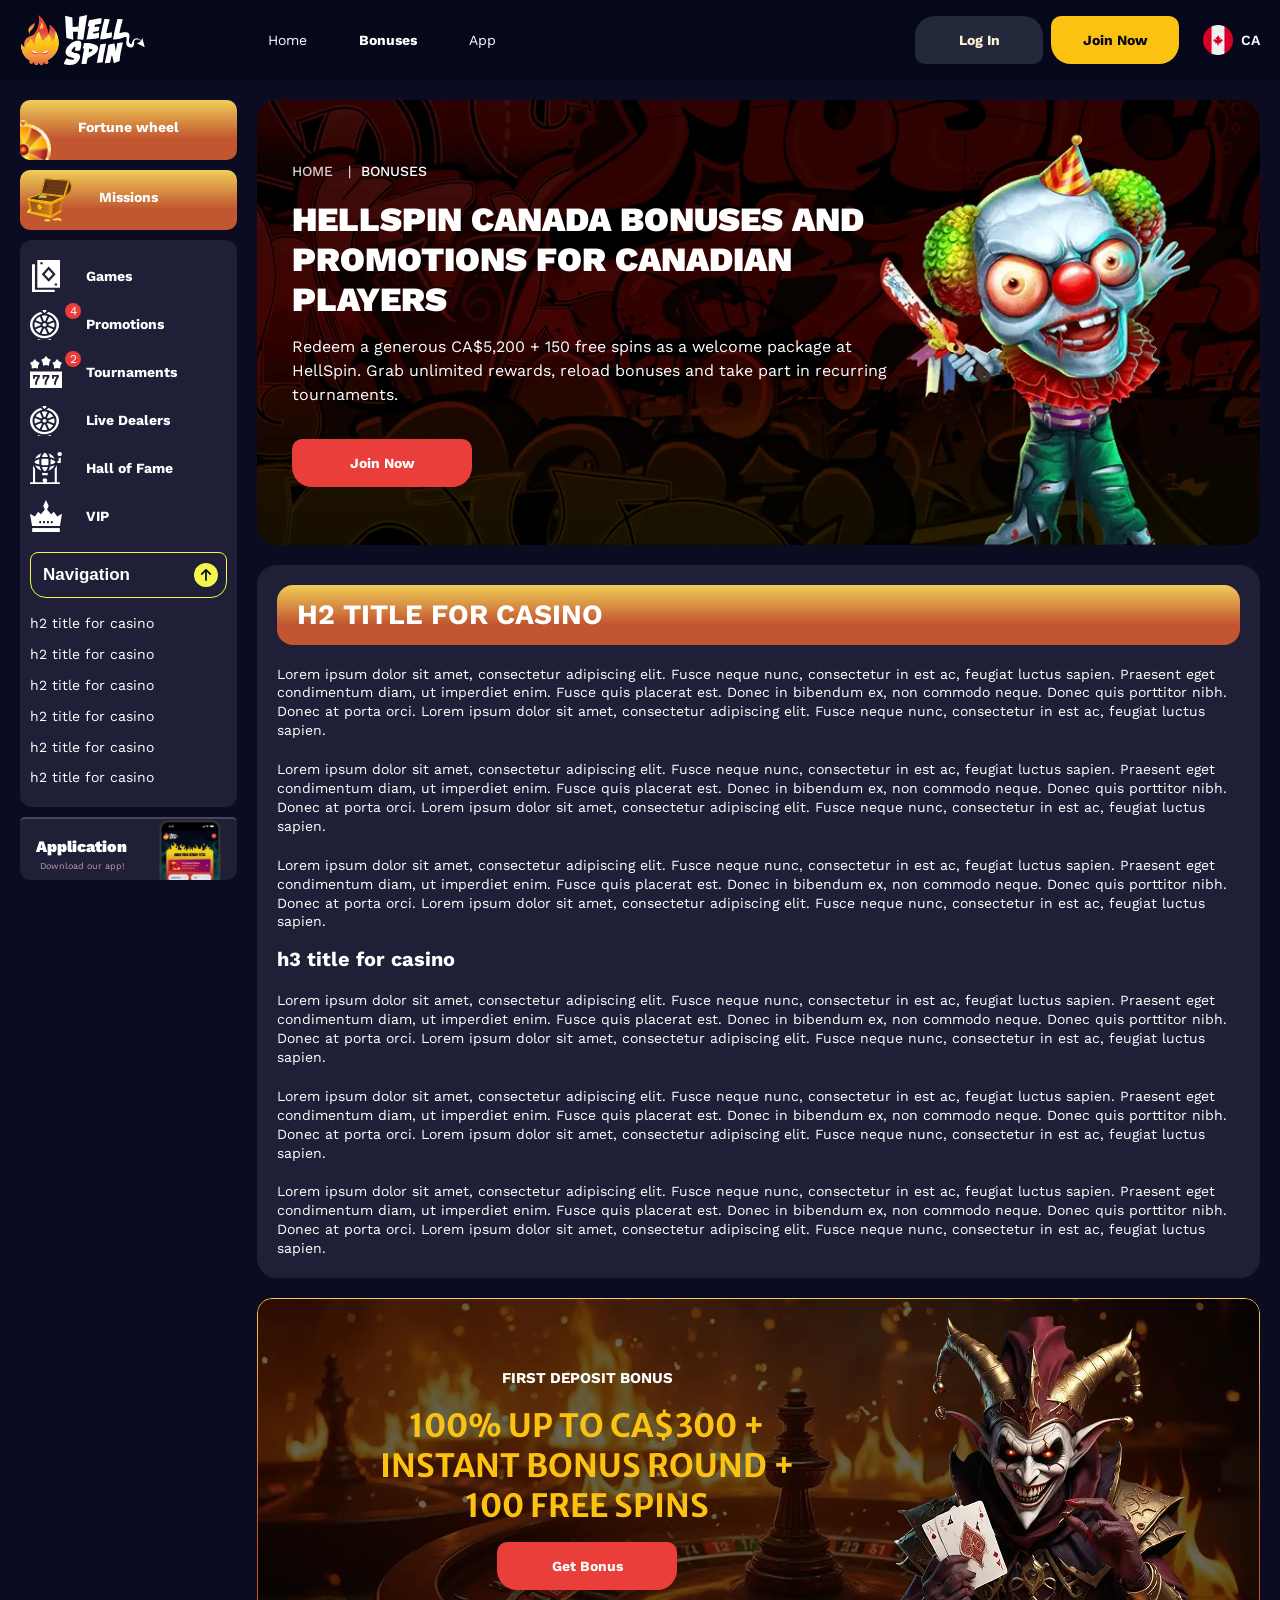
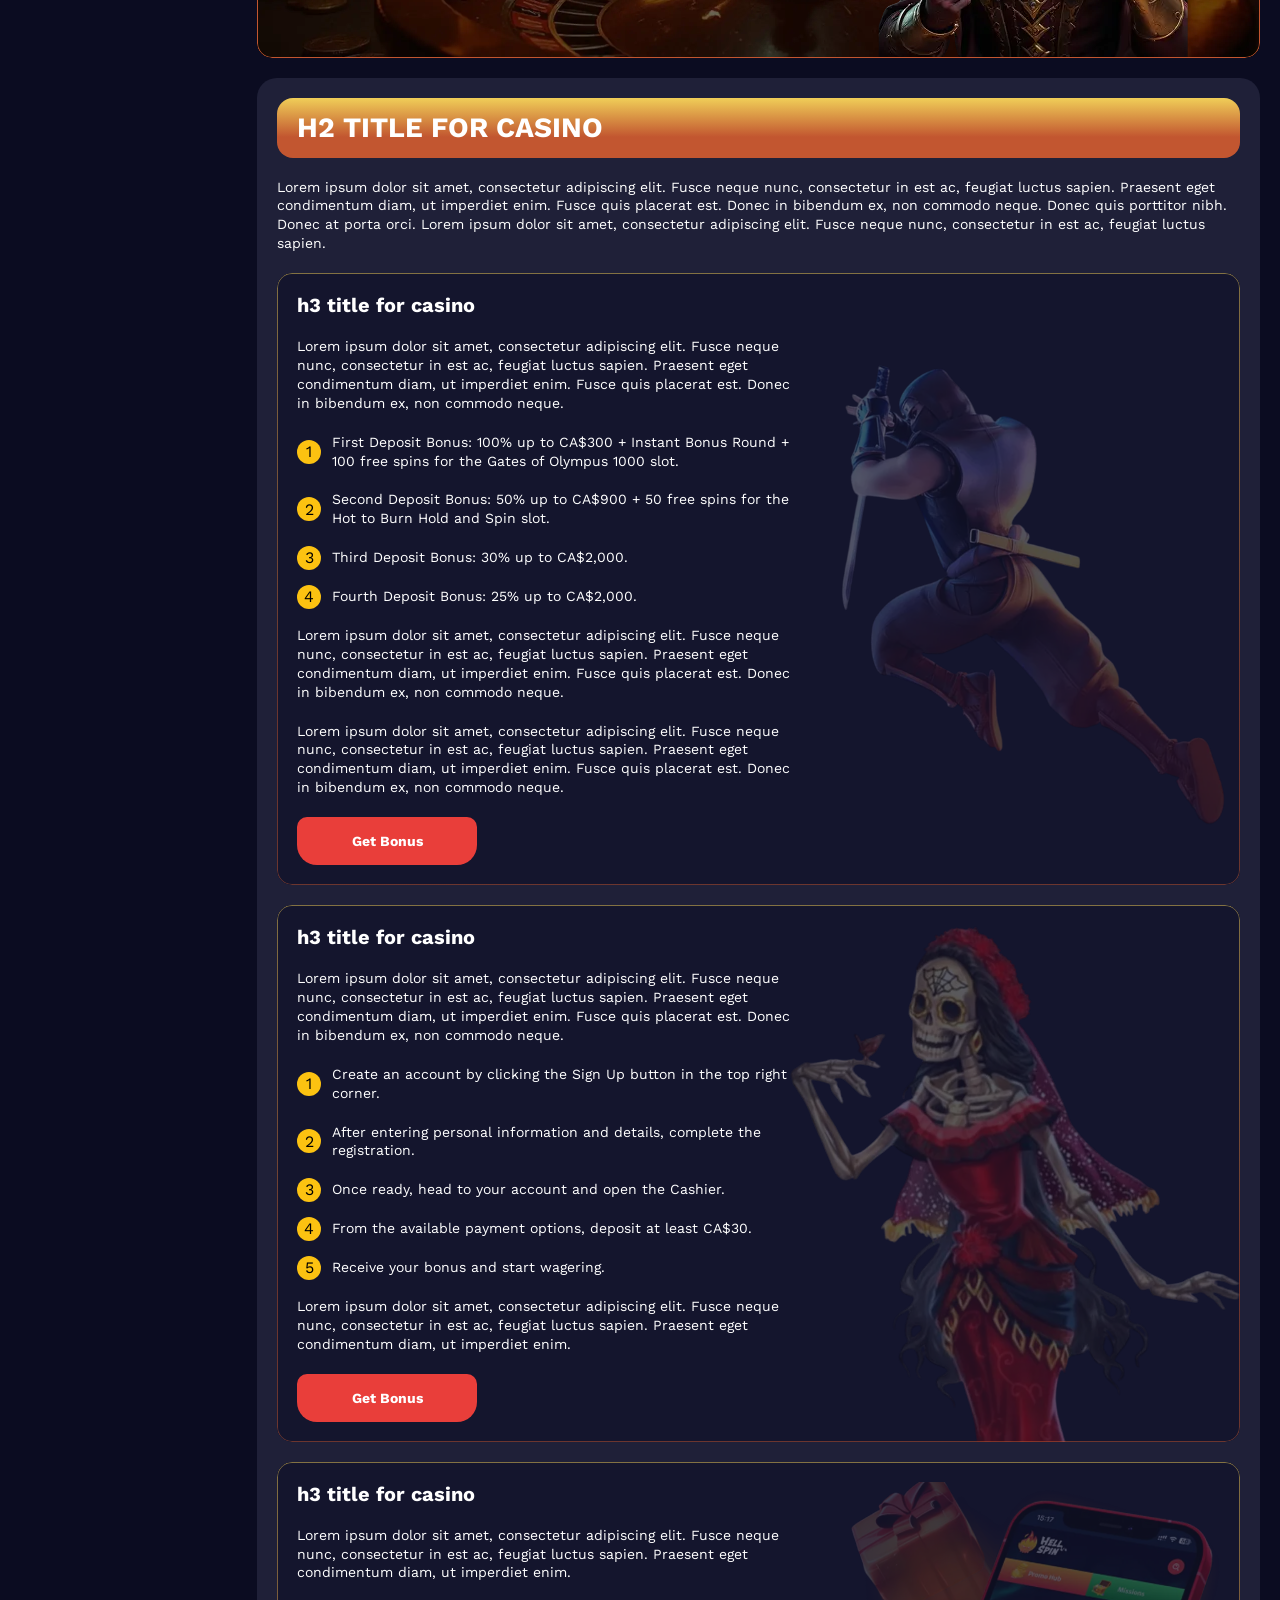
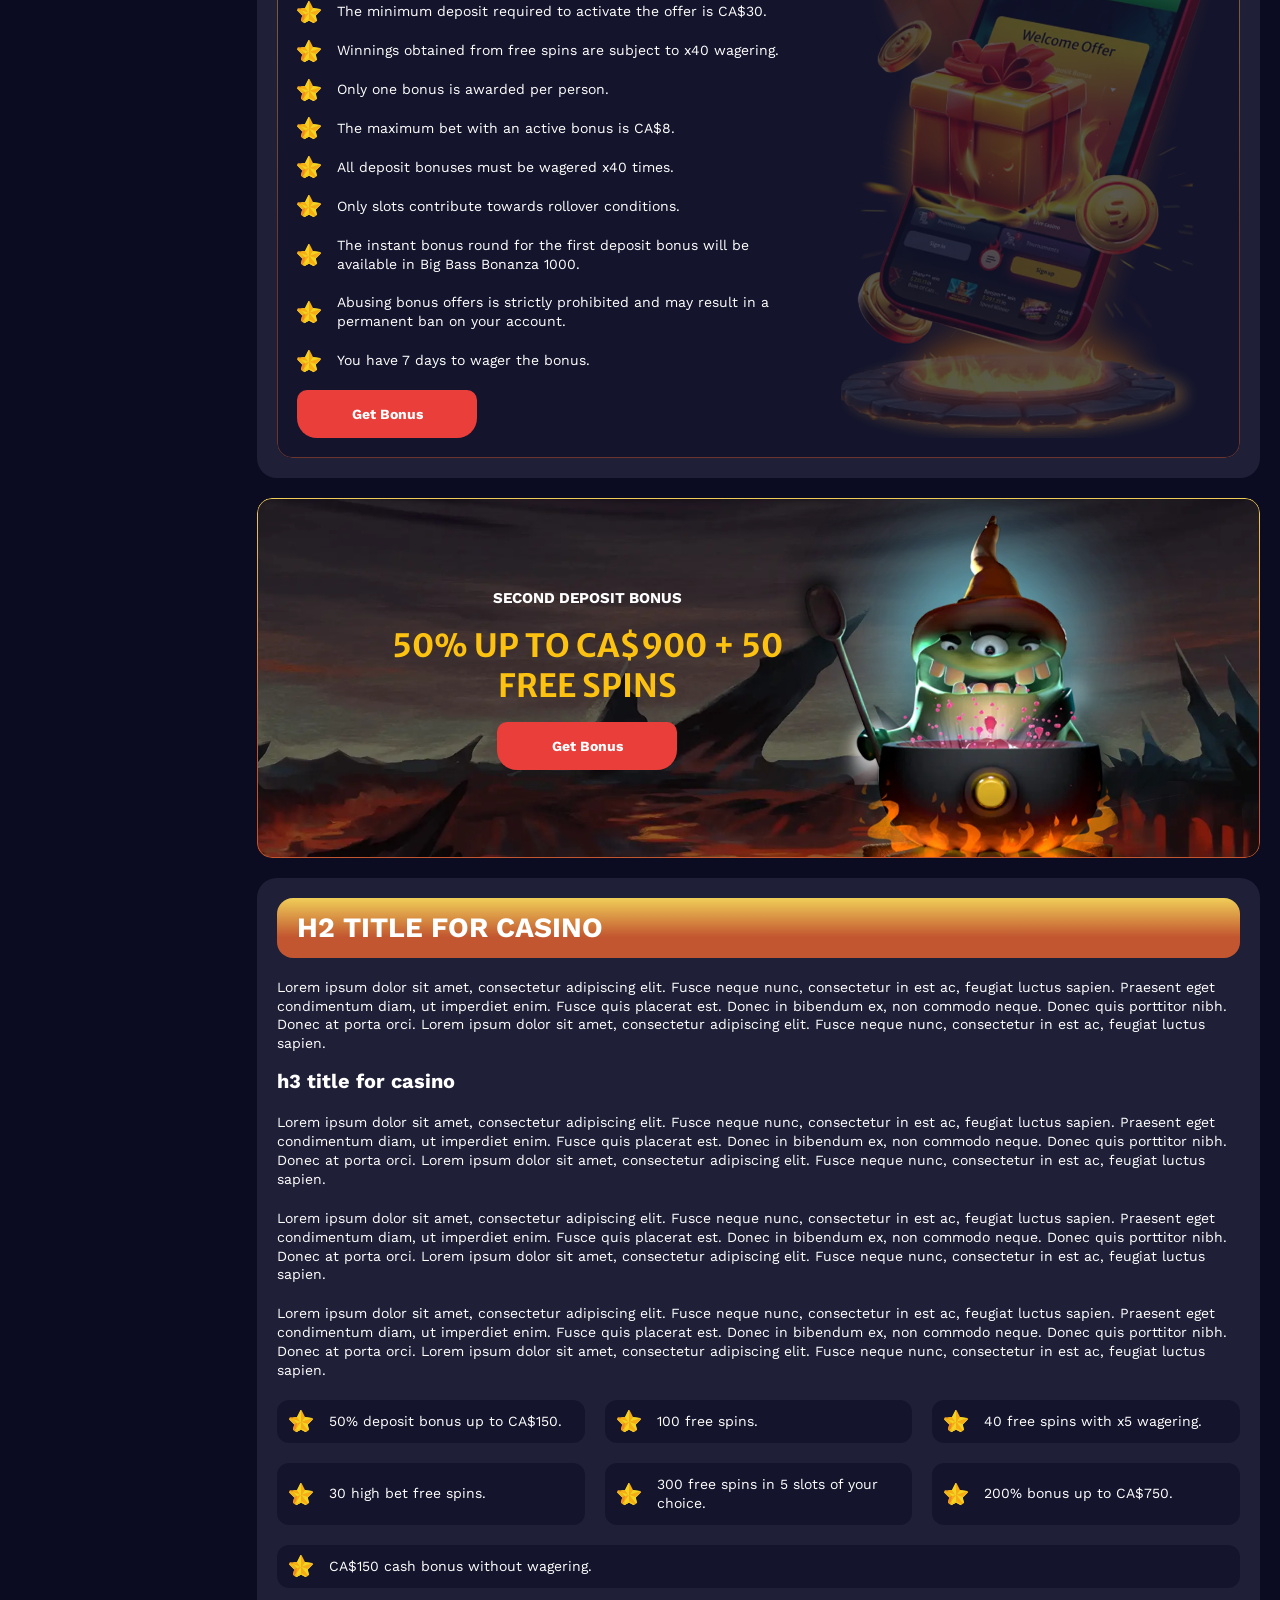
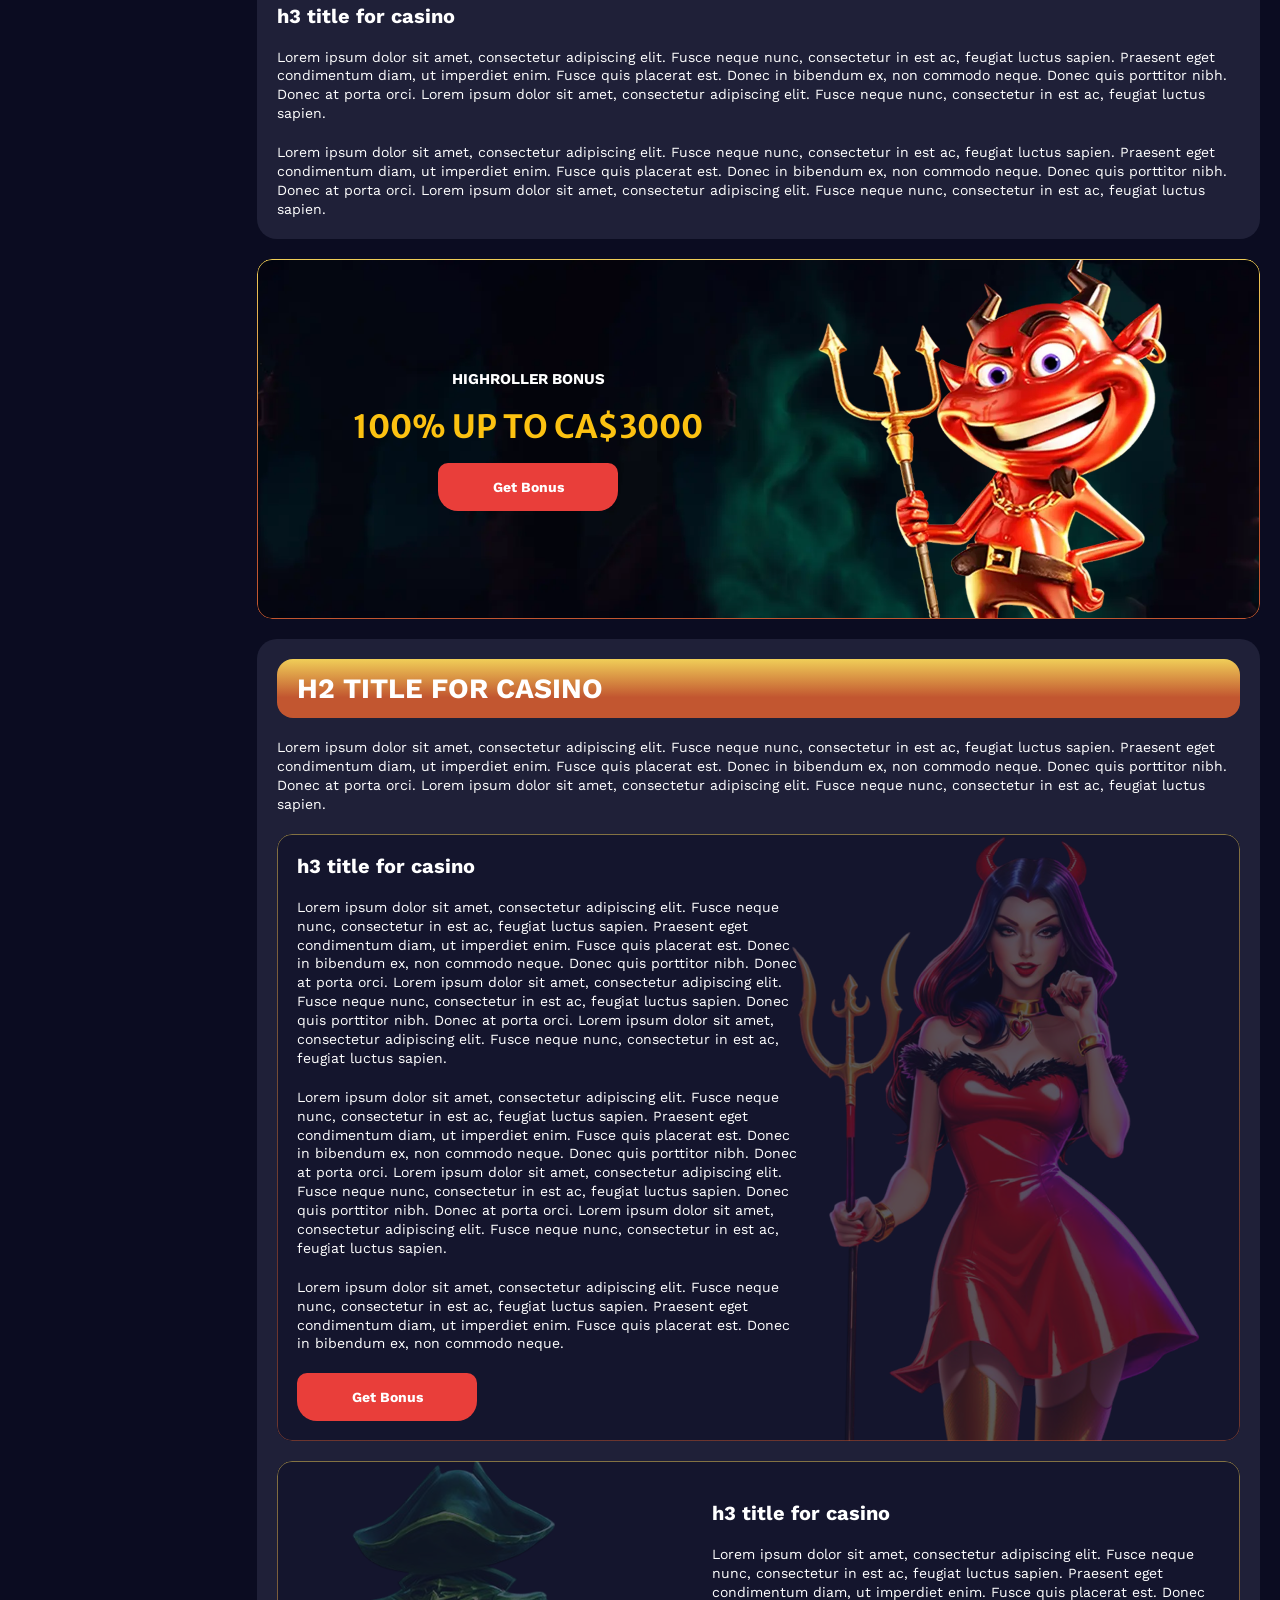
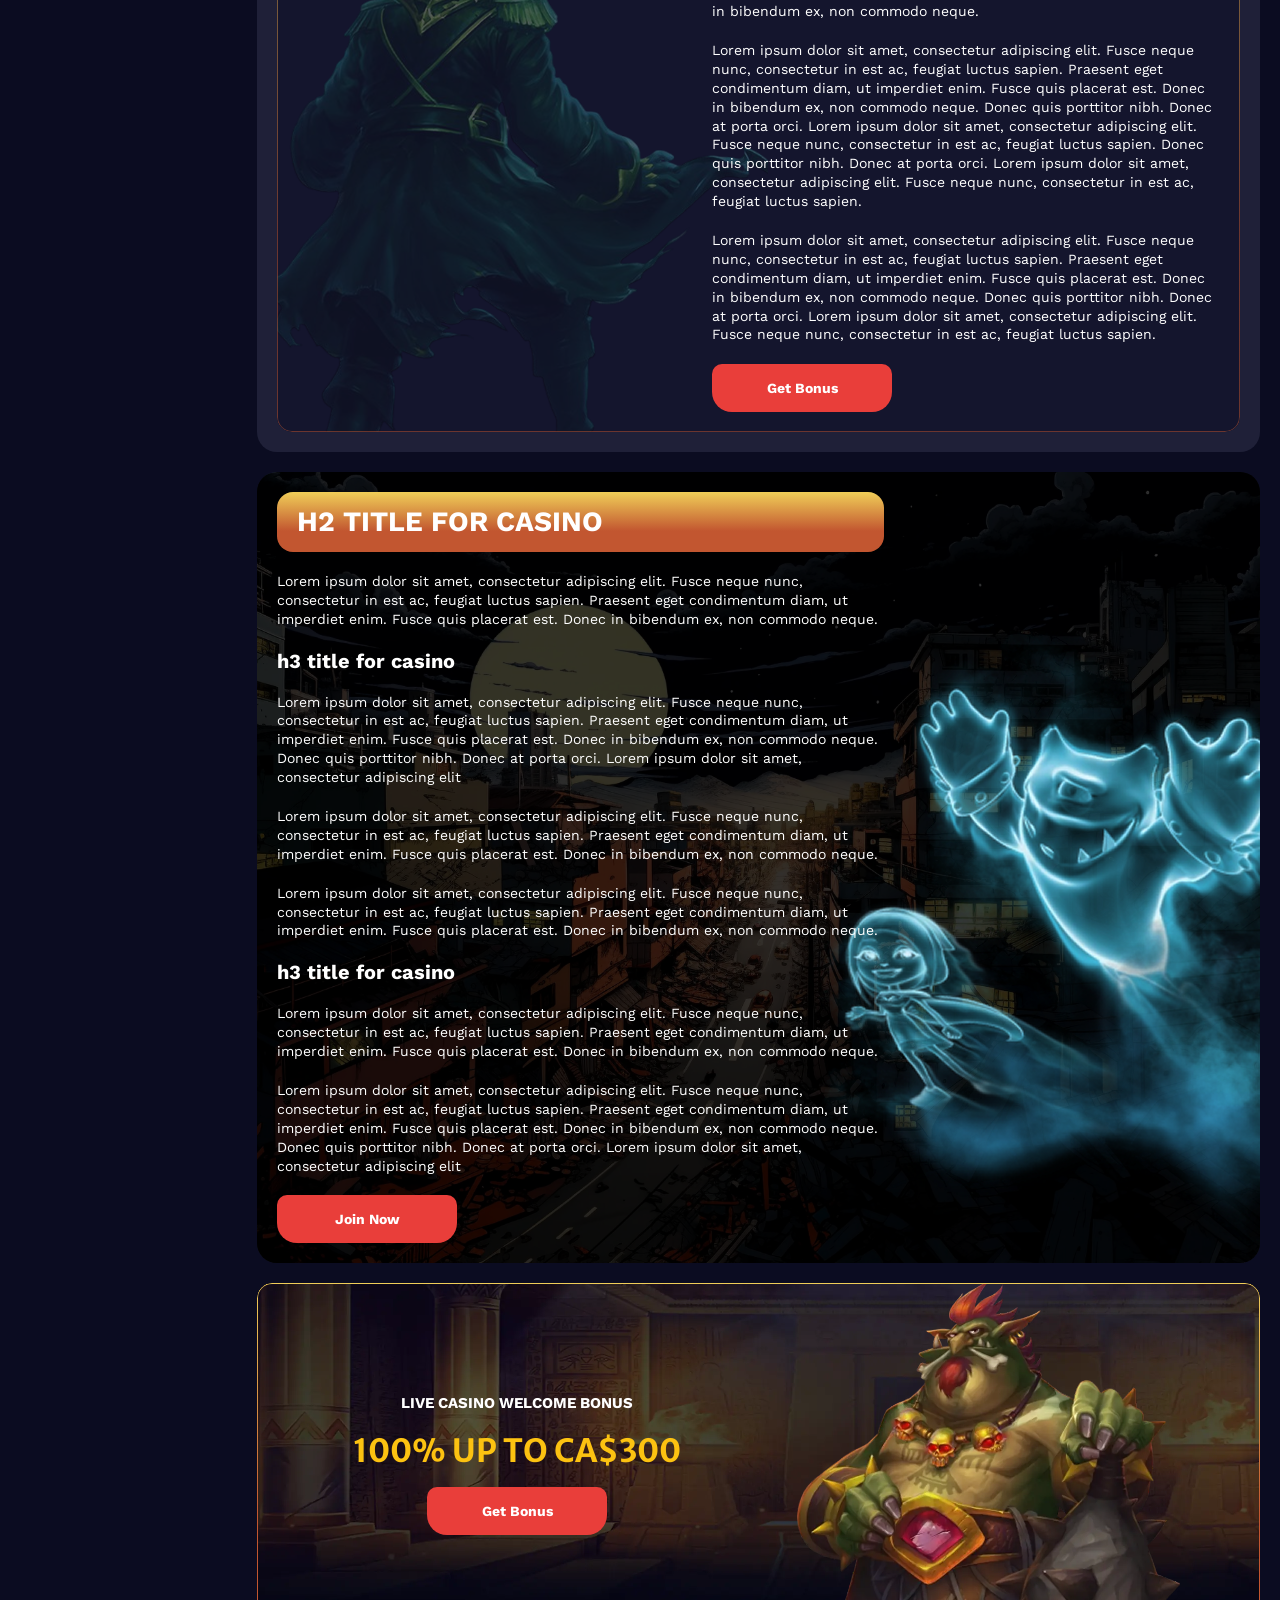
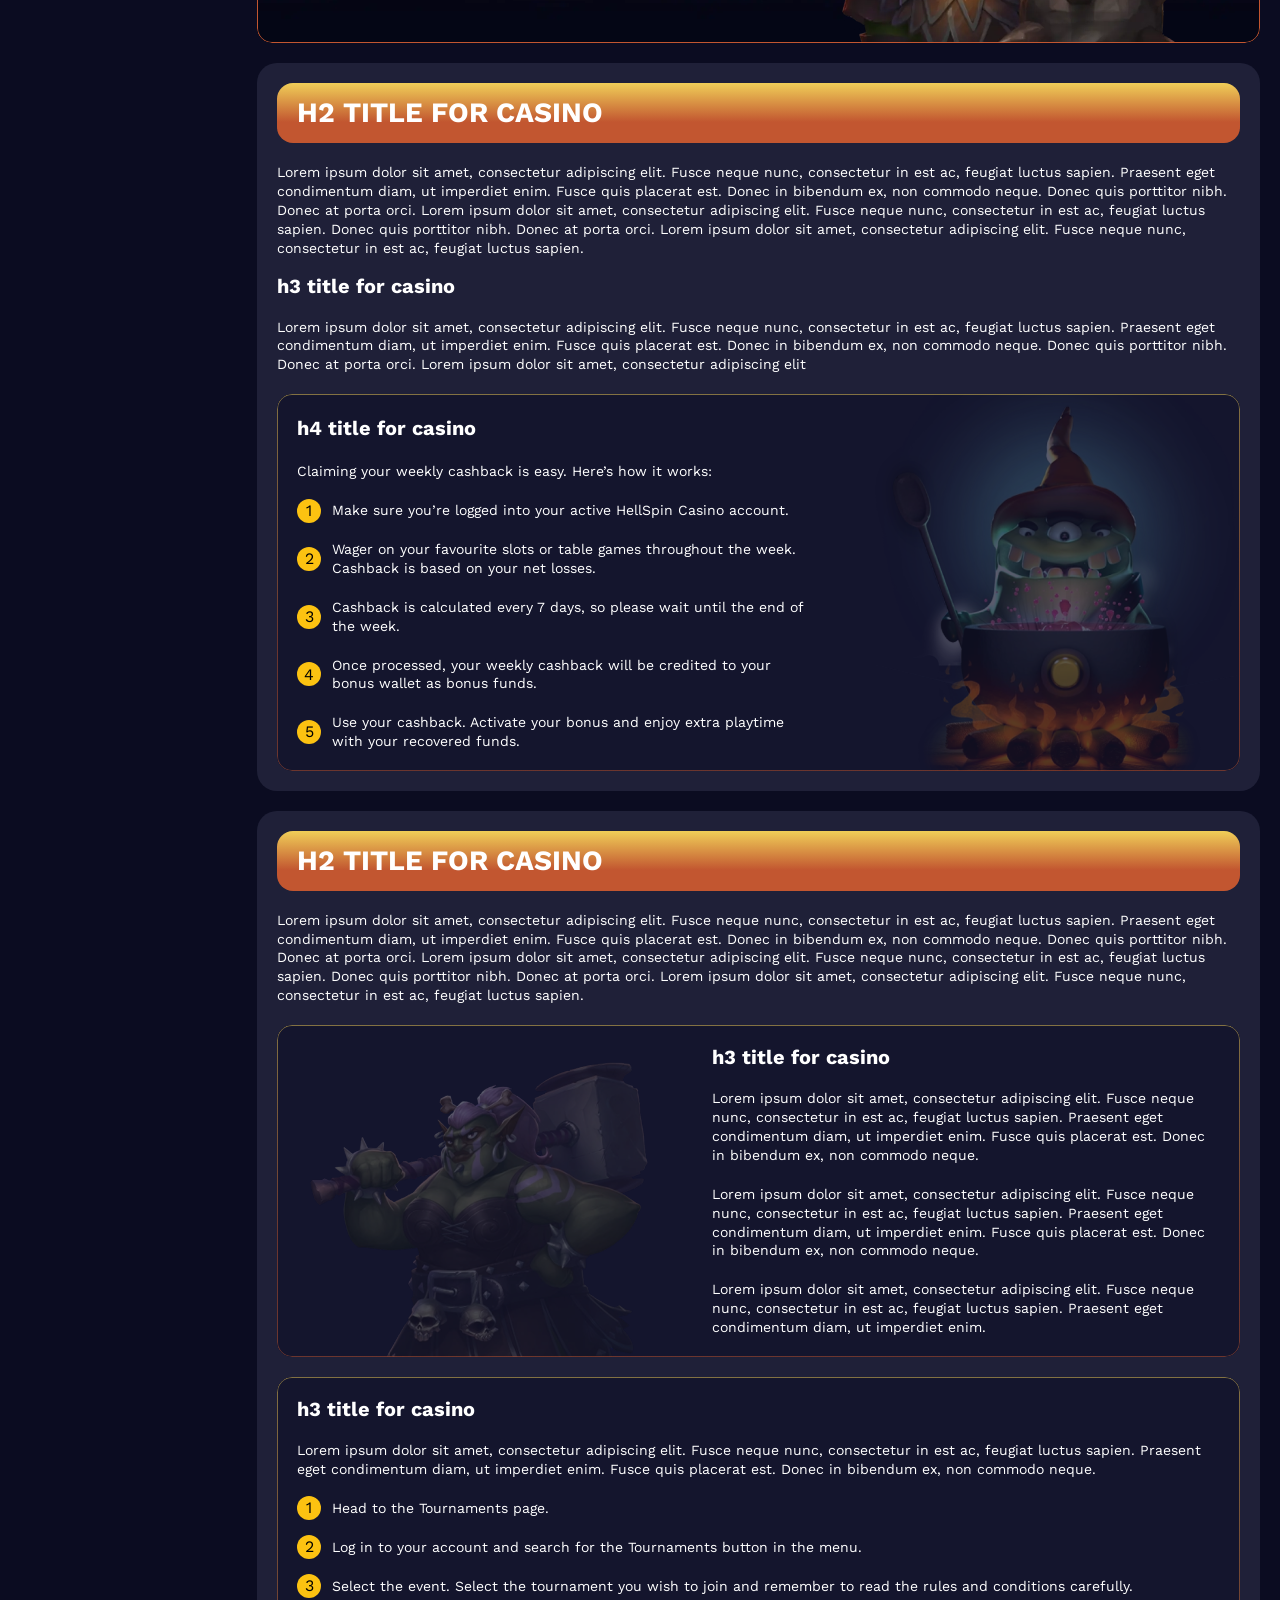
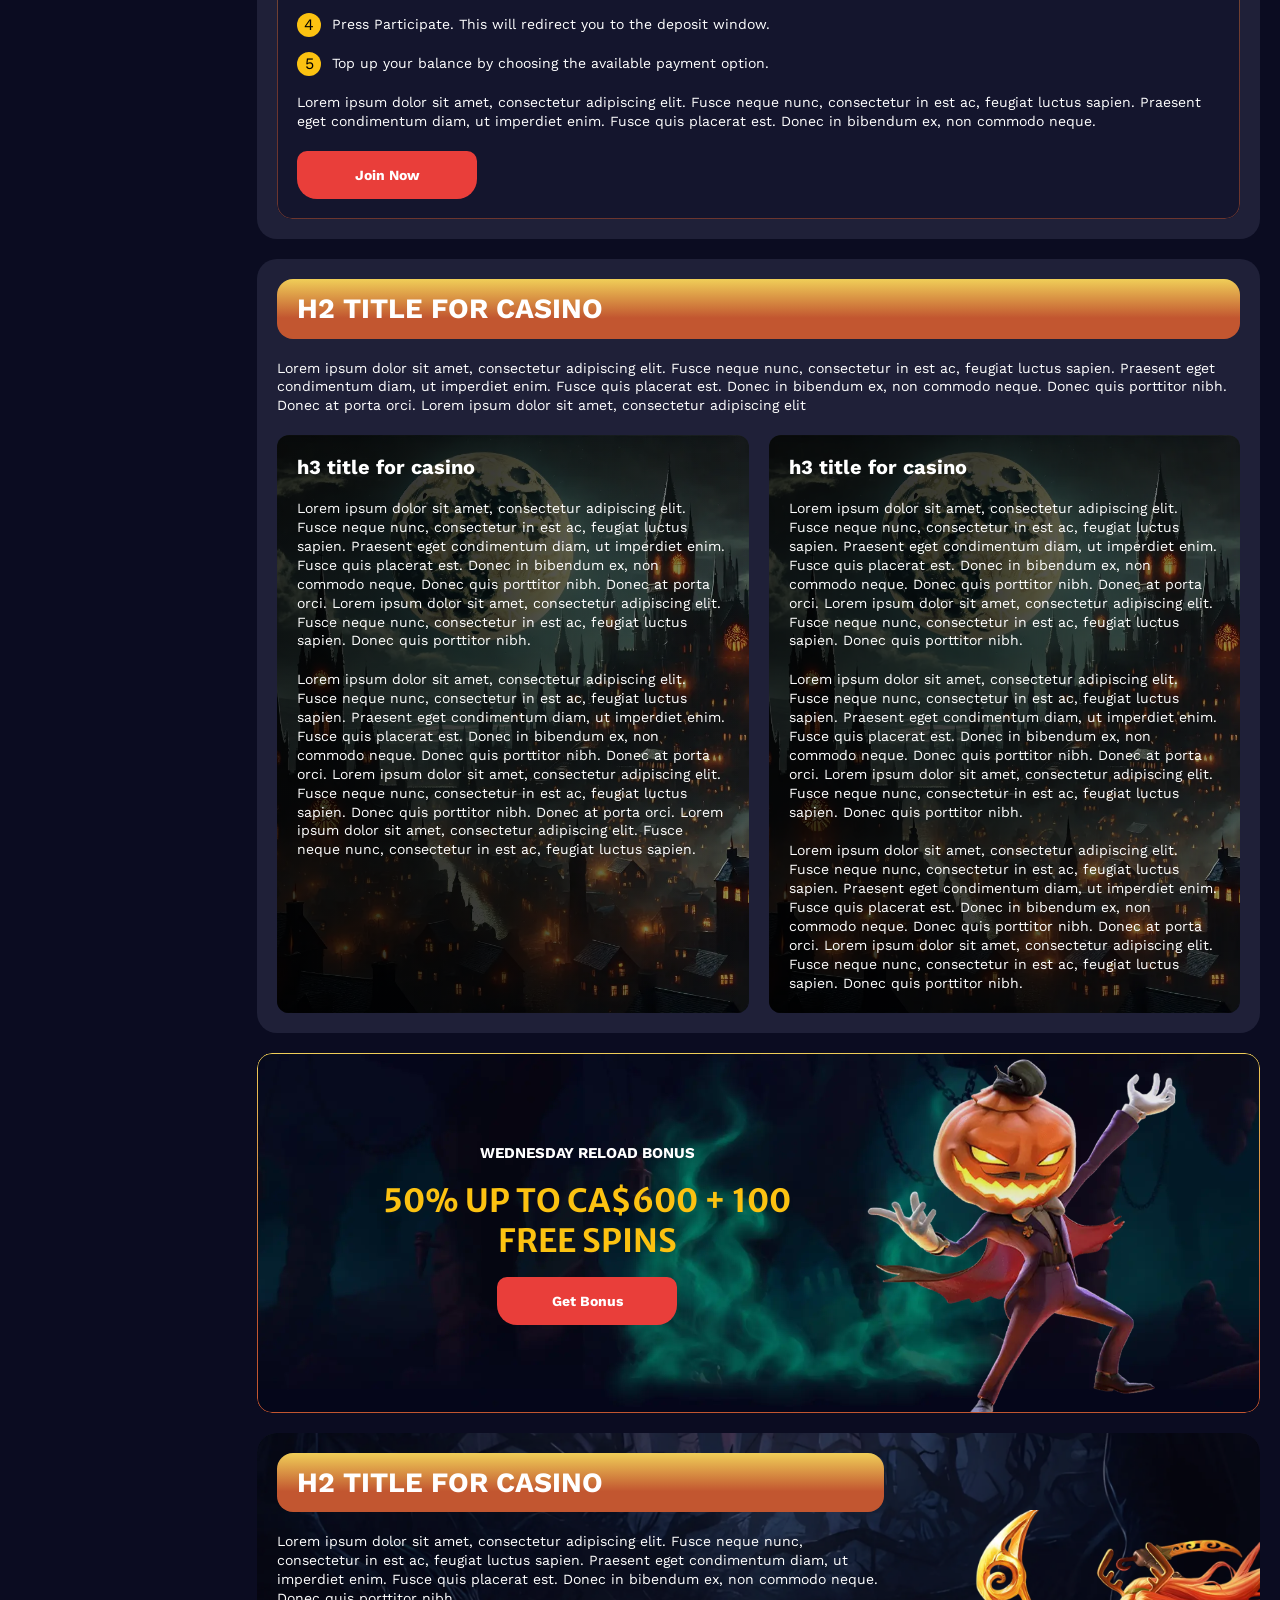
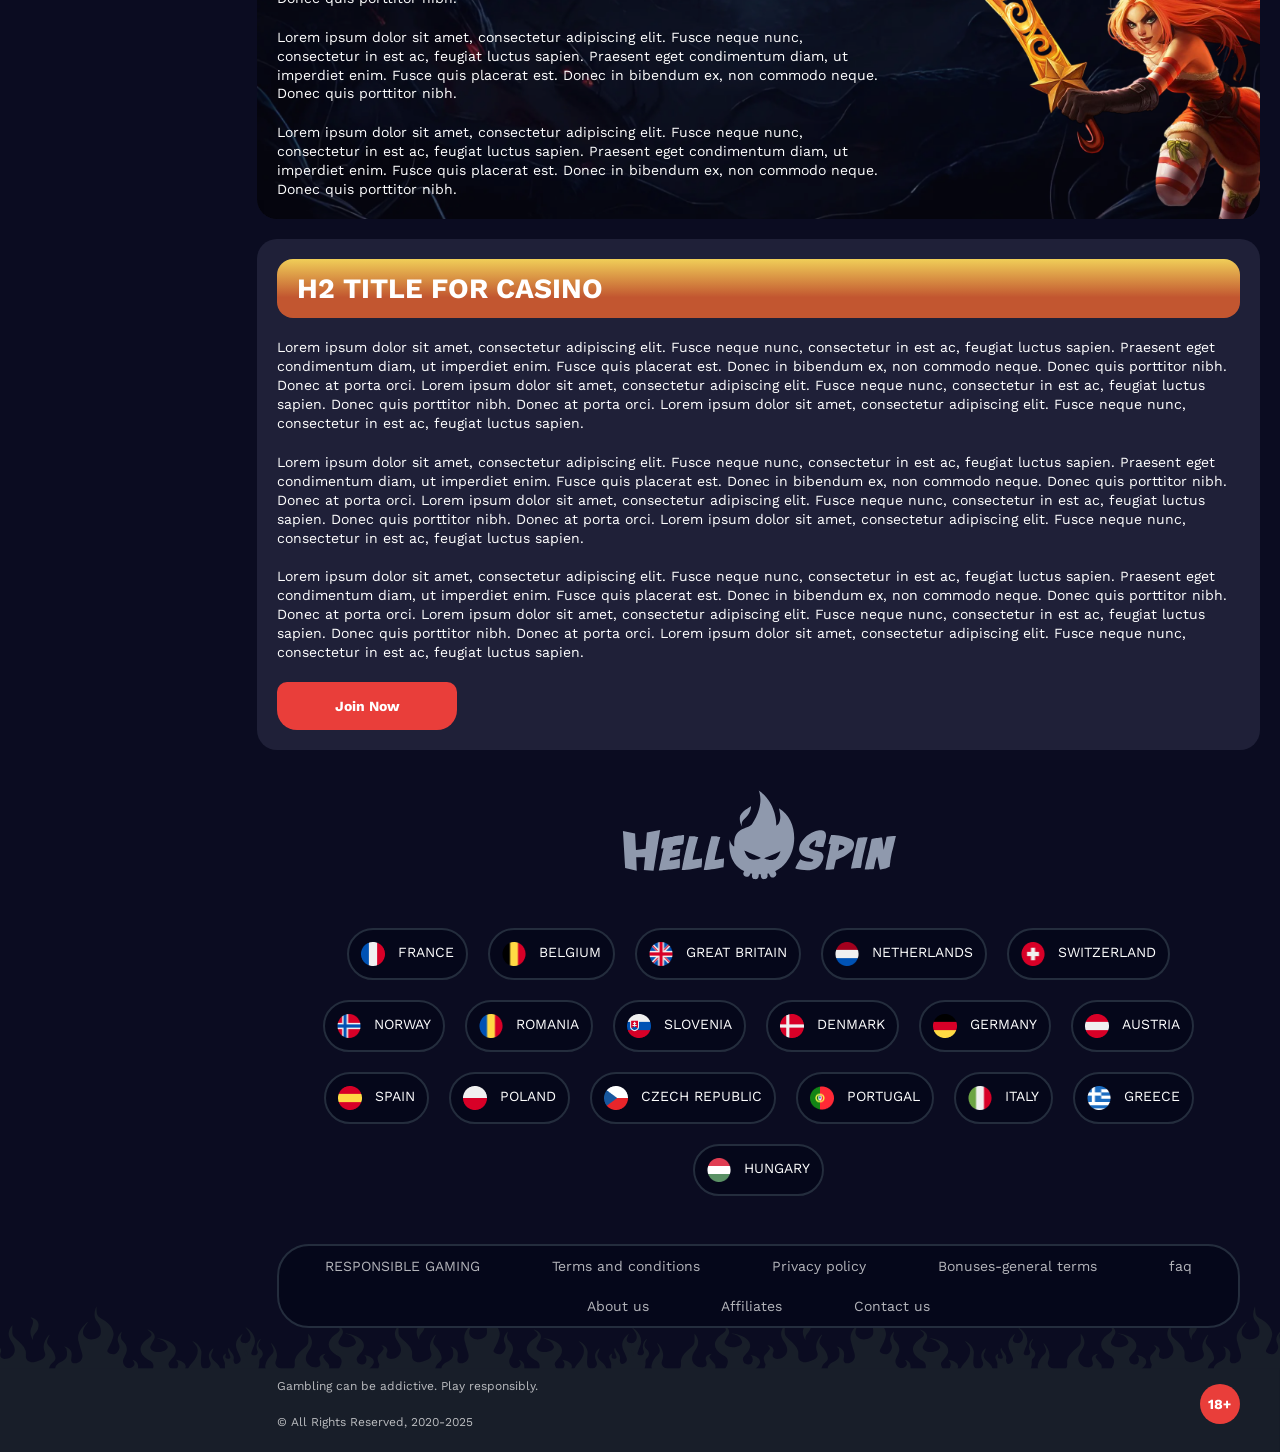
<file: bonus.html>
<!DOCTYPE html>
<html lang="en-CA">
  <head>
    <meta charset="UTF-8" />
    <meta name="viewport" content="width=device-width, initial-scale=1.0" />
    <title>HellSpin Canada Bonuses and Promotions for Canadian Players</title>
    <meta
      name="description"
      content="Redeem a generous CA$5,200 + 150 free spins as a welcome package at HellSpin. Grab unlimited rewards, reload bonuses and take part in recurring tournaments."
    />
    <meta property="og:site_name" content="HellSpin Casino" />
    <meta
      property="og:title"
      content="HellSpin Canada Bonuses and Promotions for Canadian Players"
    />
    <meta property="og:type" content="website" />
    <meta property="og:url" content="http://hellspincasino-canada.com/bonus.html" />
    <meta property="og:image" content="og.png" />
    <meta property="og:image:alt" content="HellSpin Casino" />
    <meta property="og:locale" content="en_CA" />
    <meta
      property="og:description"
      content="Redeem a generous CA$5,200 + 150 free spins as a welcome package at HellSpin. Grab unlimited rewards, reload bonuses and take part in recurring tournaments."
    />
      <link rel="canonical" href="http://hellspincasino-canada.com/bonus.html">
    <link rel="preconnect" href="https://fonts.googleapis.com" />
    <link rel="preconnect" href="https://fonts.gstatic.com" crossorigin />
   <link href="https://fonts.googleapis.com/css2?family=Work+Sans:ital,wght@0,100..900;1,100..900&display=swap" rel="stylesheet">
<link href="https://fonts.googleapis.com/css2?family=Merriweather+Sans:wght@300;400;500;600;700;800&display=swap" rel="stylesheet">
    <link rel="stylesheet" href="./css/reset.css" />
    <link rel="stylesheet" href="./css/main.css" />
    <link rel="stylesheet" href="./css/media.css" />
    <link rel="icon" href="./images/favicon.png" type="image/x-icon" />
    <script src="https://code.jquery.com/jquery-3.6.1.min.js" integrity="sha256-o88AwQnZB+VDvE9tvIXrMQaPlFFSUTR+nldQm1LuPXQ=" crossorigin="anonymous"></script>
    
   
  </head>
  <body>
     <header class="header">
      <section class="content header__content">
        <a href="/" class="logo header__logo"
          ><img src="./images/logo.svg" alt="logo" title=""
        /></a>
        <button class="header__btn-menu">
          <svg
            width="16px"
            height="16px"
            viewBox="0 0 16 16"
            xmlns="http://www.w3.org/2000/svg"
          >
            <rect y="0" width="16" height="3" rx="1.5"></rect>
            <rect y="6.5" width="16" height="3" rx="1.5"></rect>
            <rect y="13" width="16" height="3" rx="1.5"></rect>
          </svg>
        </button>
        <nav class="menu header__menu">
          <ul class="header__menu-list">
            <li ><a href="/">Home</a></li>
            <li class="active"><a href="./bonus.html">Bonuses</a></li>
            <li><a href="./app.html">App</a></li>
          </ul>
          <div class="header__btn">
            <a
              href="#"
              class="header__button header__button-signin header__btn-signin"
              >Log in</a
            >
            <a
              href="#"
              class="header__button header__button-login header__btn-login"
              >Join Now
            </a>
          </div>
        </nav>

        <a href="#" class="header__button header__button-signin">Log in</a>
        <a href="#" class="header__button header__button-login">Join Now </a>

        <a class="header__country" href="#">
          <span
            ><img src="./images/flag.png" alt="Slotsgem Portugal" title
          /></span>
          <span>ca</span>
        </a>
      </section>
    </header>
    <main class="main">
       <aside class="sidebar-wrapper">
        <section class="content sidebar">
          <ul class="sidebar__buttons">
            <li><a href="#">Fortune wheel</a></li>
            <li><a href="#">Missions</a></li>
          </ul>
          <div class="sidebar__wrap">
            <nav class="menu sidebar__menu">
            <ul>
              <li><a href="#"> <img
                src="./images/sidebar/sidebar-img1.svg"
                alt="Games"
                title
              />Games</a></li>
              <li>
                <a href="#"
                  ><img
                    src="./images/sidebar/sidebar-img2.svg"
                    alt="Promotions"
                    title
                  /><span>4</span>Promotions</a
                >
              </li>
              <li><a href="./bonus.html"><img
                src="./images/sidebar/sidebar-img3.svg"
                alt="Tournaments"
                title
              /><span>2</span>Tournaments</a>
            </li>
              <li>
                <a href="#">
                  <img
                    src="./images/sidebar/sidebar-img2.svg"
                    alt="Live Dealers"
                    title
                  />Live Dealers</a
                >
              </li>
             
              <li>
                <a href="#"
                  ><img
                    src="./images/sidebar/sidebar-img5.svg"
                    alt="Hall of Fame"
                    title
                  />Hall of Fame</a
                >
              </li>
              <li>
                <a href="">
                  <img src="./images/sidebar/sidebar-img6.svg" alt="vip" title /> VIP</a
                >
              </li>
             
            </ul>
          </nav>

          <button class="sidebar__links-button">
            Navigation
          </button>
          <div class="sidebar__links">
            <ul class="sidebar__links-list">
              <li>
                <a
                  class="scroll"
                  href="#"
                  title
                  >h2 title for  casino</a
                >
              </li>
              <li>
                <a
                  class="scroll"
                  href="#"
                  title
                  >h2 title for  casino</a
                >
              </li>
             
              <li>
                <a
                  class="scroll"
                  href="#"
                  title
                  >h2 title for  casino</a
                >
              </li>
             
              <li>
                <a
                  class="scroll"
                  href="#"
                  title
                  >h2 title for  casino</a
                >
              </li>
             
              <li>
                <a
                  class="scroll"
                  href="#"
                  title
                  >h2 title for  casino</a
                >
              </li>
             
              <li>
                <a
                  class="scroll"
                  href="#"
                  title
                  >h2 title for  casino</a
                >
              </li>
             
             
            </ul>
          </div>
          </div>
          <a href="#" class="sidebar__anwendung">
           <div class="sidebar__anwendung-wrap">
             <h5>Application</h5>
            <p>Download our app!</p>
           </div>
            <img src="./images/sidebar/sidebar-after-button.svg" alt="icon" title="">
          </a>
        </section>
      </aside>
      <section class="content__wrapper">
        <section class="content hero hero__content">
          <div class="background hero__background">
            <img src="./images/bonus/bg-bonus.webp" alt="hero" title />
          </div>

          <div class="hero__data">
             <ul
              class="breadcrumbs"
             
            >
              <li
                
              >
                <a href="/">
                  <span >home</span></a
                >
               
              </li>
              <li 
               
              >
                <a> <span >Bonuses</span></a>
                
              </li>
            </ul>
            <h1 class="title general hero__title">
           HellSpin Canada Bonuses and Promotions for Canadian Players
            </h1>
<p class="hero__text">Redeem a generous CA$5,200 + 150 free spins as a welcome package at HellSpin. Grab unlimited rewards, reload bonuses and take part in recurring tournaments.</p>
            <a href="#" class="button hero__button">Join Now</a>
          </div>
        </section>
        <section class="content page-nav">
          <div class="page-nav-button sidebar__links-button">
            Navigation 
          </div>
          <ul class="page-nav-list sidebar__links-list">
              <li>
                <a
                  class="scroll"
                  href="#"
                  title
                  >h2 title for  casino</a
                >
              </li>
              <li>
                <a
                  class="scroll"
                  href="#"
                  title
                  >h2 title for  casino</a
                >
              </li>
             
              <li>
                <a
                  class="scroll"
                  href="#"
                  title
                  >h2 title for  casino</a
                >
              </li>
             
              <li>
                <a
                  class="scroll"
                  href="#"
                  title
                  >h2 title for  casino</a
                >
              </li>
             
              <li>
                <a
                  class="scroll"
                  href="#"
                  title
                  >h2 title for  casino</a
                >
              </li>
             
              <li>
                <a
                  class="scroll"
                  href="#"
                  title
                  >h2 title for  casino</a
                >
              </li>
             
          </ul>
        </section>
        <section
          class="content article"
          
        >
          <h2 class="title high article__title">
         h2 title for  casino
          </h2>
          <p>Lorem ipsum dolor sit amet, consectetur adipiscing elit. Fusce neque nunc, consectetur in est ac, feugiat luctus sapien. Praesent eget condimentum diam, ut imperdiet enim. Fusce quis placerat est. Donec in bibendum ex, non commodo neque. Donec quis porttitor nibh. Donec at porta orci. Lorem ipsum dolor sit amet, consectetur adipiscing elit. Fusce neque nunc, consectetur in est ac, feugiat luctus sapien.</p>
          <p>Lorem ipsum dolor sit amet, consectetur adipiscing elit. Fusce neque nunc, consectetur in est ac, feugiat luctus sapien. Praesent eget condimentum diam, ut imperdiet enim. Fusce quis placerat est. Donec in bibendum ex, non commodo neque. Donec quis porttitor nibh. Donec at porta orci. Lorem ipsum dolor sit amet, consectetur adipiscing elit. Fusce neque nunc, consectetur in est ac, feugiat luctus sapien.</p>
          <p>Lorem ipsum dolor sit amet, consectetur adipiscing elit. Fusce neque nunc, consectetur in est ac, feugiat luctus sapien. Praesent eget condimentum diam, ut imperdiet enim. Fusce quis placerat est. Donec in bibendum ex, non commodo neque. Donec quis porttitor nibh. Donec at porta orci. Lorem ipsum dolor sit amet, consectetur adipiscing elit. Fusce neque nunc, consectetur in est ac, feugiat luctus sapien.</p>
          <h3>h3 title for casino</h3>
          <p>Lorem ipsum dolor sit amet, consectetur adipiscing elit. Fusce neque nunc, consectetur in est ac, feugiat luctus sapien. Praesent eget condimentum diam, ut imperdiet enim. Fusce quis placerat est. Donec in bibendum ex, non commodo neque. Donec quis porttitor nibh. Donec at porta orci. Lorem ipsum dolor sit amet, consectetur adipiscing elit. Fusce neque nunc, consectetur in est ac, feugiat luctus sapien.</p>
          <p>Lorem ipsum dolor sit amet, consectetur adipiscing elit. Fusce neque nunc, consectetur in est ac, feugiat luctus sapien. Praesent eget condimentum diam, ut imperdiet enim. Fusce quis placerat est. Donec in bibendum ex, non commodo neque. Donec quis porttitor nibh. Donec at porta orci. Lorem ipsum dolor sit amet, consectetur adipiscing elit. Fusce neque nunc, consectetur in est ac, feugiat luctus sapien.</p>
          <p>Lorem ipsum dolor sit amet, consectetur adipiscing elit. Fusce neque nunc, consectetur in est ac, feugiat luctus sapien. Praesent eget condimentum diam, ut imperdiet enim. Fusce quis placerat est. Donec in bibendum ex, non commodo neque. Donec quis porttitor nibh. Donec at porta orci. Lorem ipsum dolor sit amet, consectetur adipiscing elit. Fusce neque nunc, consectetur in est ac, feugiat luctus sapien.</p>
          
           </section>
            <section class="content banner banner__main">
            <div class="background banner__background">
              <img src="./images/main/banner-main1.webp" alt="banner" title />
              <div class=" banner__decor">
              <img src="./images/main/decor-banner-main1.webp" alt="banner" title />
            </div>
            </div>
            <div class="banner__info">
              <p class="banner__subtitle">First deposit bonus</p>
              <h2 class="title high banner__title-main">
                 
 100% up to CA$300 + Instant Bonus round + 100 Free Spins
              </h2>

              <a href="#" class="button banner__button">Get Bonus</a>
              
            </div>
          </section>
 <section
          class="content article"
          
        >
          <h2 class="title high article__title">
         h2 title for  casino
          </h2>
          <p>Lorem ipsum dolor sit amet, consectetur adipiscing elit. Fusce neque nunc, consectetur in est ac, feugiat luctus sapien. Praesent eget condimentum diam, ut imperdiet enim. Fusce quis placerat est. Donec in bibendum ex, non commodo neque. Donec quis porttitor nibh. Donec at porta orci. Lorem ipsum dolor sit amet, consectetur adipiscing elit. Fusce neque nunc, consectetur in est ac, feugiat luctus sapien.</p>
          <div class="article__download">
            
              <div class="box box-bonus">
                
                <h3>h3 title for casino</h3>
                <p>Lorem ipsum dolor sit amet, consectetur adipiscing elit. Fusce neque nunc, consectetur in est ac, feugiat luctus sapien. Praesent eget condimentum diam, ut imperdiet enim. Fusce quis placerat est. Donec in bibendum ex, non commodo neque. </p>
                <ol>
                  <li>First Deposit Bonus: 100% up to CA$300 + Instant Bonus Round + 100 free spins for the Gates of Olympus 1000 slot.</li>
                  <li>Second Deposit Bonus: 50% up to CA$900 + 50 free spins for the Hot to Burn Hold and Spin slot.</li>
                  <li>Third Deposit Bonus: 30% up to CA$2,000.</li>
                  <li>Fourth Deposit Bonus: 25% up to CA$2,000.</li>
                </ol>
                <p>Lorem ipsum dolor sit amet, consectetur adipiscing elit. Fusce neque nunc, consectetur in est ac, feugiat luctus sapien. Praesent eget condimentum diam, ut imperdiet enim. Fusce quis placerat est. Donec in bibendum ex, non commodo neque. </p>
                <p>Lorem ipsum dolor sit amet, consectetur adipiscing elit. Fusce neque nunc, consectetur in est ac, feugiat luctus sapien. Praesent eget condimentum diam, ut imperdiet enim. Fusce quis placerat est. Donec in bibendum ex, non commodo neque. </p>
                <a href="#" class="button">Get Bonus</a>
              </div>
          
                 <div class="decor__background decor__backgroundBonus">
              <img src="./images/bonus/decor-bonus1.webp" alt="" title="">
            </div>
            </div>
               <div class="article__download">
            
              <div class="box box-bonus">
                
                <h3>h3 title for casino</h3>
                <p>Lorem ipsum dolor sit amet, consectetur adipiscing elit. Fusce neque nunc, consectetur in est ac, feugiat luctus sapien. Praesent eget condimentum diam, ut imperdiet enim. Fusce quis placerat est. Donec in bibendum ex, non commodo neque. </p>
                <ol>
                  <li>Create an account by clicking the Sign Up button in the top right corner.</li>
                  <li>After entering personal information and details, complete the registration.</li>
                  <li>Once ready, head to your account and open the Cashier.</li>
                  <li>From the available payment options, deposit at least CA$30.</li>
                  <li>Receive your bonus and start wagering.</li>
                </ol>
                <p>Lorem ipsum dolor sit amet, consectetur adipiscing elit. Fusce neque nunc, consectetur in est ac, feugiat luctus sapien. Praesent eget condimentum diam, ut imperdiet enim. </p>
                <a href="#" class="button">Get Bonus</a>
              </div>
          
                 <div class="decor__background decor__backgroundBonus">
              <img src="./images/bonus/decor-bonus2.webp" alt="" title="">
            </div>
            </div>
               <div class="article__download">
            
             
                
                <div class="article__box">
                 <div class="box box-bonus">
                  <h3>h3 title for casino</h3>
                <p>Lorem ipsum dolor sit amet, consectetur adipiscing elit. Fusce neque nunc, consectetur in est ac, feugiat luctus sapien. Praesent eget condimentum diam, ut imperdiet enim. </p>
               
                <ul>
                  <li>The minimum deposit required to activate the offer is CA$30.</li>
                  <li>Winnings obtained from free spins are subject to x40 wagering.</li>
                  <li>Only one bonus is awarded per person.</li>
                  <li>The maximum bet with an active bonus is CA$8.</li>
                   <li>All deposit bonuses must be wagered x40 times.</li>
                  <li>Only slots contribute towards rollover conditions.</li>
                  <li>The instant bonus round for the first deposit bonus will be available in Big Bass Bonanza 1000.</li>
                  <li>Abusing bonus offers is strictly prohibited and may result in a permanent ban on your account.</li>
                  <li>You have 7 days to wager the bonus.</li>
                </ul>
               
                <a href="#" class="button">Get Bonus</a>
              </div>
          
                 <div class="decor__background decor__backgroundBonus">
              <img src="./images/bonus/decor-bonus3.webp" alt="" title="">
            </div>
               </div>
            </div>
           </section>
            <section class="content banner banner__main">
            <div class="background banner__background">
              <img src="./images/main/banner-main2.webp" alt="banner" title />
              <div class=" banner__decor banner__decorSecond">
              <img src="./images/main/decor-banner-main2.webp" alt="banner" title />
            </div>
            </div>
            <div class="banner__info">
              <p class="banner__subtitle">Second Deposit Bonus</p>
              <h2 class="title high banner__title-main">
                 
 50% up to CA$900 + 50 Free Spins
              </h2>

              <a href="#" class="button banner__button">Get Bonus</a>
              
            </div>
          </section>
           <section
          class="content article"
          
        >
          <h2 class="title high article__title">
         h2 title for  casino
          </h2>
          <p>Lorem ipsum dolor sit amet, consectetur adipiscing elit. Fusce neque nunc, consectetur in est ac, feugiat luctus sapien. Praesent eget condimentum diam, ut imperdiet enim. Fusce quis placerat est. Donec in bibendum ex, non commodo neque. Donec quis porttitor nibh. Donec at porta orci. Lorem ipsum dolor sit amet, consectetur adipiscing elit. Fusce neque nunc, consectetur in est ac, feugiat luctus sapien.</p>
          <h3>h3 title for casino</h3>
          <p>Lorem ipsum dolor sit amet, consectetur adipiscing elit. Fusce neque nunc, consectetur in est ac, feugiat luctus sapien. Praesent eget condimentum diam, ut imperdiet enim. Fusce quis placerat est. Donec in bibendum ex, non commodo neque. Donec quis porttitor nibh. Donec at porta orci. Lorem ipsum dolor sit amet, consectetur adipiscing elit. Fusce neque nunc, consectetur in est ac, feugiat luctus sapien.</p>
          <p>Lorem ipsum dolor sit amet, consectetur adipiscing elit. Fusce neque nunc, consectetur in est ac, feugiat luctus sapien. Praesent eget condimentum diam, ut imperdiet enim. Fusce quis placerat est. Donec in bibendum ex, non commodo neque. Donec quis porttitor nibh. Donec at porta orci. Lorem ipsum dolor sit amet, consectetur adipiscing elit. Fusce neque nunc, consectetur in est ac, feugiat luctus sapien.</p>
          <p>Lorem ipsum dolor sit amet, consectetur adipiscing elit. Fusce neque nunc, consectetur in est ac, feugiat luctus sapien. Praesent eget condimentum diam, ut imperdiet enim. Fusce quis placerat est. Donec in bibendum ex, non commodo neque. Donec quis porttitor nibh. Donec at porta orci. Lorem ipsum dolor sit amet, consectetur adipiscing elit. Fusce neque nunc, consectetur in est ac, feugiat luctus sapien.</p>
          <ul class="list__flex article__list">
            <li>50% deposit bonus up to CA$150.</li>
            <li>100 free spins.</li>
            <li>40 free spins with x5 wagering.</li>
            <li>30 high bet free spins.</li>
            <li>300 free spins in 5 slots of your choice.</li>
            <li>200% bonus up to CA$750.</li>
            <li>CA$150 cash bonus without wagering.</li>
          </ul>
           <h3>h3 title for casino</h3>
          <p>Lorem ipsum dolor sit amet, consectetur adipiscing elit. Fusce neque nunc, consectetur in est ac, feugiat luctus sapien. Praesent eget condimentum diam, ut imperdiet enim. Fusce quis placerat est. Donec in bibendum ex, non commodo neque. Donec quis porttitor nibh. Donec at porta orci. Lorem ipsum dolor sit amet, consectetur adipiscing elit. Fusce neque nunc, consectetur in est ac, feugiat luctus sapien.</p>
          <p>Lorem ipsum dolor sit amet, consectetur adipiscing elit. Fusce neque nunc, consectetur in est ac, feugiat luctus sapien. Praesent eget condimentum diam, ut imperdiet enim. Fusce quis placerat est. Donec in bibendum ex, non commodo neque. Donec quis porttitor nibh. Donec at porta orci. Lorem ipsum dolor sit amet, consectetur adipiscing elit. Fusce neque nunc, consectetur in est ac, feugiat luctus sapien.</p>
          
           </section>
             <section class="content banner banner__main">
            <div class="background banner__background">
              <img src="./images/main/banner-main3.webp" alt="banner" title />
              <div class=" banner__decor banner__decorSecond">
              <img src="./images/main/decor-banner-main3.webp" alt="banner" title />
            </div>
            </div>
            <div class="banner__info">
              <p class="banner__subtitle">Highroller Bonus</p>
              <h2 class="title high banner__title-main">
                 
 100% up to CA$3000
              </h2>

              <a href="#" class="button banner__button">Get Bonus</a>
              
            </div>
          </section>
          <section
          class="content article"
          
        >
          <h2 class="title high article__title">
         h2 title for  casino
          </h2>
          <p>Lorem ipsum dolor sit amet, consectetur adipiscing elit. Fusce neque nunc, consectetur in est ac, feugiat luctus sapien. Praesent eget condimentum diam, ut imperdiet enim. Fusce quis placerat est. Donec in bibendum ex, non commodo neque. Donec quis porttitor nibh. Donec at porta orci. Lorem ipsum dolor sit amet, consectetur adipiscing elit. Fusce neque nunc, consectetur in est ac, feugiat luctus sapien.</p>
             <div class="article__download">
            
              <div class="box box-bonus">
                
                <h3>h3 title for casino</h3>
                <p>Lorem ipsum dolor sit amet, consectetur adipiscing elit. Fusce neque nunc, consectetur in est ac, feugiat luctus sapien. Praesent eget condimentum diam, ut imperdiet enim. Fusce quis placerat est. Donec in bibendum ex, non commodo neque. Donec quis porttitor nibh. Donec at porta orci. Lorem ipsum dolor sit amet, consectetur adipiscing elit. Fusce neque nunc, consectetur in est ac, feugiat luctus sapien. Donec quis porttitor nibh. Donec at porta orci. Lorem ipsum dolor sit amet, consectetur adipiscing elit. Fusce neque nunc, consectetur in est ac, feugiat luctus sapien.</p>
                <p>Lorem ipsum dolor sit amet, consectetur adipiscing elit. Fusce neque nunc, consectetur in est ac, feugiat luctus sapien. Praesent eget condimentum diam, ut imperdiet enim. Fusce quis placerat est. Donec in bibendum ex, non commodo neque. Donec quis porttitor nibh. Donec at porta orci. Lorem ipsum dolor sit amet, consectetur adipiscing elit. Fusce neque nunc, consectetur in est ac, feugiat luctus sapien. Donec quis porttitor nibh. Donec at porta orci. Lorem ipsum dolor sit amet, consectetur adipiscing elit. Fusce neque nunc, consectetur in est ac, feugiat luctus sapien.</p>
                <p>Lorem ipsum dolor sit amet, consectetur adipiscing elit. Fusce neque nunc, consectetur in est ac, feugiat luctus sapien. Praesent eget condimentum diam, ut imperdiet enim. Fusce quis placerat est. Donec in bibendum ex, non commodo neque. </p>
                  <a href="#" class="button">Get Bonus</a>
              </div>
          
                 <div class="decor__background decorBonus">
              <img src="./images/bonus/decor-bonus4.png" alt="" title="">
            </div>
            </div>
             <div class="article__download">
             <div class="decor__background decorBonus1">
              <img src="./images/bonus/decor-bonus5.png" alt="" title="">
            </div>
              <div class="box box-right box-bonus">
                
                <h3>h3 title for casino</h3>
                <p>Lorem ipsum dolor sit amet, consectetur adipiscing elit. Fusce neque nunc, consectetur in est ac, feugiat luctus sapien. Praesent eget condimentum diam, ut imperdiet enim. Fusce quis placerat est. Donec in bibendum ex, non commodo neque. </p>
                <p>Lorem ipsum dolor sit amet, consectetur adipiscing elit. Fusce neque nunc, consectetur in est ac, feugiat luctus sapien. Praesent eget condimentum diam, ut imperdiet enim. Fusce quis placerat est. Donec in bibendum ex, non commodo neque. Donec quis porttitor nibh. Donec at porta orci. Lorem ipsum dolor sit amet, consectetur adipiscing elit. Fusce neque nunc, consectetur in est ac, feugiat luctus sapien. Donec quis porttitor nibh. Donec at porta orci. Lorem ipsum dolor sit amet, consectetur adipiscing elit. Fusce neque nunc, consectetur in est ac, feugiat luctus sapien.</p>
                <p>Lorem ipsum dolor sit amet, consectetur adipiscing elit. Fusce neque nunc, consectetur in est ac, feugiat luctus sapien. Praesent eget condimentum diam, ut imperdiet enim. Fusce quis placerat est. Donec in bibendum ex, non commodo neque. Donec quis porttitor nibh. Donec at porta orci. Lorem ipsum dolor sit amet, consectetur adipiscing elit. Fusce neque nunc, consectetur in est ac, feugiat luctus sapien.</p>
                  <a href="#" class="button">Get Bonus</a>
              </div>
          
                
            </div>
           </section>
            <section
          class="content article article__banner"
          
        >
          
           <div class="background shadow1">
                <img src="./images/bonus/bonus-img1.webp" alt="banner" title />
                <div class="decor-bonus decor-bonus2">
                <img src="./images/bonus/decor-bonus6.png" alt="banner" title />
                </div>
                </div>
              <div class="article__wrap">
                  <h2 class="title high ">
      h2 title for  casino
          </h2>
          <p>Lorem ipsum dolor sit amet, consectetur adipiscing elit. Fusce neque nunc, consectetur in est ac, feugiat luctus sapien. Praesent eget condimentum diam, ut imperdiet enim. Fusce quis placerat est. Donec in bibendum ex, non commodo neque. </p>
          <h3>h3 title for casino</h3>
          <p>Lorem ipsum dolor sit amet, consectetur adipiscing elit. Fusce neque nunc, consectetur in est ac, feugiat luctus sapien. Praesent eget condimentum diam, ut imperdiet enim. Fusce quis placerat est. Donec in bibendum ex, non commodo neque. Donec quis porttitor nibh. Donec at porta orci. Lorem ipsum dolor sit amet, consectetur adipiscing elit</p>
          <p>Lorem ipsum dolor sit amet, consectetur adipiscing elit. Fusce neque nunc, consectetur in est ac, feugiat luctus sapien. Praesent eget condimentum diam, ut imperdiet enim. Fusce quis placerat est. Donec in bibendum ex, non commodo neque. </p>
          <p>Lorem ipsum dolor sit amet, consectetur adipiscing elit. Fusce neque nunc, consectetur in est ac, feugiat luctus sapien. Praesent eget condimentum diam, ut imperdiet enim. Fusce quis placerat est. Donec in bibendum ex, non commodo neque. </p>
          <h3>h3 title for casino</h3>
          <p>Lorem ipsum dolor sit amet, consectetur adipiscing elit. Fusce neque nunc, consectetur in est ac, feugiat luctus sapien. Praesent eget condimentum diam, ut imperdiet enim. Fusce quis placerat est. Donec in bibendum ex, non commodo neque. </p>
          <p>Lorem ipsum dolor sit amet, consectetur adipiscing elit. Fusce neque nunc, consectetur in est ac, feugiat luctus sapien. Praesent eget condimentum diam, ut imperdiet enim. Fusce quis placerat est. Donec in bibendum ex, non commodo neque. Donec quis porttitor nibh. Donec at porta orci. Lorem ipsum dolor sit amet, consectetur adipiscing elit</p>
         <a href="#" class="button">Join Now</a>
              </div>
          
           </section>
             <section class="content banner banner__main">
            <div class="background banner__background">
              <img src="./images/main/banner-main4.webp" alt="banner" title />
              <div class=" banner__decor banner__decorSecond">
              <img src="./images/main/decor-banner-main4.webp" alt="banner" title />
            </div>
            </div>
            <div class="banner__info">
              <p class="banner__subtitle">Live Casino Welcome Bonus</p>
              <h2 class="title high banner__title-main">
                 
 100% up to CA$300
              </h2>

              <a href="#" class="button banner__button">Get Bonus</a>
              
            </div>
          </section>
          
 <section
          class="content article"
          
        >
          <h2 class="title high article__title">
         h2 title for  casino
          </h2>
          <p>Lorem ipsum dolor sit amet, consectetur adipiscing elit. Fusce neque nunc, consectetur in est ac, feugiat luctus sapien. Praesent eget condimentum diam, ut imperdiet enim. Fusce quis placerat est. Donec in bibendum ex, non commodo neque. Donec quis porttitor nibh. Donec at porta orci. Lorem ipsum dolor sit amet, consectetur adipiscing elit. Fusce neque nunc, consectetur in est ac, feugiat luctus sapien. Donec quis porttitor nibh. Donec at porta orci. Lorem ipsum dolor sit amet, consectetur adipiscing elit. Fusce neque nunc, consectetur in est ac, feugiat luctus sapien.</p>
          <h3>h3 title for casino</h3>
          <p>Lorem ipsum dolor sit amet, consectetur adipiscing elit. Fusce neque nunc, consectetur in est ac, feugiat luctus sapien. Praesent eget condimentum diam, ut imperdiet enim. Fusce quis placerat est. Donec in bibendum ex, non commodo neque. Donec quis porttitor nibh. Donec at porta orci. Lorem ipsum dolor sit amet, consectetur adipiscing elit</p>
           <div class="article__download">
            <div class="box">
              <h4>h4 title for casino</h4>
              <p>Claiming your weekly cashback is easy. Here’s how it works:</p>
              <ol><li>Make sure you’re logged into your active HellSpin Casino account.</li>
              <li>Wager on your favourite slots or table games throughout the week. Cashback is based on your net losses.</li>
              <li>Cashback is calculated every 7 days, so please wait until the end of the week.</li>
              <li>Once processed, your weekly cashback will be credited to your bonus wallet as bonus funds.</li>
              <li>Use your cashback. Activate your bonus and enjoy extra playtime with your recovered funds.</li></ol>
            </div>
             <div class="decor__background decor__backgroundBonus">
              <img src="./images/bonus/decor-bonus7.png" alt="" title="">
            </div>
           </div>
           </section>
            <section
          class="content article"
          
        >
          <h2 class="title high article__title">
         h2 title for  casino
          </h2>
          <p>Lorem ipsum dolor sit amet, consectetur adipiscing elit. Fusce neque nunc, consectetur in est ac, feugiat luctus sapien. Praesent eget condimentum diam, ut imperdiet enim. Fusce quis placerat est. Donec in bibendum ex, non commodo neque. Donec quis porttitor nibh. Donec at porta orci. Lorem ipsum dolor sit amet, consectetur adipiscing elit. Fusce neque nunc, consectetur in est ac, feugiat luctus sapien. Donec quis porttitor nibh. Donec at porta orci. Lorem ipsum dolor sit amet, consectetur adipiscing elit. Fusce neque nunc, consectetur in est ac, feugiat luctus sapien.</p>
              <div class="article__download">
            <div class="box box-right">
              <h3>h3 title for casino</h3>
             <p>Lorem ipsum dolor sit amet, consectetur adipiscing elit. Fusce neque nunc, consectetur in est ac, feugiat luctus sapien. Praesent eget condimentum diam, ut imperdiet enim. Fusce quis placerat est. Donec in bibendum ex, non commodo neque. </p>
             <p>Lorem ipsum dolor sit amet, consectetur adipiscing elit. Fusce neque nunc, consectetur in est ac, feugiat luctus sapien. Praesent eget condimentum diam, ut imperdiet enim. Fusce quis placerat est. Donec in bibendum ex, non commodo neque. </p>
             <p>Lorem ipsum dolor sit amet, consectetur adipiscing elit. Fusce neque nunc, consectetur in est ac, feugiat luctus sapien. Praesent eget condimentum diam, ut imperdiet enim. </p>
            </div>
             <div class="decor__background decorBonus1">
              <img src="./images/bonus/decor-bonus8.png" alt="" title="">
            </div>
           </div>
            <div class="article__download">
                <h3>h3 title for casino</h3>
                <p>Lorem ipsum dolor sit amet, consectetur adipiscing elit. Fusce neque nunc, consectetur in est ac, feugiat luctus sapien. Praesent eget condimentum diam, ut imperdiet enim. Fusce quis placerat est. Donec in bibendum ex, non commodo neque. </p>
                <ol>
                  <li>Head to the Tournaments page.</li>
                  <li>Log in to your account and search for the Tournaments button in the menu.</li>
                  <li>Select the event. Select the tournament you wish to join and remember to read the rules and conditions carefully.</li>
                  <li>Press Participate. This will redirect you to the deposit window.</li>
                  <li>Top up your balance by choosing the available payment option.</li>
                </ol>
                <p>Lorem ipsum dolor sit amet, consectetur adipiscing elit. Fusce neque nunc, consectetur in est ac, feugiat luctus sapien. Praesent eget condimentum diam, ut imperdiet enim. Fusce quis placerat est. Donec in bibendum ex, non commodo neque. </p>
                
<a href="#" class="button">Join Now</a>
            </div>
           </section>
            <section
          class="content article"
          
        >
          <h2 class="title high article__title">
         h2 title for  casino
          </h2>
          <p>Lorem ipsum dolor sit amet, consectetur adipiscing elit. Fusce neque nunc, consectetur in est ac, feugiat luctus sapien. Praesent eget condimentum diam, ut imperdiet enim. Fusce quis placerat est. Donec in bibendum ex, non commodo neque. Donec quis porttitor nibh. Donec at porta orci. Lorem ipsum dolor sit amet, consectetur adipiscing elit</p>
          <div class="article__wrapper">
            
            
              <div class="image ">
             <div class="background shadow">
                <img src="./images/bonus/bonus-img2.webp" alt="banner" title />
                </div>
                <h3>h3 title for casino</h3>
                <p>Lorem ipsum dolor sit amet, consectetur adipiscing elit. Fusce neque nunc, consectetur in est ac, feugiat luctus sapien. Praesent eget condimentum diam, ut imperdiet enim. Fusce quis placerat est. Donec in bibendum ex, non commodo neque. Donec quis porttitor nibh. Donec at porta orci. Lorem ipsum dolor sit amet, consectetur adipiscing elit. Fusce neque nunc, consectetur in est ac, feugiat luctus sapien. Donec quis porttitor nibh. </p>
                <p>Lorem ipsum dolor sit amet, consectetur adipiscing elit. Fusce neque nunc, consectetur in est ac, feugiat luctus sapien. Praesent eget condimentum diam, ut imperdiet enim. Fusce quis placerat est. Donec in bibendum ex, non commodo neque. Donec quis porttitor nibh. Donec at porta orci. Lorem ipsum dolor sit amet, consectetur adipiscing elit. Fusce neque nunc, consectetur in est ac, feugiat luctus sapien. Donec quis porttitor nibh. Donec at porta orci. Lorem ipsum dolor sit amet, consectetur adipiscing elit. Fusce neque nunc, consectetur in est ac, feugiat luctus sapien.</p>
              </div>
                 
           
               
            
              <div class="image ">
             <div class="background shadow">
                <img src="./images/bonus/bonus-img2.webp" alt="banner" title />
                </div>
                <h3>h3 title for casino</h3>
                <p>Lorem ipsum dolor sit amet, consectetur adipiscing elit. Fusce neque nunc, consectetur in est ac, feugiat luctus sapien. Praesent eget condimentum diam, ut imperdiet enim. Fusce quis placerat est. Donec in bibendum ex, non commodo neque. Donec quis porttitor nibh. Donec at porta orci. Lorem ipsum dolor sit amet, consectetur adipiscing elit. Fusce neque nunc, consectetur in est ac, feugiat luctus sapien. Donec quis porttitor nibh. </p>
                <p>Lorem ipsum dolor sit amet, consectetur adipiscing elit. Fusce neque nunc, consectetur in est ac, feugiat luctus sapien. Praesent eget condimentum diam, ut imperdiet enim. Fusce quis placerat est. Donec in bibendum ex, non commodo neque. Donec quis porttitor nibh. Donec at porta orci. Lorem ipsum dolor sit amet, consectetur adipiscing elit. Fusce neque nunc, consectetur in est ac, feugiat luctus sapien. Donec quis porttitor nibh. </p>
                <p>Lorem ipsum dolor sit amet, consectetur adipiscing elit. Fusce neque nunc, consectetur in est ac, feugiat luctus sapien. Praesent eget condimentum diam, ut imperdiet enim. Fusce quis placerat est. Donec in bibendum ex, non commodo neque. Donec quis porttitor nibh. Donec at porta orci. Lorem ipsum dolor sit amet, consectetur adipiscing elit. Fusce neque nunc, consectetur in est ac, feugiat luctus sapien. Donec quis porttitor nibh. </p>
              </div>
                 
            
          </div>
           </section>
           <section class="content banner banner__main">
            <div class="background banner__background">
              <img src="./images/main/banner-main5.webp" alt="banner" title />
              <div class=" banner__decor banner__decorSecond">
              <img src="./images/main/decor-banner-main5.webp" alt="banner" title />
            </div>
            </div>
            <div class="banner__info">
              <p class="banner__subtitle">Wednesday Reload Bonus</p>
              <h2 class="title high banner__title-main">
                 
50% up to CA$600 + 100 Free Spins
              </h2>

              <a href="#" class="button banner__button">Get Bonus</a>
              
            </div>
          </section>
            <section
          class="content article article__banner"
          
        >
          
           <div class="background shadow3">
                <img src="./images/bonus/bonus-img3.webp" alt="banner" title />
                <div class="decor-bonus">
                <img src="./images/bonus/decor-bonus9.png" alt="banner" title />
                </div>
                </div>
              <div class="article__wrap">
                  <h2 class="title high ">
      h2 title for  casino
          </h2>
          <p>Lorem ipsum dolor sit amet, consectetur adipiscing elit. Fusce neque nunc, consectetur in est ac, feugiat luctus sapien. Praesent eget condimentum diam, ut imperdiet enim. Fusce quis placerat est. Donec in bibendum ex, non commodo neque. Donec quis porttitor nibh. </p>
          <p>Lorem ipsum dolor sit amet, consectetur adipiscing elit. Fusce neque nunc, consectetur in est ac, feugiat luctus sapien. Praesent eget condimentum diam, ut imperdiet enim. Fusce quis placerat est. Donec in bibendum ex, non commodo neque. Donec quis porttitor nibh. </p>
          <p>Lorem ipsum dolor sit amet, consectetur adipiscing elit. Fusce neque nunc, consectetur in est ac, feugiat luctus sapien. Praesent eget condimentum diam, ut imperdiet enim. Fusce quis placerat est. Donec in bibendum ex, non commodo neque. Donec quis porttitor nibh. </p>
              </div>
          
           </section>
           
 <section
          class="content article"
          
        >
          <h2 class="title high article__title">
         h2 title for  casino
          </h2>
          <p>Lorem ipsum dolor sit amet, consectetur adipiscing elit. Fusce neque nunc, consectetur in est ac, feugiat luctus sapien. Praesent eget condimentum diam, ut imperdiet enim. Fusce quis placerat est. Donec in bibendum ex, non commodo neque. Donec quis porttitor nibh. Donec at porta orci. Lorem ipsum dolor sit amet, consectetur adipiscing elit. Fusce neque nunc, consectetur in est ac, feugiat luctus sapien. Donec quis porttitor nibh. Donec at porta orci. Lorem ipsum dolor sit amet, consectetur adipiscing elit. Fusce neque nunc, consectetur in est ac, feugiat luctus sapien.</p>
          <p>Lorem ipsum dolor sit amet, consectetur adipiscing elit. Fusce neque nunc, consectetur in est ac, feugiat luctus sapien. Praesent eget condimentum diam, ut imperdiet enim. Fusce quis placerat est. Donec in bibendum ex, non commodo neque. Donec quis porttitor nibh. Donec at porta orci. Lorem ipsum dolor sit amet, consectetur adipiscing elit. Fusce neque nunc, consectetur in est ac, feugiat luctus sapien. Donec quis porttitor nibh. Donec at porta orci. Lorem ipsum dolor sit amet, consectetur adipiscing elit. Fusce neque nunc, consectetur in est ac, feugiat luctus sapien.</p>
          <p>Lorem ipsum dolor sit amet, consectetur adipiscing elit. Fusce neque nunc, consectetur in est ac, feugiat luctus sapien. Praesent eget condimentum diam, ut imperdiet enim. Fusce quis placerat est. Donec in bibendum ex, non commodo neque. Donec quis porttitor nibh. Donec at porta orci. Lorem ipsum dolor sit amet, consectetur adipiscing elit. Fusce neque nunc, consectetur in est ac, feugiat luctus sapien. Donec quis porttitor nibh. Donec at porta orci. Lorem ipsum dolor sit amet, consectetur adipiscing elit. Fusce neque nunc, consectetur in est ac, feugiat luctus sapien.</p>
           <a href="#" class="button">Join Now</a>
        </section>

          <footer class="content footer">
      
      <section class=" footer__content">
        
        <a href="#" class="logo footer__logo"
          ><img src="./images/footer-logo.svg" alt="logo" title
        /></a>
         <ul class="footer__country-list">
          <li>
            <a href="#" class="footer__country-item">
              <span
                ><img src="./images/flag/FR.png" alt="Slotsgem Franke" title
              /></span>
              <span>France</span>
            </a>
          </li>
          <li>
            <a href="#" class="footer__country-item">
              <span
                ><img src="./images/flag/BE.png" alt="Slotsgem Belgien" title
              /></span>
              <span>Belgium</span>
            </a>
          </li>
          <li>
            <a href="#" class="footer__country-item">
              <span
                ><img
                  src="./images/flag/GB.png"
                  alt="Slotsgem Storbritannien"
                  title
              /></span>
              <span>Great Britain</span></a
            >
          </li>
          <li>
            <a href="#" class="footer__country-item">
              <span
                ><img
                  src="./images/flag/NL.png"
                  alt="Slotsgem Netnerlands"
                  title
              /></span>
              <span>Netherlands</span></a
            >
          </li>
          <li>
            <a href="#" class="footer__country-item">
              <span
                ><img src="./images/flag/CH.png" alt="Slotsgem Schweiz" title
              /></span>
              <span>Switzerland</span></a
            >
          </li>
          <li>
            <a href="#" class="footer__country-item">
              <span
                ><img src="./images/flag/NO.png" alt="Slotsgem Norvay" title
              /></span>
              <span>Norway</span></a
            >
          </li>
          <li>
            <a href="#" class="footer__country-item">
              <span
                ><img src="./images/flag/RO.png" alt="Slotsgem Romagna" title
              /></span>
              <span>Romania</span></a
            >
          </li>
          <li>
            <a href="#" class="footer__country-item">
              <span
                ><img src="./images/flag/SK.png" alt="Slotsgem Slovakiet" title
              /></span>
              <span>Slovenia</span></a
            >
          </li>
          <li>
            <a href="#" class="footer__country-item">
              <span
                ><img src="./images/flag/DK.png" alt="Slotsgem Danmark" title
              /></span>
              <span>Denmark</span></a
            >
          </li>
          <li>
            <a href="#" class="footer__country-item">
              <span
                ><img src="./images/flag/DE.png" alt="Slotsgem Tyskland" title
              /></span>
              <span>Germany</span></a
            >
          </li>
          <li>
            <a href="#" class="footer__country-item">
              <span
                ><img src="./images/flag/AT.png" alt="Slotsgem Østrig" title
              /></span>
              <span>Austria</span></a
            >
          </li>
          <li>
            <a href="#" class="footer__country-item">
              <span
                ><img src="./images/flag/ES.png" alt="Slotsgem Rygrad" title
              /></span>
              <span>Spain</span></a
            >
          </li>
          <li>
            <a href="#" class="footer__country-item">
              <span
                ><img src="./images/flag/poland.png" alt="Slotsgem POLEN" title
              /></span>
              <span>Poland</span></a
            >
          </li>
          <li>
            <a href="#" class="footer__country-item">
              <span
                ><img
                  src="./images/flag/brend.png"
                  alt="Slotsgem Brænd republikken"
                  title
              /></span>
              <span>Czech Republic</span></a
            >
          </li>
          <li>
            <a href="#" class="footer__country-item">
              <span
                ><img
                  src="./images/flag/flag-pt.png"
                  alt="Slotsgem Portugal"
                  title
              /></span>
              <span>Portugal</span></a
            >
          </li>
          <li>
            <a href="#" class="footer__country-item">
              <span
                ><img
                  src="./images/flag/italy.png"
                  alt="Slotsgem Italien"
                  title
              /></span>
              <span>Italy</span></a
            >
          </li>
          <li>
            <a href="#" class="footer__country-item">
              <span
                ><img src="./images/flag/greke.png" alt="Slotsgem Greke" title
              /></span>
              <span>Greece</span></a
            >
          </li>
          <li>
            <a href="#" class="footer__country-item">
              <span
                ><img
                  src="./images/flag/ungarer.png"
                  alt="Slotsgem Ungarer"
                  title
              /></span>
              <span>Hungary</span></a
            >
          </li>
        </ul>
        <ul class="footer__menu">
          <li><a href="#">RESPONSIBLE GAMING</a></li>
           <li><a href="#">Terms and conditions</a></li>
            <li><a href="#">Privacy policy</a></li>
             <li><a href="#">Bonuses-general terms</a></li>
              <li><a href="#">faq</a></li>
               <li><a href="#">About us</a></li>
                <li><a href="#">Affiliates</a></li>
                 <li><a href="#">Contact us</a></li>
         
        </ul>
       
        <div class="footer__wrap">
        <div>
          <p>
            Gambling can be addictive. Play responsibly.
          </p>
          <p>&copy; All Rights Reserved, 2020-2025</p>
        </div>
          <img src="./images/age.svg" alt="age" title />
        </div>
      </section>
    
    </footer>
        <div class="" onclick="scrollToTop()">
          <button class="main__arrow" id="scrollToTopBtn"></button>
        </div>
      </section>
    </main>
   
<img src="./images/footer-decor.svg" alt="decor" title="" class="footer__decor">
    <script src="./js/sidebar.js"></script>
    <script src="./js/expander.js"></script>
    <script src="./js/arroUp.js"></script>
    <script src="./js/mobile-menu.js"></script>
    <script src="./js/anchor.js"></script>

   
    
  </body>
</html>
</file>
<file: css/main.css>
html {
  -webkit-text-size-adjust: 100%;
  scroll-behavior: smooth;
  overflow-x: hidden;
}

body {
  display: block;
  position: relative;
  width: 100%;
  background: #0b0c21;
font-family: "Work Sans", sans-serif;
  font-size: 14px;
  font-weight: 400;
  line-height: 135%;
  text-align: left;
  color: #ffffff;
  overflow-x: hidden;
}

.no-scroll {
  overflow-y: hidden;
}
body.no-scroll {
  overflow-y: hidden;
}

html.no-scroll,
body.no-scroll {
  overflow: hidden;
  height: 100%;
}

.content {
  display: block;
  position: relative;
  width: 100%;
  max-width: 1163px;
  overflow: hidden;
  border-radius: 20px;
  background: #1f2038;

  padding: 20px;
  margin: 0 auto 20px auto;
}

h1,
h2,
h3,
h4,
.title {
  display: block;
  position: relative;
  font-size: 34px;
  font-weight: 900;
  line-height: 40px;
  text-align: center;
  color: #FFFFFF;
  text-transform: uppercase;
}

h2,
.title.high {
  display: flex;

  justify-content: flex-start;
  align-items: center;
  font-size: 28px;
  line-height: 120%;
  font-weight: 700;
  text-align: left;
 background: #14152D;
 border-radius: 16px;
background: linear-gradient(180deg, #F0CE58 0%, #C25630 65%);

  padding: 13px 20px;
  
}

h3,
title.medium {
  font-size: 20px;
  font-weight: 700;
  line-height: 120%;
  color: #FFFFFF;
  text-transform: none;
  text-align: left;
}
h4,
title.mini {
  font-size: 20px;
  font-weight: 700;
  line-height: 140%;
  text-align: left;
  text-transform: none;
  color: #Ffffff;
}

article > *,
.article > *,
.desk > * {
  margin-top: 20px;
}

article > *:first-child,
.article > *:first-child,
.desk > *:first-child {
  margin-top: 0 !important;
}

article > h2,
.article > h2,
.desk > h2 {
  margin-top: 32px;
}

article > h3,
.article > h3,
.desk > h3 {
  margin-top: 16px;
}
article > h4,
.article > h4,
.desk > h4 {
  margin-top: 16px;
}

.button {
  position: relative;
  min-width: 180px;
  height: 48px;
 background: #E93E3A;
  overflow: hidden;
  font-size: 14px;
  font-weight: 700;
  line-height: 24px;
  text-align: center;
  text-decoration: none;
  text-transform: capitalize;
  color: #ffffff;
  white-space: nowrap;
  cursor: pointer;
  border-radius: 10px 10px 20px 20px;
  margin: 0 auto;
  transition: all 0.5s;
}

a.button {
  display: flex;
  justify-content: center;
  align-items: center;
}

.button:hover {
  transform: scale(1.1);
}

.header__button {
  position: relative;
  min-width: 128px;
  height: 48px;
  font-size: 14px;
  font-weight: 700;
  line-height: 24px;
  text-align: center;
  text-decoration: none;
  text-transform: capitalize;
  white-space: nowrap;
  cursor: pointer;
  margin: 0 auto;
  padding: 12px;
  transition: all 0.5s;
}

.header__button-signin {
 background: #23293A;
  color: #FFF5D6;
  border-radius: 20px 20px 10px 10px;
  margin-left: auto;
  margin-right: 8px;
}

.header__button:hover {
  transform: scale(1.1);
}

.header__button-login {
  background: #FCC211;
  color: #05071A;
  border-radius: 10px 10px 20px 20px;
  margin-left: 0;
  margin-right: 24px;
}



.header,
.main,
.footer {
  display: flex;
  position: relative;
  justify-content: space-between;
  align-items: center;
  width: 100%;
  max-width: 1440px;
  padding: 20px;
  margin: 0 auto;
}

.background,
.hero__background {
  display: block;
  position: absolute;
  bottom: 0;
  left: 0;
  height: 100%;
  width: 100%;
  overflow: hidden;
}

.background img,
.hero__background img {
  position: relative;
  display: block;
  width: 100%;
  height: 100%;
  object-fit: cover;
}
.images img {
  border-radius: 3px;
  width: 100%;
  height: 100%;
  overflow: hidden;
  display: block;
}
.banner__decor img, .decor img{
  width: auto;
}
/* -------------------HEADER---------------- */

.header {
  position: fixed;
  top: 0;
  left: 0;
  right: 0;
  background: #05071A;
  
  width: 100%;
  max-width: 100%;
  padding: 0;
  z-index: 100;
}

.header__content {
  display: flex;
  align-items: center;
  flex-direction: row;
  max-width: 1440px;
  max-height: 80px;
  border-radius: 0;
  background: #05071A;
 
  padding: 15px 20px;
  margin-bottom: 0;
}

.logo {
  display: block;
  position: relative;
  max-width: 130px;
  flex: 0 0 130px;
  margin-right: 108px;
  padding: 20px 0;
  transition: all 0.5s;
}

.logo:hover {
  transform: scale(1.2);
}

.logo img {
  display: block;
  position: relative;
  width: auto;
  max-height: 50px;
}

.header__menu {
  display: flex;
  white-space: nowrap;
  max-height: calc(100vh - 60px);
  overflow: auto;
}

.header__menu-list {
  display: flex;
  flex: 1 1 auto;
  flex-direction: row;
  justify-content: center;
  align-items: center;
  white-space: nowrap;
  gap: 32px;
}

.header__menu-list li {
  display: block;
  text-align: left;
  text-transform: capitalize;
  line-height: 24px;
  transition: all 0.5s;
}

.header__menu-list li a {
  display: block;
  color: #ffffff;
  font-weight: 400;
  line-height: 24px;
  padding: 20px 10px;
  
}
.header__menu-list li.active a{
   color: #ffffff;
   font-weight: 700;
   
}

.header__menu li:hover a {
  color: #ffffff;
  font-weight: 700;
 
}

.header__country {
  color: #ffffff;
  text-transform: uppercase;
  font-weight: 600;
  white-space: nowrap;
  display: flex;
  align-items: center;
  gap: 8px;
  transition: all 0.5s;
  
}

.header__country span {
  display: inline-block;
}

.header__country:hover {
  color: #ffd400;
}

.header__country img {
  width: 30px;
  height: 30px;
  vertical-align: middle;
 
}

.header__btn {
  display: none;
}
/* -------------- header__btn-menu-----------*/

.header__btn-menu {
  display: block;
  flex: 0 1 auto;
  min-width: 0;
  background: #05071A;
  border: 1px solid #FCC211;
  padding: 12px;
  order: 3;
  margin-left: 24px;
  transition: all 0.5s;
}

svg {
  position: relative;
  fill: #FCC211;
  line-height: 1;
  vertical-align: 1;
}

.header__btn-menu {
  display: none;
}

/* -------------main------------- */
.main {
  padding-top: 100px;
  padding-bottom: 0;
  z-index: 1;
}

.content__wrapper {
  display: block;
  position: relative;
  flex: 1 1 100%;
  margin-left: 20px;
}

/* -------------sidebar--------- */

.sidebar-wrapper {
  display: block;
  position: relative;
  align-self: stretch;
  flex: 0 0 217px;
   
}
.sidebar {
  position: sticky;
  position: fixed;
  width: 217px;
  top: 80px;
  
  bottom: 20px;
  background: transparent;
  padding: 20px 0 0 0;
  overflow: auto;
  border-radius: 10px;
  
  max-height: calc(100vh - 100px);


  margin-bottom: 0;
}

.sidebar::-webkit-scrollbar {
  display: none;
}
 .sidebar__wrap{
  background: #1F2038;
  padding: 20px 10px;
border-radius: 12px;
margin-bottom: 10px;
} 

.sidebar__anwendung{
  display: block;
  background: #1F2038;
border-top: 2px solid #474860;
border-radius: 5px;
display: flex;
justify-content: space-around;
align-items: center;
}
.sidebar__anwendung-wrap{
  text-align: center;
}
.sidebar__anwendung-wrap h5{
  color: #ffffff;
  font-weight: 900;font-size: 16px;line-height: 100%;
  margin-bottom: 5px;
}

.sidebar__anwendung-wrap p{
  font-weight: 400;font-size: 9px;line-height: 12px;color: #BA9CB4;
}

.sidebar__menu ul li{display: flex;}

.sidebar__menu ul li a {
  display: block;
  position: relative;
  font-size: 14px;
  font-weight: 700;
  line-height: 24px;
  color: #FFFFFF;
  align-items: center;
  /* padding-top: 16px;
  padding-bottom: 16px; */
  transition: all 0.5s;
  display: flex;
}



.sidebar__menu ul li a span{
  width: 16px;
  position: absolute;
    left: 35px;
    top: -5px;
  height: 16px;
background: #E93E3A;
color: #ffffff;
display: flex;
align-items: center;justify-content: center;
font-size: 12px;
line-height: 24px;font-weight: 400;
border-radius: 50%;

}

.sidebar__buttons{
/* background: #0B0C21; */
margin-bottom: 10px;}


.sidebar__buttons li a{
  display: flex
;
    align-items: center;
    justify-content: center;
  position: relative;
  display: block;
  min-width: 217px;
  height: 60px;
  background: linear-gradient(180deg, #F0CE58 0%, #C25630 65%);
  border-radius: 10px;
  color: #ffffff;
  font-size: 14px;line-height: 100%;
  font-weight: 700;
  text-align: center;
  padding: 20px;
  transition: all 0.5s;
  overflow: hidden;

}

.sidebar__buttons li a:hover{
  background: linear-gradient(0deg, #F0CE58 0%, #C25630 65%);
}

.sidebar__buttons li:nth-child(1) a::before,.sidebar__buttons li:nth-child(2) a::before{
  content: '';
  display: block;
  position: absolute;
  width: 40px;
  height:40px;
  left: -5px;
  bottom: 0;
background: url(../images/sidebar/sidebar-before-button1.svg) no-repeat center center / contain;
}

.sidebar__buttons li:nth-child(2) a::before{
  width: 67px;
  height: 100%;
  background: url(../images/sidebar/sidebar-before-button2.svg) no-repeat center center / contain;
}
.sidebar__buttons li + li {
  margin-top: 10px;
}

.sidebar__buttons ul{
  margin-bottom: 10px;
}
.sidebar__menu ul li:hover a {
  color: #E93E3A;
}

.sidebar__menu ul li:hover img  {
 filter: brightness(0) saturate(50%) invert(24%) sepia(100%) saturate(10000%) hue-rotate(30deg) brightness(100%);

  /* filter: brightness(0) saturate(100%) invert(24%) sepia(100%) saturate(10000%) hue-rotate(0deg) brightness(100%); */


}
.sidebar__menu ul li + li {
  margin-top: 16px;
}
.sidebar__menu li a img {
  min-width: 32px;
  min-height: 32px;
  margin: auto;
  margin-right: 24px;
  vertical-align: middle;
  
}
.sidebar__menu{
  margin-bottom: 20px;

}


.sidebar__links-button {
  position: relative;
  font-size: 17px;
  font-weight: 700;
  color: #FFFFFF;
  text-align: left;
  line-height: 32px;
  background: transparent;
border: 1px solid #F5F64B;

  white-space: normal;
 border-radius: 8px 8px 16px 16px;
 
  cursor: pointer;
  width: 100%;
  padding: 6px 48px 6px 12px;
  transition: all 0.5s;
  transition: all 0.5s linear;
}

.sidebar__links-button.active{
 margin-bottom: 16px;
}

.sidebar__links-button::after {
  content: "";
  display: block;
  position: absolute;
  right: 8px;
  top: 50%;
  transform: translateY(-50%);
  width: 24px;
  height: 24px;
  background: url(../images/sidebar/sidebar-arrowDown.svg) no-repeat center center / contain;
  transition: all 0.5s;
}

.sidebar__links-button.active::after {
 transform: translateY(-50%) rotate(180deg);
}

.sidebar__links-list li a {
  display: block;
  color: #FFFFFF;
  transition: all 0.5s;
}


.sidebar__links-list li a:hover {
  color: #E93E3A;
  font-weight: 500;
  
}

.sidebar__links-list li + li {
  padding-top: 12px;
}

.page-nav-button {
  margin-bottom: 0;
}

.page-nav {
  display: none;
}

.sidebar__links-list,
.page-nav-list {
  overflow: hidden;
  max-height: 0;
  transition: max-height 0.5s ease;
}

.sidebar__links-list.active,
.page-nav-list.active {
  display: block;
  /* max-height: 1000px; */
}

.page-nav-list.active {
  margin-top: 20px;
}

/* -----------hero------ */

.hero {
  min-height: 445px;
  padding: 0;
  display: flex;align-items: center;
  padding: 20px;
}

.hero__data {
  display: flex;
  flex-direction: column;
  justify-content: center;
  align-items: flex-start;
  position: relative;
  max-width: 650px;
  padding: 15px;
}

.hero__title {
  text-align: left;
  margin-bottom: 16px;
}

.hero__rating {
  display: flex;
  justify-content: left;
  align-items: center;
  margin-bottom: 16px;
  opacity: 0.8;
}

.hero__text{
  font-weight: 400;line-height: 24px;
  font-size: 16px;
  text-transform: none;
  margin-bottom: 32px;
}

.hero__rating p {
  font-weight: 500;
  line-height: 24px;
  text-transform: uppercase;
  margin-right: 16px;
}
.hero__rating span {
  display: flex;
  align-items: center;
  white-space: nowrap;
}



.hero__button{
  margin-left: 0;
}
/* ------------features----------- */
.features__link {
  color: #fdcd0b;
}
.features p  {
  margin-top: 20px;
}

.features__table table {
  width: 100%;
  overflow: hidden;
  margin-top: 16px;
  margin-bottom: 16px;
}

.features__table table tbody {
  display: block;
  width: 100%;
  border-radius: 15px;
  border: 1px solid #FCC211;
  overflow: hidden;
  background: #14152D;

}

/* table tr:first-child td, */
.features__list .features__subtitle {
  font-size: 24px;
  font-weight: 900;
  line-height: 28.8px;
  background: linear-gradient(0deg, #14152d 0%, #45465e 100%);
  color: #fdcd0b;
  padding: 7.5px;
}

table tr,.features__table {
  width: 100%;
}

table tr td {
  width: 50%;
  font-size: 14px;
  white-space: normal;
  text-align: left;
  line-height: 135%;
  padding: 12px;
}

.features__table thead tr th{
  width: 50%;
  padding:12px ;
}

.features__tableApp thead tr th:first-child,.features__tableApp tbody tr td:first-child{
width: 25%; 
}
.features__tableApp thead tr th:last-child,.features__tableApp tbody tr td:last-child{
width: 75%; 
}

.features__tableApp tbody tr td:last-child ul li::before{
  display: none;
}
.features__tableApp tbody tr td:last-child ul li{
  padding-left: 0;
}

table tr:not(:last-child) td{
border-bottom: 1px solid #FFFFFF1A;
}

table tr td:first-child{
  border-right: 1px solid #FFFFFF1A;
}

/* tr:first-child td {
  white-space: nowrap;
} */

.features__list {
  display: flex;
  justify-content: center;
  width: 100%;
  
  overflow: hidden;
  
  gap: 20px;
  margin-top: 20px;
}

.features__info {
  position: relative;
  width: 50%;
  background: #14152D;

border-radius: 15px;
padding: 20px;
}

.features__list .features__subtitle {
  font-size: 20px;line-height: 16px;color: #FFFFFF;
border: none;
background: none;
padding: 0;
  margin-bottom: 0;
}
.features__list .features__subtitle img{
  width: 40px;height: 40px;
  margin-right: 24px;
}

.article .features__info ul li {
  position: relative;
  font-size: 14px;
padding: 0 0 0 80px;
}

.article .features__info ul li + li{
  margin-top: 16px;
}

.features__list-positive,
.features__list-negative{
  margin-top: 16px;
}

.article .features__list-positive li::before,
.article .features__list-negative li::before {
  content: "";
  position: absolute;
  display: block;
  width: 6px;
  height: 6px;
  border-radius: 50%;
  left: 64px;
  top: 50%;
  transform: translateY(-50%);
 background: #FCC211;

}



/* table */

/*  */
.table__wrapper {
  border: 1px solid #C25630;
  border-radius: 15px;
  

  width: 100%;
  overflow-x: auto;
}
/* .table__wrapper::after, */
.features__info::after,.banner::after,
.bonuses__item::after,.faq__subtitle::before,.faq__answer::after,
.review__wrapper::after{
  content: ''; 
  display: block;
  position: absolute; 
  top: 0;
  left: 0;
  right: 0;
  bottom: 0;
  padding: 1px;
 background: linear-gradient(180deg, #F0CE58 0%, #C25630 65%);;
mask: linear-gradient(#fff 0 0) content-box, linear-gradient(#fff 0 0);
    -webkit-mask-composite: destination-out;
  border-radius: 15px;
  mask-composite: exclude; 
}


.table__game,
.ratings__table,
.table__features,.table__level {
  border-collapse: collapse;
  table-layout: auto;
}

.table__game,
.ratings__table,
.table__features,.table__level {
  table-layout: fixed;
}

/*  */

.table__wrapper::-webkit-scrollbar {
  height: 3px;
}
.table__wrapper::-webkit-scrollbar-track {
  background: rgba(0, 0, 0, 0);
}

.table__wrapper::-webkit-scrollbar-thumb {
  background: #C25630;
}
/* ------------ */
.table__game thead tr th,
.table__game tbody tr td,
.table__features thead tr th,
.table__features tbody tr td,
.ratings__table thead th,
.ratings__table tbody td ,.table__level tbody tr td,.table__level thead tr th{
  /* border: 1px solid black; */
  display: table-cell;
}

.table__game,.features__table, 
.table__features,
.ratings__table,.table__level {
  display: table;
  width: 100%;
 


}

.table__wrapper{
  max-width: 100%;
  overflow: auto;
  background: #14152D;
position: relative;
}

/* ----------------- */

.table__game thead tr th,
.table__features thead tr th {
  text-transform: uppercase;
  font-weight: 800;
}
.table__game thead tr th,
.table__game tbody tr td,
.table__features thead tr th,
.table__features tbody tr td {
  width: 20%;
  padding: 12px 20px;
  /* border: 1px solid #9e9ea8; */
}

.table__features thead tr th:not(:last-child),
.table__features tbody tr td:not(:last-child){
  border-right:1px solid #FFFFFF1A;
}

.table__features thead tr th,.features__table thead tr th{
 background: linear-gradient(180deg, #F0CE58 0%, #C25630 65%);

color: #FFFFFF;
font-size: 14px;line-height: 135%;
   
}

.table__game thead tr th,
.table__game tbody tr td{
  width: 16.66%;
}

.table__features thead tr th,
.table__features tbody tr td,
.ratings__table thead th,
.ratings__table tbody td,
.ratings__table thead tr th,
.ratings__table tbody tr td {
  width: 33.33%;
}
.table__features tbody tr td ul li {
  position: relative;
  padding-left: 20px;
}


.table__features tbody tr td ul li::before{
  content:'';
  display: block;position: absolute;
  width: 6px;height: 6px;border-radius: 50%;
  left: 0;
  top: 50%;
  transform: translateY(-50%);
  background: #FCC211;
}



/* -------------banner---------------- */

.banner {
  display: flex;
  align-items: center;
  justify-content: flex-start;
  overflow: hidden;
  width: 100%;
  min-height: 360px;

  padding: 20px 20px 20px 80px;
  background: transparent;
  border-radius: 15px;
  margin-bottom: 20px;
}

.banner__info {
  display: flex;

  flex-direction: column;
  align-items: center;
  position: relative;
max-width: 500px;
  text-align: center;
z-index: 1;
  border-radius: 12px;
  padding: 16px;
}

.banner .banner__title-main {
  text-align: center;
  flex-direction: column;
  align-items: center;
  font-weight: 700;
  line-height: 40px;
  border-left: none;
  padding: 0;
  font-family: 'Merriweather Sans', sans-serif;
  font-size: 32px;
  color: #FCC211;
  width: 100%;
  background: none;
  border: none;
  text-transform: uppercase;
  margin-bottom: 16px;
}

.banner .banner__title-main::after {
  display: none;
}
.banner .banner__subtitle{
  font-weight: 700;font-size: 15px;line-height: 24px;color: #ffffff;
  text-transform: uppercase;
  margin-bottom: 16px;

}
.banner__title-main > *:last-child {
  color: #ffffff;
  font-size: 18px;
  line-height: 100%;
  text-transform: uppercase;
  font-weight: 700;
  margin-top: 16px;
}

.banner__title-main span {
  color: #ffffff;
}

.banner .banner__background img {
  object-position: 100%;
}

.banner__button {
  margin-left: auto;
  margin-bottom: 8px;
}

.banner__span {
  font-size: 10px;
  line-height: 150%;
  font-weight: 400;
}

.banner__button-app {
  display: inline-block;
  position: relative;
  border: 2px solid #ffffff;
  border-radius: 8px;
  text-align: center;
  font-weight: 600;
  font-size: 16px;
  line-height: 128%;
  text-transform: uppercase;
  height: 64px;
  white-space: normal;
  padding: 12px 32px 12px 74px;
  margin-bottom: 0;
}
/* -----------article------- */
.article {
  position: relative;
}

.article-text{
  margin-top: 20px;
}

.article__button{
  width: max-content;
  margin-top: 20px;
  margin-left: 0;
}


.article ol {
  counter-reset: ol;
  position: relative;
  
}

.article ol li {
  counter-increment: ol;
  position: relative;
  padding-left: 35px;
}

.article ol li::before {
  content: counter(ol) " ";
  display: inline-block;
  position: absolute;
  font: inherit;
  font-weight: 400;
  font-size: 16px;line-height: 135%;
  width: 24px;height: 24px;
  border-radius: 50%;
  background: #FCC211;
  display: flex;
  align-items: center;
  text-align: center;justify-content: center;
  color: #000000;
  left: 0;
  top: 50%;
  transform: translateY(-50%);
}

.article ol li + li {
  margin-top: 20px;
}

.article__banner {
  display: flex;
  align-items: center;
  min-height: 371px;
  padding: 80px;
  
}

.article__wrap {
  position: relative;
  width: 63%;
  margin: 0;
  z-index: 10;
  
}

.article__banner .decor{
  max-width: 423px;
  top: 30px;
}

.article__wrap > * + *{
  margin-top: 20px;
}

.article__banner-wrap{
background: #14152DE5;
border: 1px solid #FCC211;
border-radius: 15px;
padding: 20px;
width: 80%;
}

.article__banner-wrap .article__title{
  border: none;
  padding: 0;
  background: none;
}


.article__ios {
  margin-top: 16px;
  margin-bottom: 16px;
}

.article__ios,
.article__android {
  max-width: 807px;
  min-height: 272px;
}

.article__ios p,
.article__android p {
  background: #14152d;
  padding: 16px 16px 0 16px;
}

.article__android p {
  padding: 0 16px 16px 16px;
}

.article .article__wrapper {
  display: flex;gap: 20px;
}

.article .article__wrapper .image{
  width: 50%;
}

.article ul li
{
  position: relative;
  padding-left: 40px;
  
}

.article .article__list li{
  background: #14152D;
border-radius: 12px;
  padding: 12px 12px 12px 52px;
}


.article ul li + li{
  margin-top: 20px;
}

.article__wrapper ul li span,
.article__vip ul span {
  color: #ffd400;
  font-weight: 700;
}
.article .banner__button {
  margin-top: 20px;
}
.article ul li::before

{
  content: "";
  display: block;
  position: absolute;
  width: 24px;
  height: 24px;
  left: 0;
  top: 50%;
  transform: translateY(-50%);
  background: url(../images/main/before-list.svg) no-repeat center center / contain;
  border-radius: 50%;
}

.article .article__list li::before{
  left: 12px;
}
.article__download > * + *  {
    margin-top: 20px;
}
.article__wrapp >* + *{
  margin-top: 20px;
} 
.article__wrapp{
  position: relative;
}
.decor__background,.banner__decor,.decor ,.decor-bonus,.decor-bonus1,.decor-logo{
    position: absolute;
    top: 0;
    bottom: 0;
    right: 10%;
    margin-top: 0;
}
.banner__decor{
  right: 0;
}

.decor-logo{
right: 0;top: 50%;
/* width: 100%; */
    height: 144px;
    max-width: 374px;
transform: translateY(-50%);
z-index: 0;

}
.decor-logo1{
max-width: 281px;
right: 46px;
height: 100%;
}
.list{
  width: 60%;
  z-index: 1;
}
 .decor-logo img{
  /* width: 100%; */
  height: 144px;
  object-fit: cover;
 }

 .decor-logo1 img{
  height: 100%;
 }
 .decor__background img{
  /* width: 100%; */
  height: 100%;
  object-fit: cover;
 }
.decor,.decor__backgroundBonus,.decorBonus,.decor-bonus,.decor-bonus1{
  right: 0px;
  z-index: 0;
}

.decor__backgroundBonus{
  right: 20px;
  
}
.decorBonus1{
  left: 0;
}
.decor-bonus{
  top: 20%;
  z-index: 1;
}

    .banner__decorApp {
      z-index: 0;
    }

.box-content{position: relative;
width: 100%;}

.decor-bonus1{
  top: unset;
  right: 80px;
  z-index: 1;
}
.decor-bonus img,.decor-bonus1 img{
  max-width: 520px;
  /* width: 100%; */
  width: auto;
  height:100%;
  object-fit: cover;
}

.decor-bonus2 img{
height: auto;
}

.decor-bonus1 img{
  max-width: 388px;
}

.shadow::after,.shadow1::after,.shadow2::after,.shadow3::after,.shadow4::after,.shadow5::after,.shadow6::after{
  content: '';
  display: block;
  position: absolute;
  width: 100%;height: 100%;top: 0;bottom: 0;left: 0;right: 0;
  background: linear-gradient(90deg, rgba(0, 0, 0, 0.675) 0%, rgba(0, 0, 0, 0.6) 46.15%, rgba(0, 0, 0, 0) 100%),
linear-gradient(0deg, rgba(0, 0, 0, 0.4), rgba(0, 0, 0, 0.4));

}

.shadow1::after{
  background: #000000CC;

}
.shadow2::after{
  background: #00000080;

}
.shadow3::after{
  background: #0B0C2166;

}

.shadow3 img{
  object-position: top;
}
.shadow4::after{
  background: linear-gradient(0deg, rgba(0, 0, 0, 0.25), rgba(0, 0, 0, 0.25)),
linear-gradient(89.83deg, rgba(0, 0, 0, 0.6) 43.26%, rgba(0, 0, 0, 0.2) 53.01%, rgba(0, 0, 0, 0) 59.52%);

}



.shadow5::after{
  background: #000000A6;

}

.shadow6::after{
  background: linear-gradient(89.83deg, rgba(0, 0, 0, 0.6) 43.26%, rgba(0, 0, 0, 0.2) 53.01%, rgba(0, 0, 0, 0) 59.52%);

}

.list-app{
  display: grid;grid-template-columns: repeat(2,1fr);
  gap: 20px;
  z-index: 2;
}
.article__banner .list-app li::before{
  display: none;
}
.article__banner .list-app li
{
  background: #14152DCC;
border: 1px solid #F5F64B;
border-radius: 16px;
padding:20px ;
}

.article__banner .list-app li + li{
  margin-top: 0;
}

.article__banner .list-app li > * + *{
  margin-top: 20px;
}
.decorBonus img,.decorBonus1 img{
max-width:491px ;
height: 100%;
/* width: 100%; */
object-fit: cover;
}
.banner__decorSecond{
  right: 80px;;
}

.article .image,
.article .article__vip {
  border: none;
}
.box-right{
  margin-left: auto;
}


.article__download {
    position: relative;
   background: #14152D;
    color: #FFFFFF;
    overflow: hidden;
    
    border-radius: 15px;
    padding: 20px;
}
.article__download::after,
/* .article__statistic::after, */
.image-border::after{
 content: ''; 
  display: block;
  position: absolute; 
  top: 0;
  left: 0;
  right: 0;
  bottom: 0;
  padding: 1px;
background:linear-gradient(180deg, rgba(240, 206, 88, 0.5) 0%, rgba(194, 86, 48, 0.5) 65%);
mask: linear-gradient(#fff 0 0) content-box, linear-gradient(#fff 0 0);
    -webkit-mask-composite: destination-out;
  border-radius: 15px; 
  
mask-composite: exclude;

}

.article__download .box,.article__download .list{
  width: 60%;
}

.article__download .box{
  width: 55%;
  z-index: 2;
}
.article__download .box > * + * {
  margin-top: 20px;
}

.article .image {
    position: relative;
    display: flex;
    flex-direction: column;
    align-items: flex-start;
    padding: 20px;
    gap: 20px;
    /* background: #054146; */
    overflow: hidden;
}

.article .image  .button{
  margin-top: 0;
}

.article .image .box .button{
  margin-top: 20px;
}
.image {
    border-radius: 12px;
    padding: 20px;
    color: #ffffff;
}
.image > p{
  position: relative;
}

.list__flex{
  display: flex;
  flex-wrap: wrap;
  gap: 20px;
 
  
}
.article .list__flex li + li{
margin-top: 0;
}
.article .list__flex li{
 
 display: flex;align-items: center;
 min-width: 250px;
 width: max-content;
}

.list__flex.article__list li{
 flex: calc(100% / 3 - 20px);
max-width: 100%
}
.list__flex.article__list li:last-child{
  width: 100%;
}


.article__text {
  margin-top: 16px;
}
.article__banner .article__wrap-vip {
  padding-bottom: 0;
}


.article__btn-game {
  display: flex;
  flex-direction: row;
  flex-wrap: wrap;
  gap: 10px;
}

.article__btn-game li {
  transition: all 0.5s;
}

.article__btn-game li:hover {
  transform: scale(1.05);
}

.article__btn-game li a {
  display: block;
  background: linear-gradient(0deg, #14152d 0%, #45465e 100%);
  border-radius: 20px;
  font-size: 15px;
  font-weight: 900;
  text-transform: uppercase;
  color: #ffd400;
  padding: 12px 20px;
}

.box{
  position: relative;
  width: 65%;
  z-index: 2;
}

.box > * + *{
  margin-top: 20px;
}

.article .article__subtitle {
  background: none;
  margin-bottom: 16px;
  border-bottom: 0;
}

.article__statistic {
  position: relative;
  width: 100%;
  overflow: hidden;
 /* border: 1px solid #C25630; */
border-collapse: separate;
border-radius: 15px;

}

.article__statistic tbody {
  width: 100%;
  
  
  overflow: hidden;
}

.article__statistic tr {
  width: 100%;
  background: #14152d;
}

.article__statistic tr th {
  background: linear-gradient(180deg, #F0CE58 0%, #C25630 65%);

  color: #ffffff;
 
  text-transform: uppercase;
  font-size: 14px;
  font-weight: 700;
  text-align: left;
  width: 20%;
  padding: 10px;
}

.article__statistic tr td {
  width: 20%;
}

.article__statistic tr td {
  border: none;
}
.article__statistic tr td:not(:last-child) {
  border-right: 1px solid #FFFFFF1A;
}

.article__statistic tr td:last-child {
  border-right: none;
}













.article__wrap .article__info {
  display: flex;
  flex-wrap: wrap;
  justify-content: space-between;
  align-items: center;
  border: none;
  
}

.article__info-text p {
  width: 100%;
}
.article__info-text p + p {
  margin-top: 16px;
}

.article__info .article__button-wrap {
  padding-top: 80px;
  border: none;
}

.article__box{
  position: relative;
  
}




.article__wrap-bonus p{
  width: 100%;
}
.article__banner-bonus{
  min-height: 293px;
}
.article__banner-wrapper{
  width: 50%
}

.article__banner-jetzt{
  padding-left: 100px;
}

.article__box-flex-app{
  flex-direction: column;
  width: 75%;
  margin-bottom: 20px;
}

.article__banner-app{
  padding: 36px;
  min-height: 360px;
}
.article__banner-app .background img,
.article__banner-main .background img{
  object-position: 100%;
}

/* ---------faq--------- */
.faq > * + *, .review > * + *{
  margin-top: 20px;
}

.faq__subtitle {
  font-size: 20px;
  line-height: 100%;
  line-height: 1.2;
  font-weight: 700;
  text-align: left;
  color: #FFFFFF;
background: #14152D;

  border-radius: 15px;
  text-transform: none;
  cursor: pointer;
  padding: 16.5px 60px 16.5px 20px;
}

.faq__subtitle.active {
  border-bottom-left-radius: 0;
  border-bottom-right-radius: 0;
  border-bottom: none;
}

.faq__subtitle::after {
  content: "";
  display: block;
  position: absolute;
  right: 16px;
  top: 50%;
  transform: translateY(-50%);
  width: 24px;
  height: 24px;
  background: url(../images/faq-plus.svg) no-repeat center center / contain;
  transition: all 0.5s;
}

.faq__subtitle.active::after {
   background: url(../images/faq-minus.svg) no-repeat center center / contain;
  transform: translateY(-50%) rotate(180deg);
}
.faq__answer {
  position: relative;
 background: #14152D;
  border-radius: 0 0 15px 15px;
  padding: 16px;
  
  border-top: none;
  overflow: hidden;
  
}

.faq__subtitle.active::before{
border-radius: 15px 15px 0 0;
}
.faq__answer::after{
border-radius: 0 0 15px 15px ;
padding-top: 0;}

.faq__answer p + p {margin-top:20px;}

.faq__item + .faq__item {
  margin-top: 16px;
}



.js-expand-content {
  display: none;
  overflow: hidden;
}


.js-expand-content.expanded {
  
  height: 100%;
}

/* -------review----- */

.review__wrapper {
  border-radius: 20px;
 background: #14152D;
position: relative;
  padding: 20px;
}

.review__photo {
  display: block;
  width: 60px;
  height: 60px;
}

.review ul {
  display: flex;
  flex-wrap: wrap;
  gap: 16px;
  width: 100%;
  margin-top: 16px;
display: grid;
grid-template-columns: repeat(2,1fr);
}
.review ul li {
  display: flex;
  
}

.review__wrapp {
  display: flex;
  flex-direction: column;
  gap: 8px;
}

.review__wrapp h3 {
  font-weight: 700;line-height: 135%;
  font-size: 20px;
  text-transform: none;
  color: #FFFFFF;
}


.review__wrapp img {
  width: 22px;
  height: 22px;
}
.review__cards {
  display: flex;
  
  gap: 20px;
  margin-bottom: 20px;
}

.review__wrapper p + p {
  margin-top: 20px;
}

/* --------------rating------------------- */
.ratings > p{
  margin-top: 20px;
}
.rating__table {
  
  width: 100%;
  margin-top: 20px;
 background: #14152D;

  border-radius: 15px;
}



.table td {
 
  font-weight: 400;
  font-size: 15px;
  line-height: 22px;
  text-transform: none;
  vertical-align: middle;
  text-align: left;
}



.rating__table tr {
 
  position: relative;
  align-items: center;
  text-transform: none;
  font-weight: 400;
  font-size: 15px;
  line-height: 22px;
  
}

.rating__table tr:not(:last-child){
border-bottom: 1px solid #FCC211;
}

.rating__table td:not(:first-child),
.rating__table th:not(:first-child) {
  border-left: 1px solid #FCC211;
}

.ratings__cell-flex {
  display: flex;
  gap: 12px;
  align-items: center;
}

.rating__table tbody tr td span {
  font-size: 15px;
  font-weight: 800;
  line-height: 22px;
  vertical-align: middle;
  height: 18px;
  white-space: nowrap;
}

.rating__table thead tr th,
.rating__table tbody tr td {
  width: 50%;
  line-height: 135%;
  font-weight: 700;
  padding: 12px 20px;
}

.rating__table thead tr {
  background: none;
}

.rating__table thead tr th {
  text-transform: uppercase;
  
}
.ratings__img{
  display: flex;
  gap: 2px;
}
.ratings__img img{
  
  width: 18px;
  height: 18px;
  
}



/* ----bonus-main----------- */

.bonuses p{
  margin-top: 20px;
}
.bonuses__list {
  display: flex;
  flex-wrap: wrap;
  display: grid;
  grid-template-columns: repeat(1, 1fr);
  gap: 20px;
  margin-top: 20px;
}




.bonuses__item {
  position: relative;
  display: flex;
  flex-direction: row;
  align-items: center;
background: #14152D;

  width: 100%;
 
  border-radius: 15px;

  overflow: hidden;
}



.bonuses__item > * {
  position: relative;
}

.bonuses__item + .bonuses__item {
  margin-top: 0;
}
.article .bonuses__list li{
  padding-left: 0;
}
.article .bonuses__list li::before {
  display: none;
}
.article .bonuses__list li > .bonuses__content ul{
  margin-top: 20px;
}
.article .bonuses__list li > .bonuses__content ul li{
  padding-left: 40px ;
}
.article .bonuses__list li > .bonuses__content ul li::before{
  display: block;
}

.article .button{
  margin-top: 20px;
  width: max-content;
  margin-left: 0;
}

.bonuses__img {
 max-width:383px;
  width: 100%;
  height: 100%;
  
  position: relative;
 
  
}



.bonuses__item:nth-child(odd) .bonuses__content{
  flex-direction: row-reverse;
   padding: 0 ;
}

.bonuses__content {
    display: flex;
    /* gap: 20px; */
flex-direction: row;
    align-items: center;
    width: 100%;
 height: 100%;
   
}

.bonuses__item:nth-child(6) .bonuses__content{
 padding-left: 20px;
 
}

.bonuses__item:nth-child(6) .bonuses__content .bonuses__img {
 max-width:420px;
}

.bonuses__img img {
  display: block;
  width: 100%;
  height: 100%;
   object-fit: cover;
}

.bonuses__desc {
 position: relative;
  display: flex;
  align-items: flex-start;
  text-align: left;
  flex-direction:column;
  justify-content: space-between;
  padding:  20px;
 flex:1;
  
  z-index: 1;

}

.title.bonuses__title {
  flex-direction: column;
  color: #FFFFFF;
  background: none;
  padding: 0;
  border: none;
align-items: flex-start;
  font-size: 20px;
  line-height: 140%;
  text-align: left;
  text-transform: capitalize;
  position: relative;
  margin-bottom: 20px;
  margin-left: 0;
}

.title.bonuses__title::after {
  display: none;
}

.bonuses__desc p {
  position: relative;
  color: #FFFFFF;
  font-weight: 400;
  font-size: 14px;line-height:150%;
  text-align: left;
}
.bonuses__desc p + p{
  margin-top: 20px;
}

.bonuses__buttons {
  display: flex;
  flex-direction: row;
  justify-content: left;
flex-wrap: wrap;
  gap: 12px;
}

.article .bonuses__button {
  
  margin-top: 32px;
  
}


.article a:not(.button) {
  color: #51A632;
 
  font-weight: 400;
}

/* ---------main__arrow------ */
.main__arrow {
  display: block;
  position: fixed;
  width: 42px;
  height: 42px;
  right: 20px;
  bottom: 80px;
  background: url(../images/ArrowUp.svg) no-repeat center center / contain;
  z-index: 100;
}
/* ------------footer------------- */
.footer {
  /* padding: 0 20px 0 270px; */
  background: none;
}

.footer__content {
  display: flex;
  flex-direction: column;
  align-items: center;
  background: none;
  gap: 48px;
}

.footer__logo {
  display: flex;
 
  max-width: 274px;
  flex :none;
  padding: 0;
  margin: 0 auto;
}

.footer__logo img {
  display: block;
   max-height: 90px;
}

.footer__menu {
  display: flex;
  flex-wrap: wrap;
  gap: 40px;
  row-gap: 8px;
  text-align: center;
  align-items: center;
  align-content: center;
  justify-content: center;
  border-radius: 32px;
  background: #05071A;
border: 2px solid #242D3D;
  padding: 4px 12px;
}

.footer__menu li a {
  display: block;
  font-size: 14px;
  line-height: 24px;
  font-weight: 400;
  color: #ffffff60;
  color :#ffffffB3;
  padding: 4px 16px;
  transition: all 0.5s;
}

.footer__menu li a:hover {
  border-radius: 20px;
  background: #FCC211;
  color: #13151b;
  padding: 4px 16px;
}

.footer__country-list {
  display: flex;
  flex-wrap: wrap;
  gap: 20px;
  justify-content: center;
}

.footer__country-list li {
  border-radius:32px;
 background: #05071A;
border: 2px solid #242D3D;
  transition: all 0.5s;
}

.footer__country-list li a {
  display: block;
  padding: 12px;
}

.footer__country-list li:hover {
  transform: scale(1.1);
}

.footer__country-item span {
  display: inline-block;
  color: #ffffff;
  text-transform: uppercase;
}
.footer__country-item img {
  width: 24px;
  height: 24px;
  vertical-align: middle;
  margin-right: 8px;
}
.footer__wrap {
  display: flex;
  justify-content: space-between;
  align-items: center;
  width: 100%;
  gap: 20px;
}

.footer__wrap p{
  color: #8F99AD;
 color :#ffffffB3;
  font-size: 12px;line-height: 20px;
}


.footer__wrap p + p {
  margin-top: 16px;
}
.footer__wrap img {
  display: block;
  width: 40px;
  height: 40px;
}

.footer__decor{

      position: absolute;
    width: 100%;
    height: auto;
    bottom: 0;
    left: 0;
    z-index: 0;

}

/* ---------BONUS PAGE-------------- */
.breadcrumbs {
  display: flex;
  text-align: center;
  justify-content: flex-start;
  margin-bottom: 16px;
  white-space: nowrap;
}

.breadcrumbs li:not(:last-child) a {
  padding-left: 0;
}

.breadcrumbs li a {
  font-size: 14px;
  font-weight: 500;
  line-height: 24px;
  color: #ffffff;
  opacity: 0.8;
  text-transform: uppercase;
  padding: 10px;
}

.breadcrumbs li:first-child a:hover {
  color: #ffd400;
}

.breadcrumbs li:last-child a {
  opacity: 1;
}

.breadcrumbs > li:not(:last-child):after {
  content: "|";
  position: relative;
}

.hero__bonus,
.hero__mobile {
  padding: 38px 40px;
}

.hero__data-bonus,
.hero__data-mobile {
  bottom: 0;
}

.hero__data-bonus h1 {
  margin-bottom: 10px;
}

.hero__data-bonus p {
  margin-bottom: 30px;
  text-align: left;
}

.background__article {
  position: relative;
  width: 100%;
  min-height: 304px;
}

.background__article img {
  position: absolute;
  top: 0;
  left: 0;
  width: 100%;
  height: 100%;
  object-fit: cover;
  object-position: 60% 50%;
  z-index: 0;
}

.article__list-item {
  position: relative;
  border-radius: 20px;
  overflow: hidden;
}

.article__list-item + .article__list-item {
  margin-top: 16px;
}

.article__list-item h3 {
  position: absolute;
  top: 16px;
  left: 16px;
  top: 0;
  left: 0;
  width: 100%;
  color: #ffd700;
  border: 1px solid #32334b;
  font-size: 28px;
  font-weight: 900;
  line-height: 32px;
  z-index: 2;
}

.article .article__content {
  position: absolute;
  top: 0;
  left: 0;
  width: 100%;
  height: 100%;
  z-index: 1;
  padding: 60px 403px 20px 16px;
}

.article .article__content ul {
  margin: 8px 0;
}

.article .article__content ul li {
  position: relative;
  padding-left: 20px;
}

.article .article__content ul li + li {
  margin-top: 8px;
}

.article .article__content-para {
  padding: 76px 403px 36px 16px;
}
.article .article__content-para p + p {
  margin-top: 16px;
}

.article .article__content-nossa {
  padding: 80px 403px 40px 16px;
}
.article .article__content-dicas {
  padding: 120px 403px 80px 16px;
}
.article__banner-limitado {
  min-height: 397px;
}
.article__info-bonus {
  margin-left: 467px;
}
.article__wrap .article__info-casino {
  padding-left: 0;
  justify-content: flex-start;
}


.article__info-text-casino {
  margin-right: 94px;
  max-width: 706px;
}

.article__info .article__button-wrap-bonus {
  padding-top: 0;
}

/* -------MOBILE PAGE--------- */

 .banner__btn{
  min-height:240px ;
  padding-left: 140px;
 }

.banner__data {
  position: relative;
  display: flex;
  flex-direction: row;
  max-width: 490px;
  text-align: center;
  z-index: 2;
  gap: 10px;
}

.banner__btn-main{
  display: flex;
  flex-direction: row;
  flex-wrap: wrap;
  gap: 20px;
}

.banner__button {
  position: relative;
  overflow: hidden;
  text-align: center;
  margin: 0 auto;
}

.article .banner__button-ios,
.article .banner__button-android {
  display: flex;
  justify-content: center;
  width: 240px;
  height: 64px;
  border-radius: 8px;
 background: #1F2038;
border: 2px solid #FCC211;
  color: #ffffff;
  font-size: 14px;
  font-weight: 500;
  line-height: 16px;
  white-space: normal;
  text-transform: none;
  padding: 16px 20px;
  gap: 16px;
  margin-right: 0;
  margin-left: 0;
  z-index: 3;
  transition: all 0.5s;
}

.article .banner__button-ios img,
.article .banner__button-android img{
  width: 32px;height: 32px;
}


.article__text-mobile {
  padding: 16px;
  background: #14152d;
}
.banner__mobile-last {
  min-height: 321px;
}

.banner__content {
  display: flex;
  justify-content: space-between;
  align-items: center;
}

.banner__logo {
  flex: 0 0 276px;
  padding: 0;
  margin-right: 0;
}

.banner__logo img {
  max-height: 73px;
}

.article .article__label {
  border-top-left-radius: 20px;
  border-top-right-radius: 20px;
  border-bottom: 1px solid #32334b;
}

.article .article__label-list {
  position: relative;
  background: #14152d;

  min-height: 156px;

  border-bottom-left-radius: 20px;
  border-bottom-right-radius: 20px;
  padding: 16px;
}

.article .article__label-list li {
  position: relative;
  padding-left: 20px;
}

.article__list-mobile {
  display: flex;
  gap: 16px;
  max-width: 100%;
  height: 100%;
}

.article__list-item-mobile {
  display: flex;
  flex-direction: column;
  flex: 1 1 calc(50% - 16px);
  min-width: calc(50% - 16px);
}
</file>
<file: css/media.css>
@media screen and (max-width: 1420px) {
.bonuses__item:nth-child(6) .bonuses__content .bonuses__img {
  max-width: 383px;
}
.bonuses__item:nth-child(6) .bonuses__content{
  padding-left: 0;
}
}
@media screen and (max-width: 1385px) {
 .decorBonus1,.decorBonus
 {
  opacity: 0.3;
 }

  
}

@media screen and (max-width: 1245px) {
 .decor-bonus,.decor-logo
 {
  opacity: 0.3;
 }
.decor-logo1 {
  width: 100%;
  max-width:max-content;
}
  
}
@media screen and (max-width: 1295px) {
/* .banner__info {
background: rgba(0, 0, 0, 0.5);
} */
.article__banner {
  padding: 20px;
}

.article__banner .background img{
  object-position: 100%;
}



.article__banner-wrap{
  background: rgba(0, 0, 0, 0.5);
}

.article__banner-main::after,.article__banner-bonus::after,.article__banner-app::after,
.article__banner-jetzt::after,.article__banner-hell::after{
  display: none;
}

.hero__background img{
  object-position: 90%;
}

.banner__btn .banner__info {
background:none;
}

.decor__backgroundBonus {
  right: 0;
  opacity: 0.3;
}
}
@media screen and (max-width: 1270px) {
  .article__info .article__button-wrap {
    padding-top: 0;
  }

  .article__btn-game {
    justify-content: center;
  }

  .article__info .article__button-wrap .article__button {
    position: relative;
    margin-top: 16px;
  }
 .hero__data{
    border: 1px solid #FFD400;
  border-radius: 20px;
  background: rgba(0, 0, 0, 0.5);
  }
 
}
@media screen and (max-width: 1210px) {
.article__banner .decor {
  opacity: 0.3;
}
}

@media screen and (max-width: 1174px) {
  .article__game-category li {
    flex: 1 1 calc(33.333% - 16px);
    max-width: calc(33.333% - 16px);
  }

  .article__banner-jetzt {
    padding-left: 20px;
}
}

@media screen and (max-width: 1140px) {

  .article__box-flex-app .article__box-lists {
    background: transparent;
  }
.article__box-flex-app {
width: 100%;
background: rgba(0, 0, 0, 0.6);
}}



@media screen and (max-width: 1108px) {
  /* -------------------------- */
  /* .header__menu {
    display: none;
  } */
/*  */
  /* .header__menu {
    overflow: hidden;
    max-height: 0;
    transition: max-height 0.3s ease-out;
  }

  .header__menu.active {
    max-height: none;
    display: block;
    height: 100vh;
    opacity: 1;
  } */

  /*  */

  .header__btn-menu {
    display: block;
    background: #0b0c21;
    border: 1px solid #ffd400;
    border-radius: 8px;
    transition: all 0.5s;
  }

  .header__btn-menu.active {
    background: #0b0c21;
    transition: all 0.5s;
  }

  .header__btn-menu svg {
    display: block;
    margin: 0;
  }

  .header__btn-menu svg rect {
    transform-origin: 50% 50%;
    transition: all 0.5s;
  }

  .header__btn-menu.active svg rect:nth-child(1) {
    x: -2px;
    y: 6px;
    width: 20px;
    transform: rotate(225deg);
  }

  .header__btn-menu.active svg rect:nth-child(3) {
    opacity: 0;
  }

  .header__btn-menu.active svg rect:nth-child(2) {
    x: -2px;
    y: 6px;
    width: 20px;
    transform: rotate(135deg);
  }

  .header__menu {
    /* display: none; */
    position: fixed;
    top: 80px;
    left: 0;
    width: 100%;
    height: 0;
   
    overflow: hidden;
   
background: #05071A;

    text-align: center;
    opacity: 0;
    padding: 20px 50px;
    transition: height 0.5s ease, opacity 0.5s ease;
    
    z-index: 100;
    overflow-y: auto;
    display: block;
   
  }

  .header__menu.active {
    display: block;
    height: 100vh;
    opacity: 1;
  }

  .header {
    z-index: 101;
  }

  .header__menu-list li.active a {
    color: #ffffff;
  }

  .header__menu ul {
    display: flex;
    flex-direction: column;
    justify-content: center;
    text-align: center;
    margin-bottom: 16px;
  }

  .header__menu ul li {
  
    white-space: nowrap;
  }

  .header__menu-list li + li {
    margin-left: 0;
  }

  .header__menu ul li + li {
    margin-top: 10px;
  }
  .menu ul {
    gap: 5px;
  }

  .menu ul li:not(:last-child) {
    margin-right: 0;
  }

  .menu ul li a {
    padding-top: 5px;
    padding-bottom: 5px;
  }

  .header__btn {
    display: inline-block;
  }

  .header__btn a.header__btn-login,
  .header__btn a.header__btn-signin {
    display: block;
    margin-top: 16px;
    padding-left: 20px;
    padding-right: 20px;
  }

  .header__btn a.header__btn-signin {
    margin-top: 0;
    margin-right: 0;
  }
  .header__btn a.header__btn-login{
    margin-right: 0;
  }

  /* ----------------------- */

  .sidebar-wrapper {
    display: none;
  }

  .page-nav {
    display: block;
    padding: 10px;
  }

  .content__wrapper {
    margin-left: 0;
  }

  

  .article__wrap .article__info {
    flex-direction: row;
  }
  .footer {
    padding: 0;
  }

  .banner{
    padding: 20px;
  }
}

@media screen and (max-width: 887px) {
  .article__statistic {
    width: 130%;
  }
  .article__download .box-bonus {
    width: 100%;
}

.decor-logo1 {
  right: 0;
        opacity: 0.2;
    }
}


@media screen and (max-width: 863px) {
  
 .article__banner .shadow3::after{
  content: '';
  display: block;
  position: absolute;
  left: 0;
  width: 100%;height: 100%;
  background: rgba(0, 0, 0, 0.6);
}

  .article__wrap-main p {
    width: 100%;
}

  .article__vip ul {
    margin-left: 0;
  }
  .article__vip {
    justify-content: center;
  }

  .banner__btn {
    padding-left: 20px;
  }

  .banner__btn-main{
    justify-content: center;
  }

  .article__desk {
    max-width: 100%;
  }

  .ratings__list li {
    flex: 1 1 calc(50% - 16px);
    max-width: calc(50% - 16px);
  }

  .background img{
    object-position: 95%;
  }
      .hero__background img {
        object-position: 90%;
      }

  .background__mobile-banner img{
    object-position: initial;
  }

  .list {
    width: 100%;
}

  .hero__data{
    border: 1px solid #FFD400;
  border-radius: 20px;
  background: rgba(0, 0, 0, 0.5);
  }

  .bonuses__list {
    grid-template-columns: repeat(2,1fr);
  }

      .article__banner-wrap{
        width: 100%;
        background: rgba(0, 0, 0, 0.6);
        padding: 10px;
      }

      .article__banner-wrapper {
    width: 50%;
}

  .bonuses__content,.bonuses__item:nth-child(odd) .bonuses__content  {
    flex-direction: column;
  }
  .bonuses__desc  {
    align-items: center;
    
  }

  .title.bonuses__title,.bonuses__desc p {
    text-align: center;
    align-items: center;
  }

  .bonuses__img {max-width: 100%;
  height: auto;}
  .bonuses__img img{height: 300px;}

.bonuses__item{
  padding: 0;
}
.article__wrap {
  width: 100%;
}
}
@media screen and (max-width: 1214px) {
  .article .article__label-list .article__label-item-last::before {
top: 12px;
  }

  .banner__info {
background: rgba(0, 0, 0, 0.5);
}
}

@media screen and (max-width: 737px) {
  .header__logo {
    margin-right: 0;
  }

 
.review__wrapper {
  padding: 10px;
}
.review__wrapp h3 {
  font-size: 18px;
  line-height: 1.2;
}
  .article__banner-wrapper {
    width: 100%;
}

.article__banner-wrapper .article__title{
  justify-content: center;
  text-align: center;
}

.article__banner-wrapper .article__button{
  margin-left: auto;
}
  .article__betting {
    flex-direction: column;
  }

  .features__list {
    flex-direction: column;
    background: none;
    border: none;
    gap: 0;
  }

  .features__info {
    width: 100%;
    
    overflow: hidden;
    background: #14152d;
  }

  .features__info + .features__info {
    margin-top: 20px;
  }

  .article__statistic,
  .features__table table {
    width: 660px;
    
    display: block;
    overflow: auto;
    max-width: 100%;
  }

  .article__statistic tbody {
    display: block;
    width: 900px;
  }

  .features__table table tbody {
    display: block;
    width: 800px;
  }

  .article__statistic::-webkit-scrollbar,
  .features__table table::-webkit-scrollbar {
    height: 3px;
  }

  .article__statistic::-webkit-scrollbar-track,
  .features__table table::-webkit-scrollbar-track {
    background: rgba(0, 0, 0, 0);
  }

  .article__statistic::-webkit-scrollbar-thumb,
  .features__table table::-webkit-scrollbar-thumb {
    background: #C25630;
  }

  .main {
    display: block;
  }
}

@media screen and (max-width: 850px) {
  .background__article img{
    object-position: 85%;
  }

  .review ul {
    grid-template-columns: repeat(2,1fr);
  }

  .decor__background{
    right: 0;
  }

  .article__box-flex {
    flex-direction: column;
  }

  .article__box-flex img{
    height: 400px;
  }

  .features__list .features__subtitle img {
    width: 30px;height: 30px;
    margin-right: 16px;
  }
  .article .features__info ul li {
    padding-left: 60px;
  }

  .article .features__list-positive li::before, .article .features__list-negative li::before {
    left: 40px;
  }

  .table__features thead tr th,
.table__features tbody tr td {

  padding: 12px;
}}

@media screen and (max-width: 750px) {
  .table__game,
  .table__features,
  .ratings__table, .table__level {
    width: 130%;
    /* width: auto; */
  }
  .ratings__table,.table__level {
    width: 150%;
  }

 
.table__features thead ,.table__game thead{
  display: table-header-group;
  width: 100%;
}

.table__features th,.table__game th,.table__level th {
  table-layout: fixed; 
      background: #0a626a;
  
  /* white-space: nowrap; */
}

 
  .table__wrapper,.table__level-wrapper {
    overflow-x: auto;
    max-width: 100%;
  }

  .table__game thead tr th,
  .table__game tbody tr td{
    min-width: 180px;
  }

  .table__level thead tr th,.table__level  tbody tr td {
    min-width: 180px;
   
  }

 

  .table__game thead tr,
  .table__game tbody tr,
  .table__features tbody tr,
  .table__features thead tr,.table__level thead tr,.table__level tbody tr
  /* .ratings__table thead tr,
  .ratings__table tbody tr */ {
    display: flex;
    padding: 0;
  }

  .ratings__table thead tr,
  .ratings__table tbody tr {
    flex: 1;
    flex: 0;
  }

  .table__features tbody tr td:nth-child(1),
  .table__features thead tr th:nth-child(1),
  .ratings__table thead tr th:nth-child(1),
  .ratings__table tbody tr td:nth-child(1) {
    /* width: 180px; */
    min-width: 180px;
  }

  .ratings__table tbody tr td:nth-child(1) {
    flex: 1;
  }
  .table__featuresMain tbody tr td:nth-child(1),
  .table__featuresMain thead tr th:nth-child(1),
  .table__features tbody tr td:nth-child(2),
  .table__features thead tr th:nth-child(2),
  .ratings__table thead tr th:nth-child(2),
  .ratings__table tbody tr td:nth-child(2) {
    /* width: 320px; */
    min-width: 320px;
  }

    .table__featuresMain tbody tr td:nth-child(1),
  .table__featuresMain thead tr th:nth-child(1), .table__featuresMain tbody tr td:nth-child(2),
  .table__featuresMain thead tr th:nth-child(2){
    min-width: 220px;
  }
  .table__features tbody tr td:nth-child(3),
  .table__features thead tr th:nth-child(3),
  .ratings__table thead tr th:nth-child(3),
  .ratings__table tbody tr td:nth-child(3) {
    /* width: 320px; */
    min-width: 320px;
  }

  .table__game thead tr,
  .table__features thead tr, .table__level thead tr {
    border-bottom: none;
  }
}

@media screen and (max-width: 718px) {
  .article__game-category li {
    flex: 1 1 calc(50% - 16px);
    max-width: calc(50% - 16px);
  }

  
    .decor__background {
      opacity: 0.2;
    }
  .article__download .box {
    width: 100%;
  }
}

@media screen and (max-width: 680px) {
  .article__wrapper ul li::before {
    top: 12px;
  }
}

@media screen and (max-width: 661px) {
  .header__button-signin,.header__button-login

  {
    display: none;
  }

  .header__logo {
    margin-right: auto;
  }

  /* table tr:first-child td,
  .features__list .features__subtitle {
    font-size: 20px;
    font-weight: 700;
  } */

 .features__table table tr td:nth-child(1){
 width: 30%;
  min-width: 180px;
 }

  .features__table table tr td:nth-child(2){
 
  min-width: 300px;
 }

 .features__table table {
        width: 600px;}

        .features__table table tbody {
       
        width: 600px;
    }

  .article__game-category h4 {
    font-size: 24px;
    font-weight: 700;
  }
}

@media screen and (max-width: 652px) {
  .hero__title {
   font-size: 28px;
   line-height: 1.2;
    text-align: center;
    font-weight: 700;
  }

  .hero__text {
    text-align: center;
  }

  .hero__rating {
    justify-content: center;
    margin-left: auto;
    margin-right: auto;
    
  }

  .hero__button {
    position: relative;
    margin-left: auto;
  }

      .bonuses__list {
        grid-template-columns: repeat(1, 1fr);
    }

        .bonuses__img img {
          height: 100%;
        }

        .bonuses__item:last-child .bonuses__img img{
          height: 430px;
        }

        .article__banner-wrap .article__title {
          font-size: 24px;
        }

        .features__table{
          width: 130%;
        }

         .features__table thead tr th,  .features__table tbody tr td{
          min-width: 200px;
         }

         .review__wrapp img {
    width: 20px;
    height: 20px;
}
}

@media screen and (max-width: 576px) {
  .review ul,
  .ratings__list,
  .article__game-category {
    flex-direction: column;
  }

  .review ul li,
  .article__game-category li {
    display: block;
    flex: 1 1 100%;
    max-width: 100%;
  }

  .ratings__list li {
    flex: 1 1 100%;
    max-width: 100%;
  }

  .article__betting-img span {
    font-weight: 700;
  }

  .article__list li::before {
    top: 12px;
  }
  .content {
    padding: 15px;
  }

      .page-nav {
        padding: 10px;
      }


  .footer__wrap {
    flex-direction: column;
    align-items: center;
  }

  .main__arrow {
    bottom: 20px;
  }

  .footer__wrap p {
    text-align: center;
    margin-top: 16px;
  }

   .review ul {
    grid-template-columns: repeat(1,1fr);
  }
   .banner {
    justify-content: center;
  }
}

@media screen and (max-width: 514px) {
  .header__button-login {
    display: none;
  }

 

      .article__banner-jetzt .background img {
object-position: 80%;
      }
.features__info,.article .image ,.article__download  {
  padding: 10px;
}
.article ol li, 
.article ul li {
  padding-left: 28px;
}

.article .article__list li {
  padding-left: 42px;
}

.article ol li::before ,.article ul li::before {
  width: 20px;height: 20px;
}
    .features__list .features__subtitle img {
        width: 24px;
        height: 24px;
      margin-right: 12px;}
  h2,
  .title.high {
    font-size: 20px;
    
  }

  .features__list .features__subtitle {
    font-size: 16px;
  }

  .banner .banner__title-main{
    font-size: 26px;
    line-height: 1.2;
  }

  .banner .banner__subtitle{
    font-size: 17px;
  }

  .article h3 {
    font-size: 20px;
    font-weight: 700;
    line-height: 28px;
  }

  
.decorBonus1 img{
  object-position: 20%;
}
  
}




@media screen and (max-width: 468px) {
  

  .banner .banner__background img {
    object-position: 5%;
  }
}

@media screen and (max-width: 461px) {


  .main {
    padding:100px 10px 10px 10px;
  }


  
}

@media screen and (max-width: 446px) {
 .features__info ul li{
  padding-left: 30px;
 }

 .features__list-positive li::before, .features__list-negative li::before
 {
  left: 10px;
 }
 .footer__menu {
  flex-direction: column;
 }
}

@media screen and (max-width: 426px) {
  .footer__country-list li{
    width: 100%;
    text-align: center;
  }

  .decor-logo img {
    object-position: 20%;
  }

  .article__box-flex img {
    max-width: 100%;
  }

  .article__box-wrap {
    padding: 10px 10px 20px 10px ;
  }

  .article__banner-main, .article__banner-app{
    padding: 0;
    border: none;
  }

  .article__banner-main .article__banner-wrap,.article__banner-app .article__banner-wrap {
    border: none;
  }

      .article__banner-wrap {
        padding: 15px;
      }

          .banner__info {
                    backdrop-filter: blur(2px);}

}


@media screen and (max-width: 423px) {
  .hero__title{
    margin-bottom: 16px;
  }

.article .features__info ul li {
        padding-left: 35px;
    }
.article .features__info ul li::before{
  left: 15px;
}
}




@media screen and (max-width: 367px) {
  .header__content {
    padding: 13px 10px;
  }

  .header__logo {
    flex: 0 0 160px;
  }

  
}

/* -----------BOONUS-PAGE---------- */

@media screen and (max-width: 1417px) {
  .article .article__content-para,
  .article .article__content-nossa {
    padding-top: 60px;
  }
}



@media screen and (max-width: 1392px) {
  .article__info .article__button-wrapp {
    padding-bottom: 20px;
    padding-top: 40px;
  }

  .article__info-text-casino {
    max-width: 100%;
    margin-right: 0;
  }

  .article__wrap .article__info-casino {
    flex-direction: column;
  }

  .article__info .article__button-wrap .article__button-bonus {
    position: relative;
    margin-top: 0;
  }
}


@media screen and (max-width: 1318px) {
  
  .article .article__content {
    padding-right: 200px;
  }
}

@media screen and (max-width: 1218px) {
  

  .article .article__content {
    padding-right: 150px;
  }
  .article__info-bonus {
    margin-left: 240px;
  }

  .banner__decorApp{
    opacity: 0.3;
  }
}

@media screen and (max-width: 1167px) {
  .hero__title-bonus {
    font-size: 38px;
    line-height: 50px;
  }

  .article .article__content {
    padding-right: 100px;
    background: rgba(0, 0, 0, 0.5);
  }

  .decor-bonus1{
    right: 0;
    opacity: 0.5;
  }
}

@media screen and (max-width: 1108px) {
  

  .article__info-bonus {
    margin-left: 467px;
  }
}

@media screen and (max-width: 979px) {
  .article__info-bonus {
    margin-left: 260px;
  }
}

@media screen and (max-width: 860px) {
  

  .article .article__info-bonus {
    max-width: 100%;
    margin-left: 0;
  }

  .article .article__wrap-bonus {
    border: none;
  }

  .article .article__content {
    padding-right: 16px;
  }

  .box{
    width: 100%;
  }
}

@media screen and (max-width: 786px) {
  .article .article__content-para {
    padding-top: 70px;
  }

  .article .article__wrapper {
    flex-direction: column;
  }
  .article .article__wrapper .image {
    width: 100%;
}
}
@media screen and (max-width: 731px) {
  .hero__data-bonus {
    top: 5px;
  }



  .hero__title-bonus {
    font-size: 32px;
    line-height: 40px;
  }

  .article .article__content-nossa {
    padding-top: 60px;
  }
}

@media screen and (max-width: 724px) {
  .article__content-nossa ul li:nth-child(1)::before, .article__content-nossa ul li:nth-child(2)::before{
    top: 12px;
  }
  
}

@media screen and (max-width: 711px) {
  .article__content-nossa ul li:nth-child(3)::before{
    top: 12px;
  }}

@media screen and (max-width: 687px) {
  .article .article__content-para {
    padding-top: 60px;
  }

  .list-app {
    grid-template-columns: repeat(1,1fr);
  }

      .decor-bonus1 {
        opacity: 0.3;
      }
}

@media screen and (max-width: 672px) {
  .article .article__content {
    font-size: 12px;
    line-height: 20px;
    display: block;
  }
}

@media screen and (max-width: 665px) {
  .hero__data-bonus {
    top: 0;
  }}

@media screen and (max-width: 652px) {
  .breadcrumbs {
    justify-content: center;
  }

  .hero__data-bonus p {
    text-align: center;
    margin-bottom: 16px;
  }
}

@media screen and (max-width: 592px) {
  .article__list-item h3 {
    font-size: 22px;
  }
}

@media screen and (max-width: 576px) {
  .hero__data-bonus {
    top: 18px;
  }
  .background__article {
    
    
    min-height: 330px;
   
  }

}



@media screen and (max-width: 505px) {
  .hero__data-bonus {
    top: 5px;
  }
}

@media screen and (max-width: 505px) {
  .hero__data-bonus {
    top: 0;
  }
}

@media screen and (max-width: 500px) {
  .main__bonus {
    padding: 10px;
  }

  .hero__bonus {
    padding: 38px 10px;
}

  .hero__data-bonus {
    top: 30px;
  }

  .article__content-como ul li:nth-child(1)::before{
    top: 12px;
  }}

  .article .article__content {
   
    font-size: 14px;
    
    height: 100%;
    height: 100vh;
  }

  .article .article__content::-webkit-scrollbar {
    width: 3px;
  }

  .article .article__content::-webkit-scrollbar-track {
    background: rgba(0, 0, 0, 0);
  }

  .article .article__content::-webkit-scrollbar-thumb {
    background: #ffd400;
  }

  .article .article__content-nossa {
    padding-top: 60px;
  }

  .article .article__content-dicas {
    overflow: hidden;
  }
  @media screen and (max-width: 487px) {
    
    .background__article {
      
     
      min-height: 380px;
      
    }
    .article .article__content-dicas {
      padding-top: 150px;
    }
  
  }

@media screen and (max-width: 464px) {
  .article .article__content-nossa {
    padding-top: 90px;
  }
}

@media screen and (max-width: 460px) {
  .hero__title-bonus {
    font-size: 28px;
    line-height: 35px;
  }
    .article__banner .decor img {
        object-position: 50%;
    }
  
}

@media screen and (max-width: 432px) {
    
  .background__article {
    
   
    min-height: 420px;
    
  }

}

@media screen and (max-width: 414px) {
  .article .article__content-dicas {
    padding: 80px 20px 20px 20px;
  }
}
@media screen and (max-width: 394px) {
    
  .background__article {
    
   
    min-height: 450px;
    
  }

}

@media screen and (max-width: 378px) {
  .hero__title-bonus{
    font-size: 22px;
    
  }
}

@media screen and (max-width: 364px) {
    
  .background__article {
    
   
    min-height: 460px;
    
  }

}

@media screen and (max-width: 350px) {
    
  .background__article {
    
   
    min-height: 500px;
    
  }

}

@media screen and (max-width: 349px) {
  .article .article__content-dicas {
    padding-top: 70px;
  }
}

/* ------------PAGE MOBILE-------- */



@media screen and (max-width: 1239px) {
  .banner__content {
    flex-direction: column;
    gap: 30px;
  }

  .banner__logo {
    flex: 0;
  }

  .banner__mobile {
    padding: 30px;
  }
}
@media screen and (max-width: 1214px) {
  .article .article__label-list {
    min-height: 196px;
  }
}


@media screen and (max-width: 1108px) {
  .article .article__label-list {
    min-height: 156px;
  }
}

@media screen and (max-width: 962px) {
  .article .article__label-list {
    min-height: 176px;
  }
}

@media screen and (max-width: 921px) {
  .article__list-mobile {
    flex-direction: column;
  }

  .article .article__label-list {
    min-height: 126px;
  }

  .hero__background-bonus img{
    object-position: 90%;
  }

  .banner__decorSecond {
    right: 0px;
}

  .hero__data-bonus {
    border: 1px solid #FFD400;
    border-radius: 20px;
    background: rgba(0, 0, 0, 0.5);
}
}
@media screen and (max-width: 862px) {
  .hero__data-mobile {
    top:5px;
  }
}

@media screen and (max-width: 728px) {
  .hero__title-mobile {
    font-size: 38px;
    line-height: 50px;
  }

  .hero__data-mobile {
    top:20px;
  }
}
@media screen and (max-width: 686px) {
  .hero__data-mobile {
    top:0;
  }
}

@media screen and (max-width: 654px) {
  .banner__data {
    flex-direction: column;
    gap: 30px;
  }

  .banner__button-ios,
  .banner__button-android {
    justify-content: center;
  }

  .background__mobile img {
    object-position: 35%;
  }

  .banner__mobile {
    padding: 40px 60px;
  }
}

@media screen and (max-width: 577px) {
  .hero__data-mobile {
    top:20px;
  }
}

@media screen and (max-width: 509px) {
  .article .article__label-list li.article__label-item-last::before {
    top: 11.5px;
  }
}

@media screen and (max-width: 507px) {
  .hero__data-mobile {
    top:35px;
  }

  .hero__mobile{
    padding: 10px;
  }

  .hero__title-mobile {
    margin-bottom: 16px;
    font-size: 32px;
    line-height: 50px;
  }
}

@media screen and (max-width: 461px) {
  .hero__data-mobile {
    top: 80px;
  }

  .hero__title-mobile {
   
    font-size: 28px;
    line-height: 40px;
  }

 
}

@media screen and (max-width: 375px) {
  .banner__data {
    align-items: center;
  }
}

@media screen and (max-width: 370px) {
  .hero__data-mobile {
    top: 60px;
  }}

@media screen and (max-width: 349px) {
  .article .article__label-list li.article__label-item-first::before {
    top: 11.5px;
  }
}

@media screen and (max-width: 327px) {
  .hero__data-mobile {
    top: 70px;
  }
  .hero__title-mobile {
   
    font-size: 26px;
    line-height: 35px;
  }
}
</file>
